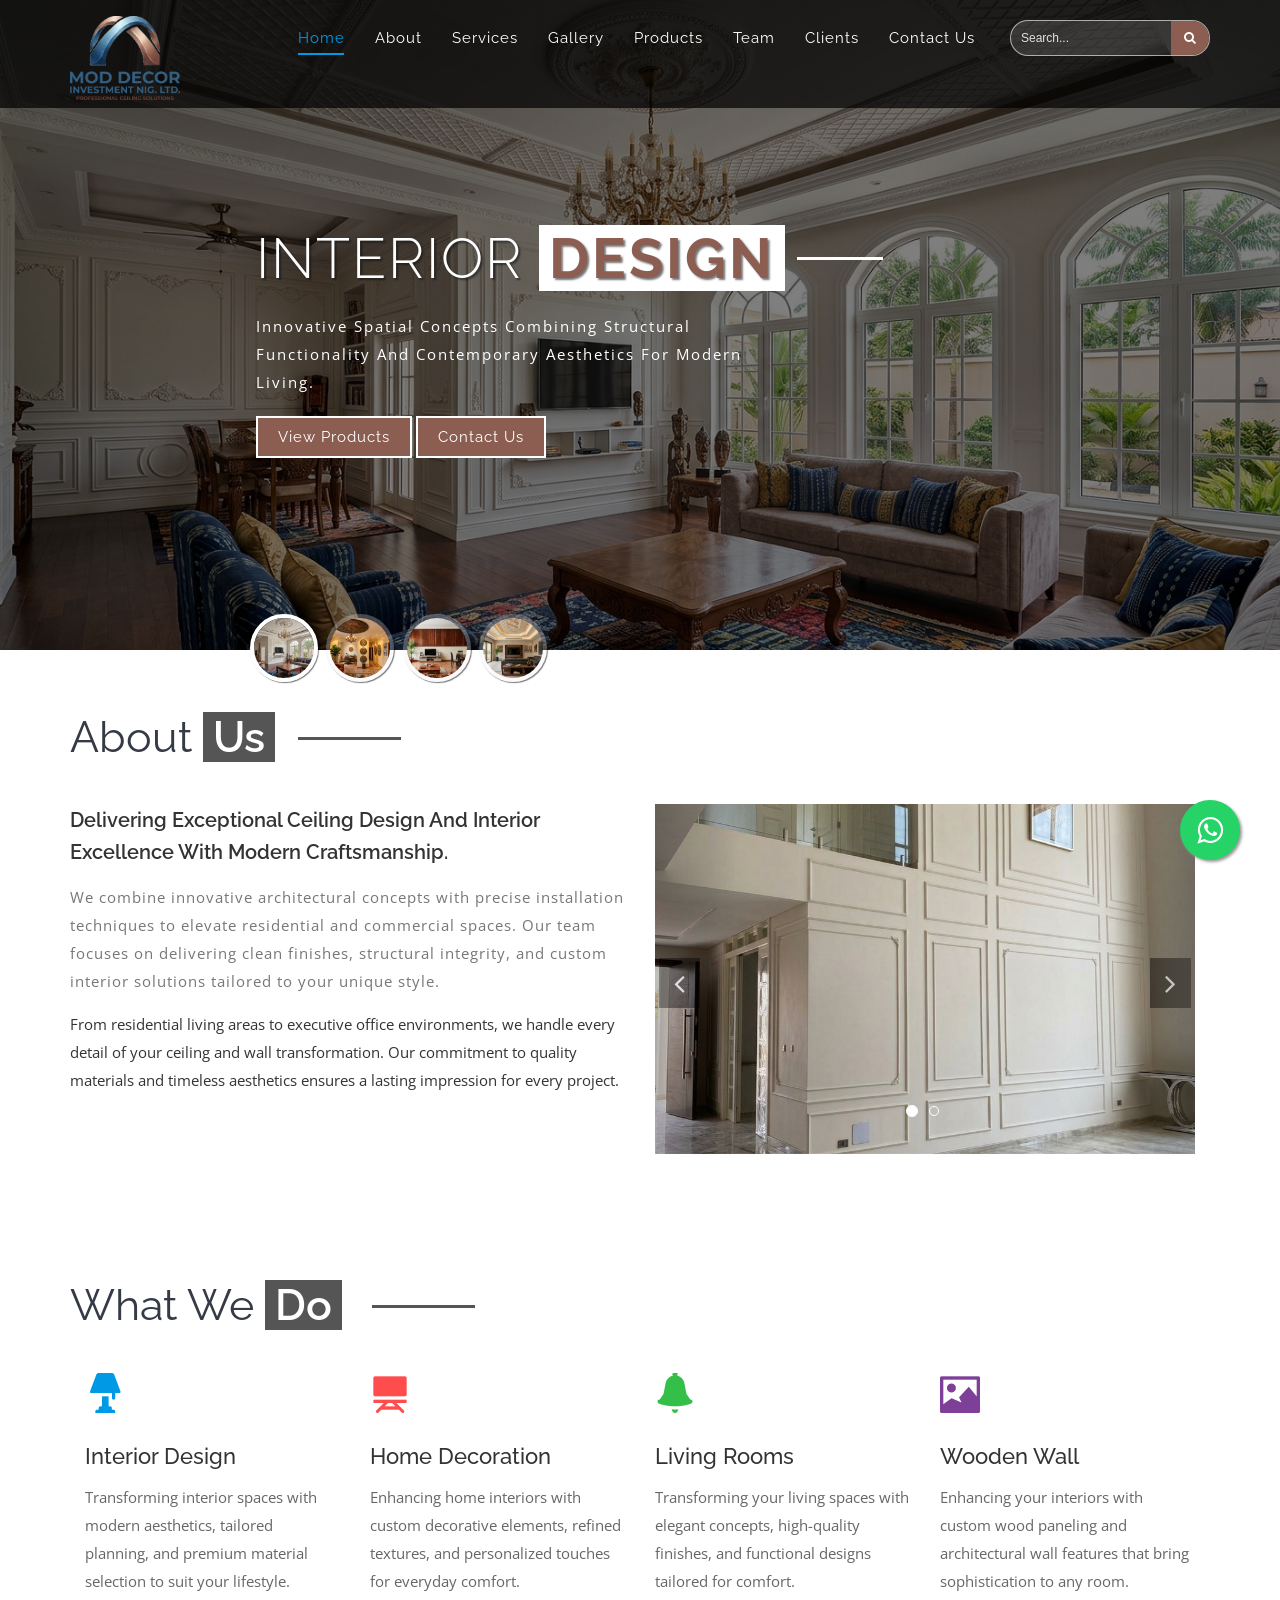
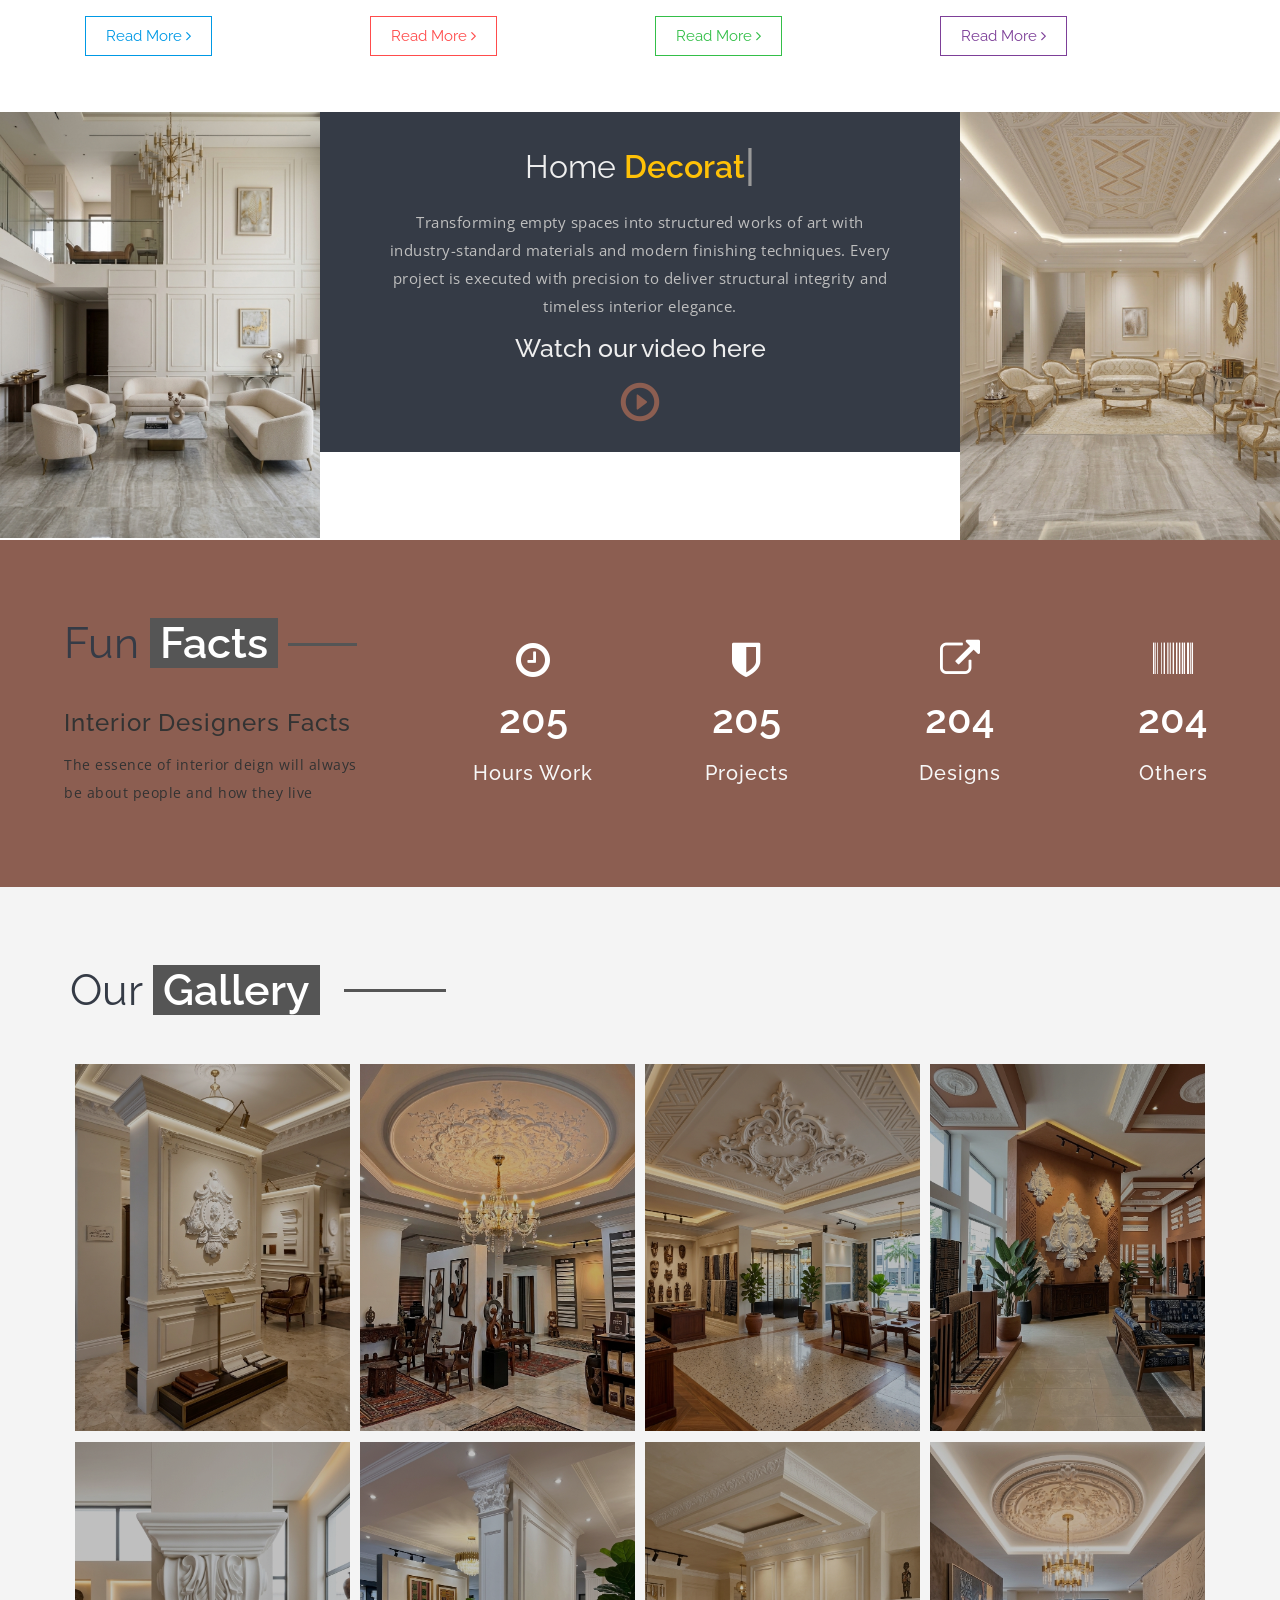
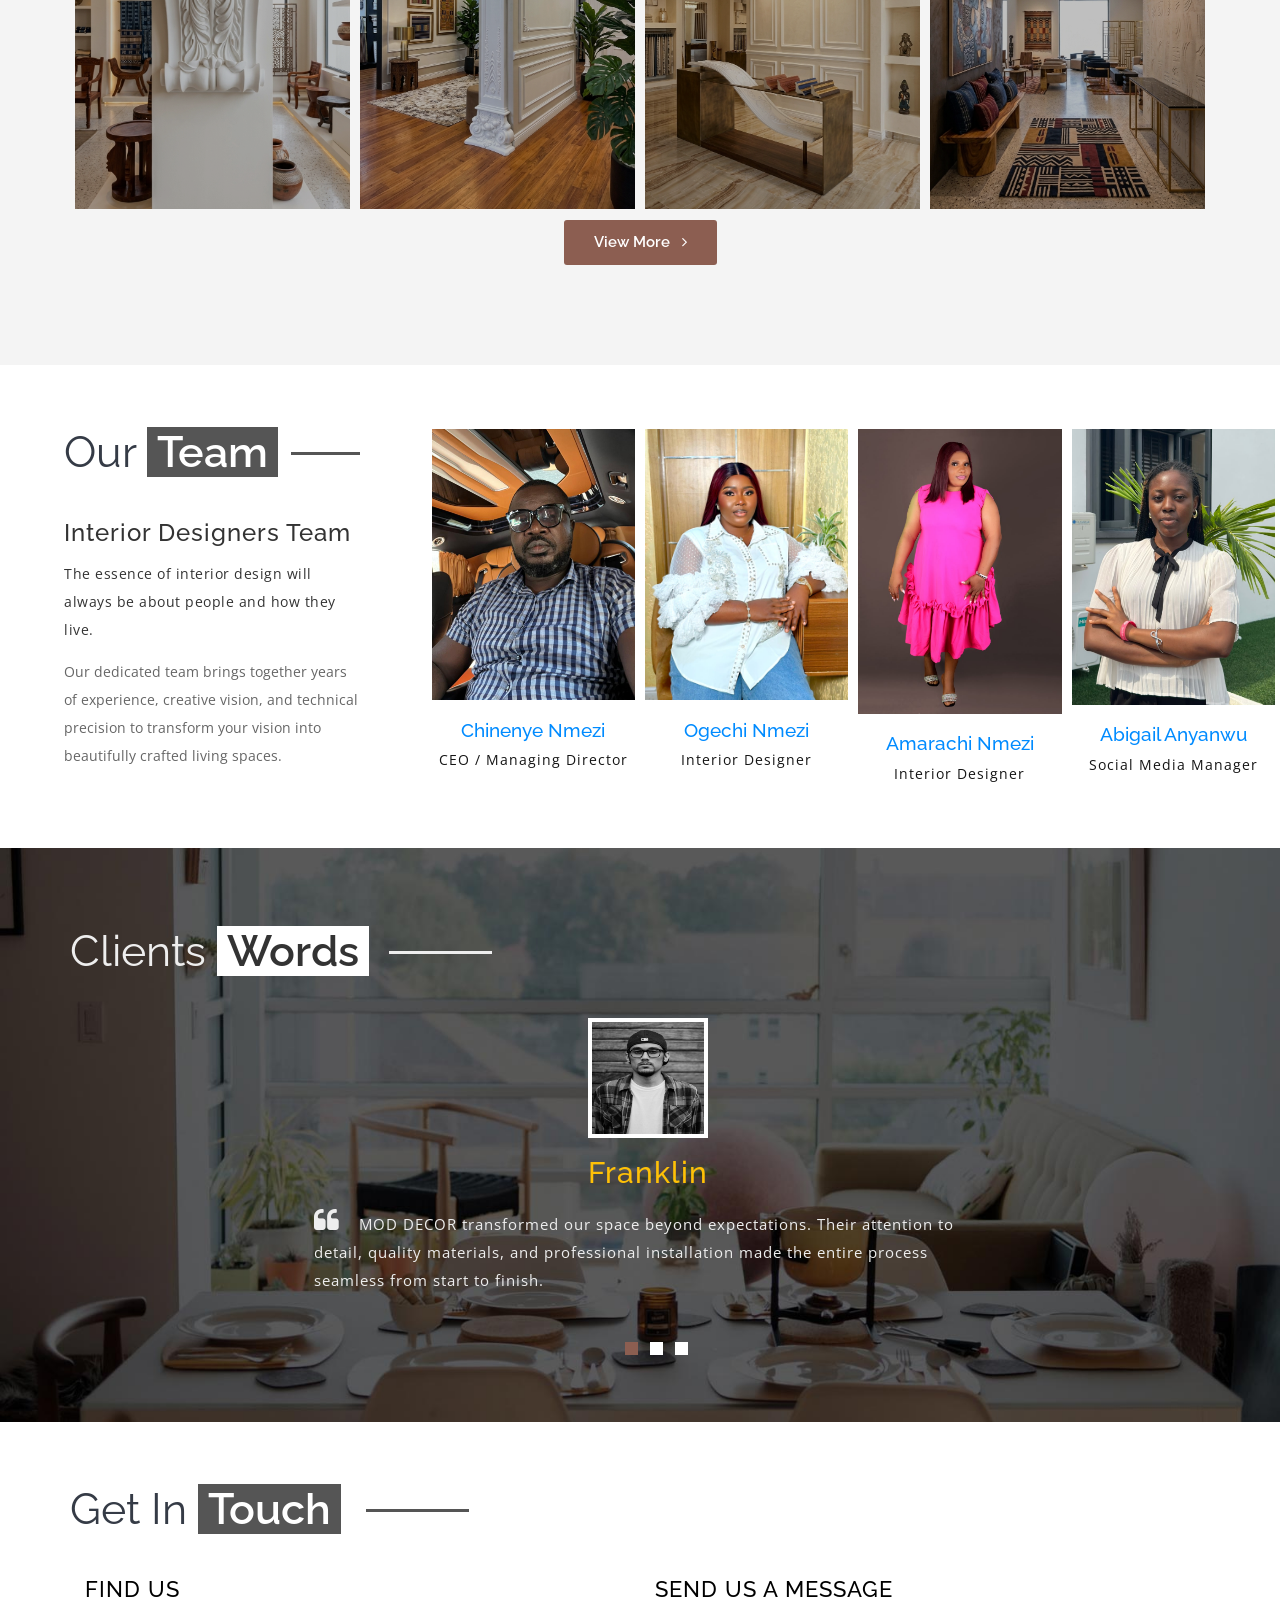
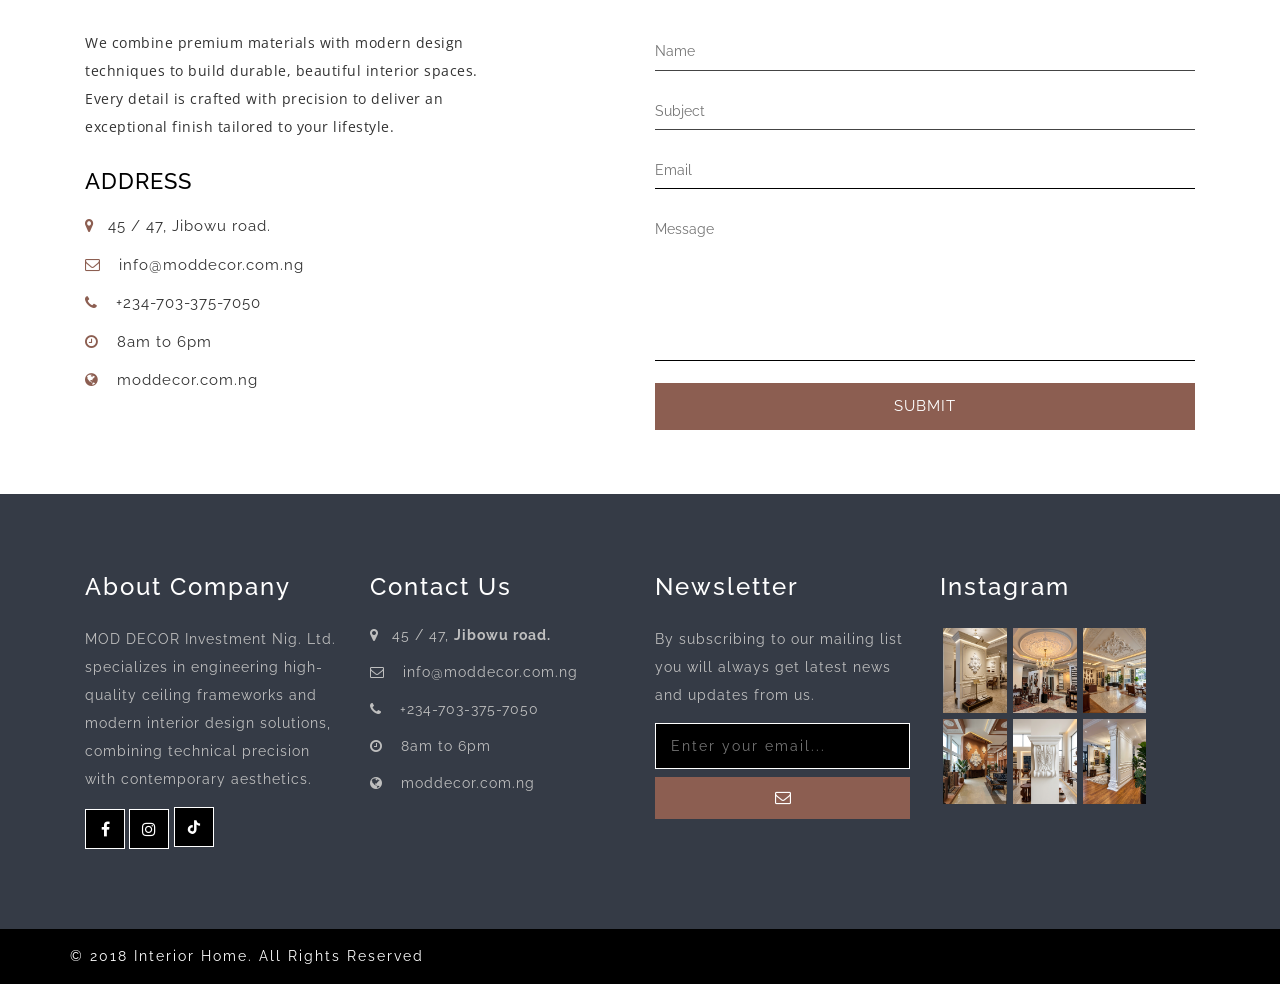
<file: index.html>
<!--
Author: W3layouts
Author URL: http://w3layouts.com
License: Creative Commons Attribution 3.0 Unported
License URL: http://creativecommons.org/licenses/by/3.0/
-->
<!DOCTYPE html>
<html lang="en">
<head>
<title>Mod Decor - Home</title>
<meta name="viewport" content="width=device-width, initial-scale=1">
<meta http-equiv="Content-Type" content="text/html; charset=utf-8" />
<meta name="keywords" content="Interior Home Responsive web template, Bootstrap Web Templates, Flat Web Templates, Android Compatible web template, 
Smartphone Compatible web template, free webdesigns for Nokia, Samsung, LG, Sony Ericsson, Motorola web design" />
<script type="application/x-javascript"> addEventListener("load", function() { setTimeout(hideURLbar, 0); }, false);
		function hideURLbar(){ window.scrollTo(0,1); } </script>
		
<link href="css/bootstrap.css" rel="stylesheet" type="text/css" media="all" />
<link href="css/font-awesome.css" rel="stylesheet"> 

<link rel="stylesheet" href="css/swipebox.css"> <!-- gallery css -->

<!-- testimonials css -->
<link rel="stylesheet" href="css/flexslider.css" type="text/css" media="screen" property="" /><!-- flexslider css -->
<!-- //testimonials css -->

<link href="css/style.css" rel="stylesheet" type="text/css" media="all" />

<!--fonts-->
<link href="//fonts.googleapis.com/css?family=Open+Sans:400,600,700" rel="stylesheet" type="text/css">
<link href="//fonts.googleapis.com/css?family=Raleway:100,100i,200,200i,300,300i,400,400i,500,500i,600,600i,700,700i,800,800i,900,900i&amp;subset=latin-ext" rel="stylesheet">
<!--//fonts-->

</head>
<body>

<!-- banner -->
<div class="main_section_agile" id="home">
	<div class="agileits_w3layouts_banner_nav">
		<div class="container">
		<nav class="navbar navbar-default">
			<div class="navbar-header navbar-left">
				<button type="button" class="navbar-toggle collapsed" data-toggle="collapse" data-target="#bs-example-navbar-collapse-1">
					<span class="sr-only">Toggle navigation</span>
					<span class="icon-bar"></span>
					<span class="icon-bar"></span>
					<span class="icon-bar"></span>
				</button>
				<div class="logo-container">
					<img src="Images/MOD DECOR LOGO.png" alt="Logo" class="responsive-logo">
				</div>

			</div>
			<!-- Collect the nav links, forms, and other content for toggling -->
			<div class="collapse navbar-collapse navbar-right" id="bs-example-navbar-collapse-1">

			<nav class="link-effect-2" id="link-effect-2">
			<ul class="nav navbar-nav">

				<li class="active">
					<a href="index.html" class="effect-3">Home</a>
				</li>

				<li>
					<a href="#about" class="effect-3 scroll">About</a>
				</li>

				<li>
					<a href="#services" class="effect-3 scroll">Services</a>
				</li>

				<li>
					<a href="gallery.html" class="effect-3">Gallery</a>
				</li>

				<li>
					<a href="products.html" class="effect-3">Products</a>
				</li>

				<li>
					<a href="#team" class="effect-3 scroll">Team</a>
				</li>

				<li>
					<a href="#client" class="effect-3 scroll">Clients</a>
				</li>

				<li>
					<a href="#contact" class="effect-3 scroll">Contact Us</a>
				</li>

			</ul>
			</nav>

			<!-- Search -->
			<div class="product-search">
			<form action="products.html" method="GET">

				<div class="search-box">
					<input
						type="search"
						name="search"
						placeholder="Search..."
						autocomplete="off"
					>

					<button type="submit" aria-label="Search">
						<i class="fa fa-search"></i>
					</button>
				</div>

			</form>
			</div>

			</div>

		</nav>
		<div class="clearfix"> </div>
		</div>
	</div>
</div>

<div class="banner_top">
	<div class="slider">
		<div class="wrapper">
			
			<!-- Slideshow 3 -->
			<ul class="rslides" id="slider">
				<li>
					<div class="agile_banner_text_info">
						<h2>Interior <span>design</span></h2>
						<p>Innovative spatial concepts combining structural functionality and contemporary aesthetics for modern living.</p>
						<a href="products.html">View Products</a>
						<a href="#contact" class="scroll">Contact Us</a>
					</div>
				</li>

				<li>
					<div class="agile_banner_text_info">
						<h3>Home <span>decoration</span></h3>
						<p>Custom interior decoration tailored to deliver elegance, warmth, and structural perfection for your living space.</p>
						<a href="products.html">View Products</a>
						<a href="#contact" class="scroll">Contact Us</a>
					</div>
				</li>

				<li>
					<div class="agile_banner_text_info">
						<h3>Luxurious <span>design</span></h3>
						<p>Premium finishes, bespoke ceiling structures, and architectural details engineered to create truly distinguished living environments.</p>
						<a href="products.html">View Products</a>
						<a href="#contact" class="scroll">Contact Us</a>
					</div>
				</li>

				<li>
					<div class="agile_banner_text_info">
						<h3>Simplicity <span>design</span></h3>
						<p>Clean lines, minimalist concepts, and timeless elegance designed to bring harmony and sophisticated balance to your interior spaces.</p>
						<a href="products.html">View Products</a>
						<a href="#contact" class="scroll">Contact Us</a>
					</div>
				</li>
			</ul>
			<!-- Slideshow 3 Pager -->
			<ul id="slider3-pager">
				<li><a href="#"><img src="Images/Banner1.jpg" alt="" /></a></li>
				<li><a href="#"><img src="Images/Banner2.jpg" alt="" /></a></li>
				<li><a href="#"><img src="Images/Banner3.jpg" alt="" /></a></li>
				<li><a href="#"><img src="Images/Banner4.jpg" alt="" /></a></li>

			</ul>
		</div>
	</div>
</div>
<!-- //banner -->
	
<!-- About -->
<div class="about" id="about">
	<div class="container">
		<h3 class="heading">About <span>Us</span></h3>
		<div class="about_grids">
			<div class="col-md-6 about_left">
			<h4>Delivering exceptional ceiling design and interior excellence with modern craftsmanship.</h4>
			<p>We combine innovative architectural concepts with precise installation techniques to elevate residential and commercial spaces. Our team focuses on delivering clean finishes, structural integrity, and custom interior solutions tailored to your unique style.</p>
			<p class="second_para">From residential living areas to executive office environments, we handle every detail of your ceiling and wall transformation. Our commitment to quality materials and timeless aesthetics ensures a lasting impression for every project.</p>
				
			</div>
			<div class="col-md-6 about_right">
				<div id="myCarousel" class="carousel slide" data-ride="carousel">
				<!-- Indicators -->
				<ol class="carousel-indicators">
					<li data-target="#myCarousel" data-slide-to="0" class="active"></li>
					<li data-target="#myCarousel" data-slide-to="1"></li>
				</ol>
					<!-- Wrapper for slides -->
					<div class="carousel-inner">

					<div class="item active"> 
						<img src="Images/1.jpg" alt="" class="hero-carousel-img"> 
						<div class="carousel-caption banner-dott"> 
						</div> 
					</div>
					<div class="item"> 
						<img src="Images/2.jpg" alt="" class="hero-carousel-img"> 
						<div class="carousel-caption banner-dott"> 
						</div> 
					</div>
					</div>

					<!-- Left and right controls -->
					<a class="left carousel-control" href="#myCarousel" data-slide="prev">
						<span class="fa fa-angle-left"></span>
						<span class="sr-only">Previous</span>
					</a>
					<a class="right carousel-control" href="#myCarousel" data-slide="next">
						<span class="fa fa-angle-right"></span>
						<span class="sr-only">Next</span>
					</a>
				</div>

			</div>
			<div class="clearfix"></div>
		</div>
	</div>
</div>
<!-- //About -->

<!-- Services -->
<div class="services" id="services">
	<div class="container">
		<h3 class="heading">What We <span>Do</span></h3>
		<div class="servicegrids">
			<div class="col-md-3 ser_grid1 icon1">
				<span class="glyphicon glyphicon-lamp"></span>
				<h3>Interior Design</h3>
				<p>Transforming interior spaces with modern aesthetics, tailored planning, and premium material selection to suit your lifestyle.</p>
				<a href="#">Read More <span class="fa fa-angle-right"></span></a>
			</div>
			<div class="col-md-3 ser_grid1 icon2">
				<span class="glyphicon glyphicon-blackboard"></span>
				<h3>Home Decoration</h3>
				<p>Enhancing home interiors with custom decorative elements, refined textures, and personalized touches for everyday comfort.</p>
				<a href="#">Read More <span class="fa fa-angle-right"></span></a>
			</div>
			<div class="col-md-3 ser_grid1 icon3">
				<span class="glyphicon glyphicon-bell"></span>
				<h3>Living Rooms</h3>
				<p>Transforming your living spaces with elegant concepts, high-quality finishes, and functional designs tailored for comfort.</p>
				<a href="#">Read More <span class="fa fa-angle-right"></span></a>
			</div>
			<div class="col-md-3 ser_grid1 icon4">
				<span class="glyphicon glyphicon-picture"></span>
				<h3>Wooden Wall</h3>
				<p>Enhancing your interiors with custom wood paneling and architectural wall features that bring sophistication to any room.</p>
				<a href="#">Read More <span class="fa fa-angle-right"></span></a>
			</div>
			<div class="clearfix"></div>
		</div>
	</div>
</div>
<!-- //Services -->

<!-- services bottom -->
<div class="bottom">
	<div class="bottom_grids">
		<div class="col-md-3 bottom_left">
			<img src="Images/1 (2).jpg" alt="" />
		</div>
		<div class="col-md-6 bottom_middle">
			<div id="typed-strings" class="agileits_w3layouts_strings">
				<p>Home <i>Decoration</i></p>
				<p><i>Office</i> Design</p>
				<p><i>Interior</i> Design</p>
				<p><i>Living room</i> Design</p>
				<p>Bespoke <i>Wood wall</i> Design</p>
			</div>
			<span id="typed" style="white-space:pre;"></span>
			<p class="typing_bottom">Transforming empty spaces into structured works of art with industry-standard materials and modern finishing techniques.<span> Every project is executed with precision to deliver structural integrity and timeless interior elegance.</span></p>
			<h4>Watch our video here</h4>
			<a class="#" data-toggle="modal" data-target="#myModal1">
				<span class="glyphicon glyphicon-play-circle" aria-hidden="true"></span>
			</a>
		</div>
		<!-- Modal5 -->
		<div class="modal fade" id="myModal1" tabindex="-1" role="dialog" >
			<div class="modal-dialog">
			<!-- Modal content-->
				<div class="modal-content">
					<div class="modal-header">
						<button type="button" class="close" data-dismiss="modal">&times;</button> 
						<video controls style="width: 100%; height: 400px; object-fit: cover;">
							<source src="Images/About Video.mp4" type="video/mp4">
						</video>
					</div>
				</div>
			</div>
		</div>
		<!-- //Modal5 -->
		<!-- //model-video -->
	</div>
	<div class="col-md-3 bottom_right">
		<img src="Images/2 (2).jpg" alt="" />
	</div>
	<div class="clearfix"></div>
</div>
<!-- //services bottom -->

<!-- Stats -->
<div class="section-w3ls stats">
	<div class="col-md-4 team_grid1">
		<h3 class="heading">Fun <span> Facts</span></h3>
		<h4>Interior designers Facts</h4>
	<p>The essence of interior deign will always be about people and how they live</p>
	</div>
	<div class="stats-agileinfo about-main">
		<div class="col-sm-2 col-xs-3 stats-grid text-center">
			<div class="stats-icon">
				<span class="fa fa-clock-o" aria-hidden="true"></span>
			</div>
			<div class="stats-right">
				<div class='numscroller numscroller-big-bottom' data-slno='1' data-min='0' data-max='1073' data-delay='.5' data-increment="1">1073</div>
				<h6>Hours work</h6>
			</div>
		</div>
		<div class="col-sm-2 col-xs-3 stats-grid text-center">
			<div class="stats-icon">
				<span class="fa fa-shield" aria-hidden="true"></span>
			</div>
			<div class="stats-right">
				<div class='numscroller numscroller-big-bottom'  data-slno='1' data-min='0' data-max='780' data-delay='.5' data-increment="1">780</div>
				<h6>Projects</h6>
			</div>

		</div>
		<div class="col-sm-2 col-xs-3 stats-grid text-center">
			<div class="stats-icon">
				<span class="fa fa-external-link" aria-hidden="true"></span>
			</div>
			<div class="stats-right">
				<div class='numscroller numscroller-big-bottom' data-slno='1' data-min='0' data-max='630' data-delay='.5' data-increment="1">630</div>
				<h6>Designs</h6>
			</div>
		</div>
		<div class="col-sm-2 col-xs-3 stats-grid text-center">
			<div class="stats-icon">
				<span class="fa fa-barcode" aria-hidden="true"></span>
			</div>
			<div class="stats-right">
				<div class='numscroller numscroller-big-bottom' data-slno='1' data-min='0' data-max='623' data-delay='.5' data-increment="1">623</div>
				<h6>Others</h6>
			</div>
		</div>
		<div class="clearfix"></div>
	</div>
</div>
<!-- //Stats -->

<!-- gallery --> 
<div class="gallery" id="portfolio">
	<div class="container">
	<h3 class="heading">Our <span>Gallery</span></h3>
		<div class="gallery_gds">
			<div class="col-md-3 gal-w3l">
				<div class="agileits-img">
					<a href="Images/g1.jpg" class="swipebox">
						<img class="img-responsive img-style row2" src="Images/g1.jpg" alt=""  /> 
					</a> 
				</div>
			</div>
			<div class="col-md-3 gal-w3l">
				<div class="agileits-img">
					<a href="Images/g2.jpg" class="swipebox">
						<img src="Images/g2.jpg" alt="" class="img-responsive img-style row2" />
					</a>	
				</div>
			</div>
			<div class="col-md-3 gal-w3l">
				<div class="agileits-img">
					<a href="Images/g3.jpg" class="swipebox">
						<img src="Images/g3.jpg" alt="" class="img-responsive img-style row2" />
					</a>	
				</div>
			</div>
			<div class="col-md-3 gal-w3l">
				<div class="agileits-img">
					<a href="Images/g4.jpg" class="swipebox">
						<img src="Images/g4.jpg" alt="" class="img-responsive img-style row2" />
					</a>	
				</div>
			</div>
			<div class="col-md-3 gal-w3l">
				<div class="agileits-img">
					<a href="Images/g5.jpg" class="swipebox">
						<img src="Images/g5.jpg" alt="" class="img-responsive img-style row2" />
					</a>	
				</div>
			</div>
			<div class="col-md-3 gal-w3l">
				<div class="agileits-img">
					<a href="Images/g6.jpg" class="swipebox">
						<img src="Images/g6.jpg" alt="" class="img-responsive img-style row2" />
					</a>	
				</div>
			</div>
				<div class="col-md-3 gal-w3l">
				<div class="agileits-img">
					<a href="Images/g7.jpg" class="swipebox">
						<img src="Images/g7.jpg" alt="" class="img-responsive img-style row2" />
					</a>	
				</div>
			</div>
			<div class="col-md-3 gal-w3l">
				<div class="agileits-img">
					<a href="Images/g8.jpg" class="swipebox">
						<img src="Images/g8.jpg" alt="" class="img-responsive img-style row2" />
					</a>	
				</div>
			</div>
			<div class="view-more-container">
				<a href="gallery.html" class="view-more-btn">
					View More <span class="fa fa-angle-right"></span>
				</a>
			</div>
		   <div class="clearfix"> </div>
		</div>
	</div>
</div>    
<!-- //gallery -->

<!-- Team -->
<div class="team" id="team">
	<div class="team_grids">
		<div class="col-md-4 team_grid1">
		<h3 class="heading">Our <span>Team</span></h3>
		<h4>Interior Designers Team</h4>
		<p>The essence of interior design will always be about people and how they live.</p>
		<p class="second_para">Our dedicated team brings together years of experience, creative vision, and technical precision to transform your vision into beautifully crafted living spaces.</p>
		</div>
			<div class="col-md-2 col-sm-6 col-xs-6 w3l_team_grid">
				<div class="view view-second">
					<img src="Images/C1.jpeg" alt=" " class="img-responsive" />
					<div class="mask"></div>
					<div class="content">
						<div class="w3l_social_icons w3l_social_icons1">
							<ul>
								<li><a href="#" class="facebook"><i class="fa fa-facebook" aria-hidden="true"></i></a></li>
								<li><a href="#" class="twitter"><i class="fa fa-twitter" aria-hidden="true"></i></a></li>
								<li><a href="#" class="google_plus"><i class="fa fa-google-plus" aria-hidden="true"></i></a></li>
								<li><a href="#" class="pinterest"><i class="fa fa-dribbble" aria-hidden="true"></i></a></li>
							</ul>
						</div>
					</div>
				</div>
				<h4>Chinenye Nmezi</h4>
				<p>CEO / Managing Director</p>
			</div>
			<div class="col-md-2 col-sm-6 col-xs-6 w3l_team_grid">
				<div class="view view-second">
					<img src="Images/C2.jpeg" alt=" " class="img-responsive" />
					<div class="mask"></div>
					<div class="content">
						<div class="w3l_social_icons w3l_social_icons1">
							<ul>
								<li><a href="#" class="facebook"><i class="fa fa-facebook" aria-hidden="true"></i></a></li>
								<li><a href="#" class="twitter"><i class="fa fa-twitter" aria-hidden="true"></i></a></li>
								<li><a href="#" class="google_plus"><i class="fa fa-google-plus" aria-hidden="true"></i></a></li>
								<li><a href="#" class="pinterest"><i class="fa fa-dribbble" aria-hidden="true"></i></a></li>
							</ul>
						</div>
					</div>
				</div>
				<h4>Ogechi Nmezi</h4>
				<p>Interior Designer</p>
			</div>
			<div class="col-md-2 col-sm-6 col-xs-6 w3l_team_grid">
				<div class="view view-second">
					<img src="Images/C4.jpeg" alt=" " class="img-responsive" style="height: auto;" />
					<div class="mask"></div>
					<div class="content">
						<div class="w3l_social_icons w3l_social_icons1">
							<ul>
								<li><a href="#" class="facebook"><i class="fa fa-facebook" aria-hidden="true"></i></a></li>
								<li><a href="#" class="twitter"><i class="fa fa-twitter" aria-hidden="true"></i></a></li>
								<li><a href="#" class="google_plus"><i class="fa fa-google-plus" aria-hidden="true"></i></a></li>
								<li><a href="#" class="pinterest"><i class="fa fa-dribbble" aria-hidden="true"></i></a></li>
							</ul>
						</div>
					</div>
				</div>
				<h4>Amarachi Nmezi</h4>
				<p>Interior Designer</p>
			</div>
			<div class="col-md-2 col-sm-6 col-xs-6 w3l_team_grid">
				<div class="view view-second">
					<img src="Images/C3.jpeg" alt=" " class="img-responsive" style="height: auto;" />
					<div class="mask"></div>
					<div class="content">
						<div class="w3l_social_icons w3l_social_icons1">
							<ul>
								<li><a href="#" class="facebook"><i class="fa fa-facebook" aria-hidden="true"></i></a></li>
								<li><a href="#" class="twitter"><i class="fa fa-twitter" aria-hidden="true"></i></a></li>
								<li><a href="#" class="google_plus"><i class="fa fa-google-plus" aria-hidden="true"></i></a></li>
								<li><a href="#" class="pinterest"><i class="fa fa-dribbble" aria-hidden="true"></i></a></li>
							</ul>
						</div>
					</div>
				</div>
				<h4>Abigail Anyanwu</h4>
				<p>Social Media Manager</p>
			</div>

		<div class="clearfix"></div>
	</div>
</div>
<!-- //Team -->

<!-- Clients -->
<div class="clients-main" id="client">
	<div class="container">
		<!-- Owl-Carousel -->
		<h3 class="heading">Clients <span>Words </span></h3>
		<div class="cli-ent">
			<section class="slider">
				<div class="flexslider">
					<ul class="slides">
						<li>
							<div class="item g1">
								<div class="agile-dish-caption">
								<img class="lazyOwl" src="Images/t3.jpg" alt="" />
									<h4>Franklin</h4>
								</div>
								
								<div class="clearfix"></div>
								<p class="para-w3-agile"><span class="fa fa-quote-left" aria-hidden="true"></span> MOD DECOR transformed our space beyond expectations. Their attention to detail, quality materials, and professional installation made the entire process seamless from start to finish.</p>
							</div>
						</li>
						<li>
							<div class="item g1">
								<div class="agile-dish-caption">
								<img class="lazyOwl" src="Images/t3.jpg" alt="" />
									<h4>Anderson</h4>
								</div>
								
								<div class="clearfix"></div>
								<p class="para-w3-agile"><span class="fa fa-quote-left" aria-hidden="true"></span> MOD DECOR transformed our space beyond expectations. Their attention to detail, quality materials, and professional installation made the entire process seamless from start to finish.</p>
							</div>
						</li>
						<li>
							<div class="item g1">
								<div class="agile-dish-caption">
								<img class="lazyOwl" src="Images/t3.jpg" alt="" />
									<h4>Williamson</h4>
								</div>
								
								<div class="clearfix"></div>
								<p class="para-w3-agile"><span class="fa fa-quote-left" aria-hidden="true"></span> MOD DECOR transformed our space beyond expectations. Their attention to detail, quality materials, and professional installation made the entire process seamless from start to finish.</p>
							</div>
						</li>
					</ul>
				</div>
			</section>
		</div>
		<!--// Owl-Carousel -->
	</div>
</div>
<!--// Clients -->

<!-- contact -->
<div class="contact" id="contact">
	<div class="container">
		<h3 class="heading">Get In <span>Touch</span></h3>
		<div class="agile-contact-form">
			<div class="col-md-6 contact-form-left">
				<div class="w3layouts-contact-form-top">
					<h3>Find Us</h3>
					<p>We combine premium materials with modern design techniques to build durable, beautiful interior spaces. Every detail is crafted with precision to deliver an exceptional finish tailored to your lifestyle.</p>
				</div>
				
				<div class="contact-form-top">
					<h3>Address</h3>
				</div>
				<ul class="con_inner_text">
					<li><span class="fa fa-map-marker" aria-hidden="true"></span>45 / 47, Jibowu road.</label></li>
					<li><span class="fa fa-envelope-o" aria-hidden="true"></span> <a href="mailto:info@example.com">info@moddecor.com.ng</a></li>
					<li><span class="fa fa-phone" aria-hidden="true"></span> +234-703-375-7050</li>
					<li><span class="fa fa-clock-o" aria-hidden="true"></span> 8am to 6pm</li>
					<li><span class="fa fa-globe" aria-hidden="true"></span> <a href="#">moddecor.com.ng</a></li>
				</ul>
			</div>
			<div class="col-md-6 contact-form-right mt-5">
				<div class="contact-form-top">
					<h3>Send us a message</h3>
				</div>
				<div class="agileinfo-contact-form-grid">
					<form action="#" method="post">
						<input type="text" name="Name" placeholder="Name" required="">
						<input type="text" name="Subject" placeholder="Subject" required="">
						<input type="email" name="Email" placeholder="Email" required="">
						<textarea name="Message" placeholder="Message" required=""></textarea>
						<button class="btn1">Submit</button>
					</form>
				</div>
			</div>
			<div class="clearfix"> </div>
		</div>
	</div>
</div>
<!-- //contact -->

<!-- footer -->
<div class="footer">
	<div class="container">
		<div class="f-bg-w3l">
			<div class="col-md-3 w3layouts_footer_grid" data-aos="fade-right">
			<h3>About Company</h3>
			<p>MOD DECOR Investment Nig. Ltd. specializes in engineering high-quality ceiling frameworks and modern interior design solutions, combining technical precision with contemporary aesthetics.</p>
				<ul class="social_agileinfo">
					<li><a href="https://www.facebook.com/share/1CHtLwJDBD/?mibextid=wwXIfr
					" class="w3_facebook"><i class="fa fa-facebook"></i></a></li>
					<li><a href="https://www.instagram.com/moddecorlagos" class="w3_instagram"><i class="fa fa-instagram"></i></a></li>
					<li>
						<a href="https://www.tiktok.com/@mod_decor" class="w3_tiktok" target="_blank">
							<svg class="tiktok-icon" viewBox="0 0 24 24" aria-hidden="true">
								<path d="M19.59 6.69a4.83 4.83 0 0 1-3.77-3.95V2h-3.72v13.67a2.9 2.9 0 1 1-2-2.75V9.14a6.62 6.62 0 1 0 5.72 6.53V8.35a8.55 8.55 0 0 0 5.3 1.84V6.48a4.84 4.84 0 0 1-1.53.21z"/>
							</svg>
						</a>
					</li>
				</ul>
			</div>
			<div class="col-md-3 w3layouts_footer_grid" data-aos="fade-right">
				<h3>Contact Us</h3>
					<ul class="con_inner_text">
						<li><span class="fa fa-map-marker" aria-hidden="true"></span>45 / 47, <label> Jibowu road.</label></li>
						<li><span class="fa fa-envelope-o" aria-hidden="true"></span> <a href="mailto:info@example.com">info@moddecor.com.ng</a></li>
						<li><span class="fa fa-phone" aria-hidden="true"></span> +234-703-375-7050</li>
						<li><span class="fa fa-clock-o" aria-hidden="true"></span> 8am to 6pm</li>
						<li><span class="fa fa-globe" aria-hidden="true"></span> <a href="#">moddecor.com.ng</a></li>
					</ul>

			</div>
			<div class="col-md-3 w3layouts_footer_grid" data-aos="fade-down">
				<h3>Newsletter</h3>
				<p>By subscribing to our mailing list you will always get latest news and updates from us.</p>
				<form action="#" method="post">
					<input type="email" name="Email" placeholder="Enter your email..." required="">
					<button class="btn1"><i class="fa fa-envelope-o" aria-hidden="true"></i></button>
					<div class="clearfix"> </div>
				</form>
			</div>
			<div class="col-md-3 w3layouts_footer_grid" data-aos="fade-left">
				<h3>Instagram</h3>
				  <ul class="con_inner_text midimg">
					<li><a href="#" data-toggle="modal" data-target="#myModal"><img src="Images/g1.jpg" alt="" class="img-responsive" /></a></li>
					<li><a href="#" data-toggle="modal" data-target="#myModal"><img src="Images/g2.jpg" alt="" class="img-responsive" /></a></li>
					<li><a href="#" data-toggle="modal" data-target="#myModal"><img src="Images/g3.jpg" alt="" class="img-responsive" /></a></li>
					<li><a href="#" data-toggle="modal" data-target="#myModal"><img src="Images/g4.jpg" alt="" class="img-responsive" /></a></li>
					<li><a href="#" data-toggle="modal" data-target="#myModal"><img src="Images/g5.jpg" alt="" class="img-responsive" /></a></li>
					<li><a href="#" data-toggle="modal" data-target="#myModal"><img src="Images/g6.jpg" alt="" class="img-responsive" /></a></li>
				 </ul>
				
			</div>
			<div class="clearfix"> </div>
		</div>
	</div>
</div>
<!-- //footer -->

<!-- copyright -->
<div class="copyright">
	<div class="container">
		<p class="copyright">© 2018 Interior Home. All Rights Reserved </p>
	</div>
</div>
<!-- //copyright -->

<!-- js -->
<script type="text/javascript" src="js/jquery-2.1.4.min.js"></script>
<!-- //js -->

<!-- banner-type-text -->
<script src="js/typed.js" type="text/javascript"></script>
<script>
	$(function(){

		$("#typed").typed({
			// strings: ["Typed.js is a <strong>jQuery</strong> plugin.", "It <em>types</em> out sentences.", "And then deletes them.", "Try it out!"],
			stringsElement: $('#typed-strings'),
			typeSpeed: 30,
			backDelay: 500,
			loop: false,
			contentType: 'html', // or text
			// defaults to false for infinite loop
			loopCount: false,
			callback: function(){ foo(); },
			resetCallback: function() { newTyped(); }
		});

		$(".reset").click(function(){
			$("#typed").typed('reset');
		});

	});

	function newTyped(){ /* A new typed object */ }

	function foo(){ console.log("Callback"); }
</script>
<!-- //banner-type-text -->

<!-- flexSlider -->
<script defer src="js/jquery.flexslider.js"></script>
<script type="text/javascript">
	$(window).load(function(){
	  $('.flexslider').flexslider({
		animation: "slide",
		start: function(slider){
		  $('body').removeClass('loading');
		}
	  });
	});
</script>
<!-- //flexSlider -->

<!-- swipe box js -->
<script src="js/jquery.adipoli.min.js" type="text/javascript"></script>
<script type="text/javascript"> 
	$(function(){ 
		$('.row2').adipoli({
			'startEffect' : 'overlay',
			'hoverEffect' : 'sliceDown'
		}); 
	});
	
</script>
<script src="js/jquery.swipebox.min.js"></script> 
<script type="text/javascript">
		jQuery(function($) {
			$(".swipebox").swipebox();
		});
</script>
<!-- //swipe box js -->

<!-- Numscroller -->
<script type="text/javascript" src="js/numscroller-1.0.js"></script>
<!-- //Numscroller -->
	
<!-- Responsive Slider script -->
<script src="js/responsiveslides.min.js"></script>
<script>
	// You can also use "$(window).load(function() {"
	$(function () {
		$("#slider").responsiveSlides({
			auto: true,
			nav: true,
			manualControls: '#slider3-pager',
		});
	});
</script>
<!-- //Responsive Slider script -->

<script src="js/SmoothScroll.min.js"></script>
<!-- start-smoth-scrolling -->
<script type="text/javascript">
	jQuery(document).ready(function($) {
		$(".scroll").click(function(event){		
			event.preventDefault();
			$('html,body').animate({scrollTop:$(this.hash).offset().top},1000);
		});
	});
</script>
<!-- start-smoth-scrolling -->
	<!-- here stars scrolling icon -->
	<script type="text/javascript">
		$(document).ready(function() {
			/*
				var defaults = {
				containerID: 'toTop', // fading element id
				containerHoverID: 'toTopHover', // fading element hover id
				scrollSpeed: 1200,
				easingType: 'linear' 
				};
			*/
								
			$().UItoTop({ easingType: 'easeOutQuart' });
								
			});
	</script>


<script type="text/javascript" src="js/bootstrap-3.1.1.min.js"></script><!-- bootstrap js file -->

<!-- Floating WhatsApp Button -->
<a href="https://wa.me/2348160908824?text=Hello%20MOD%20DECOR,%20I%20would%20like%20to%20make%20an%20enquiry." 
   class="whatsapp-float" 
   target="_blank" 
   rel="noopener noreferrer" 
   aria-label="Chat with MOD DECOR on WhatsApp">
    <i class="fa fa-whatsapp"></i>
</a>

</body>
</html>
</file>
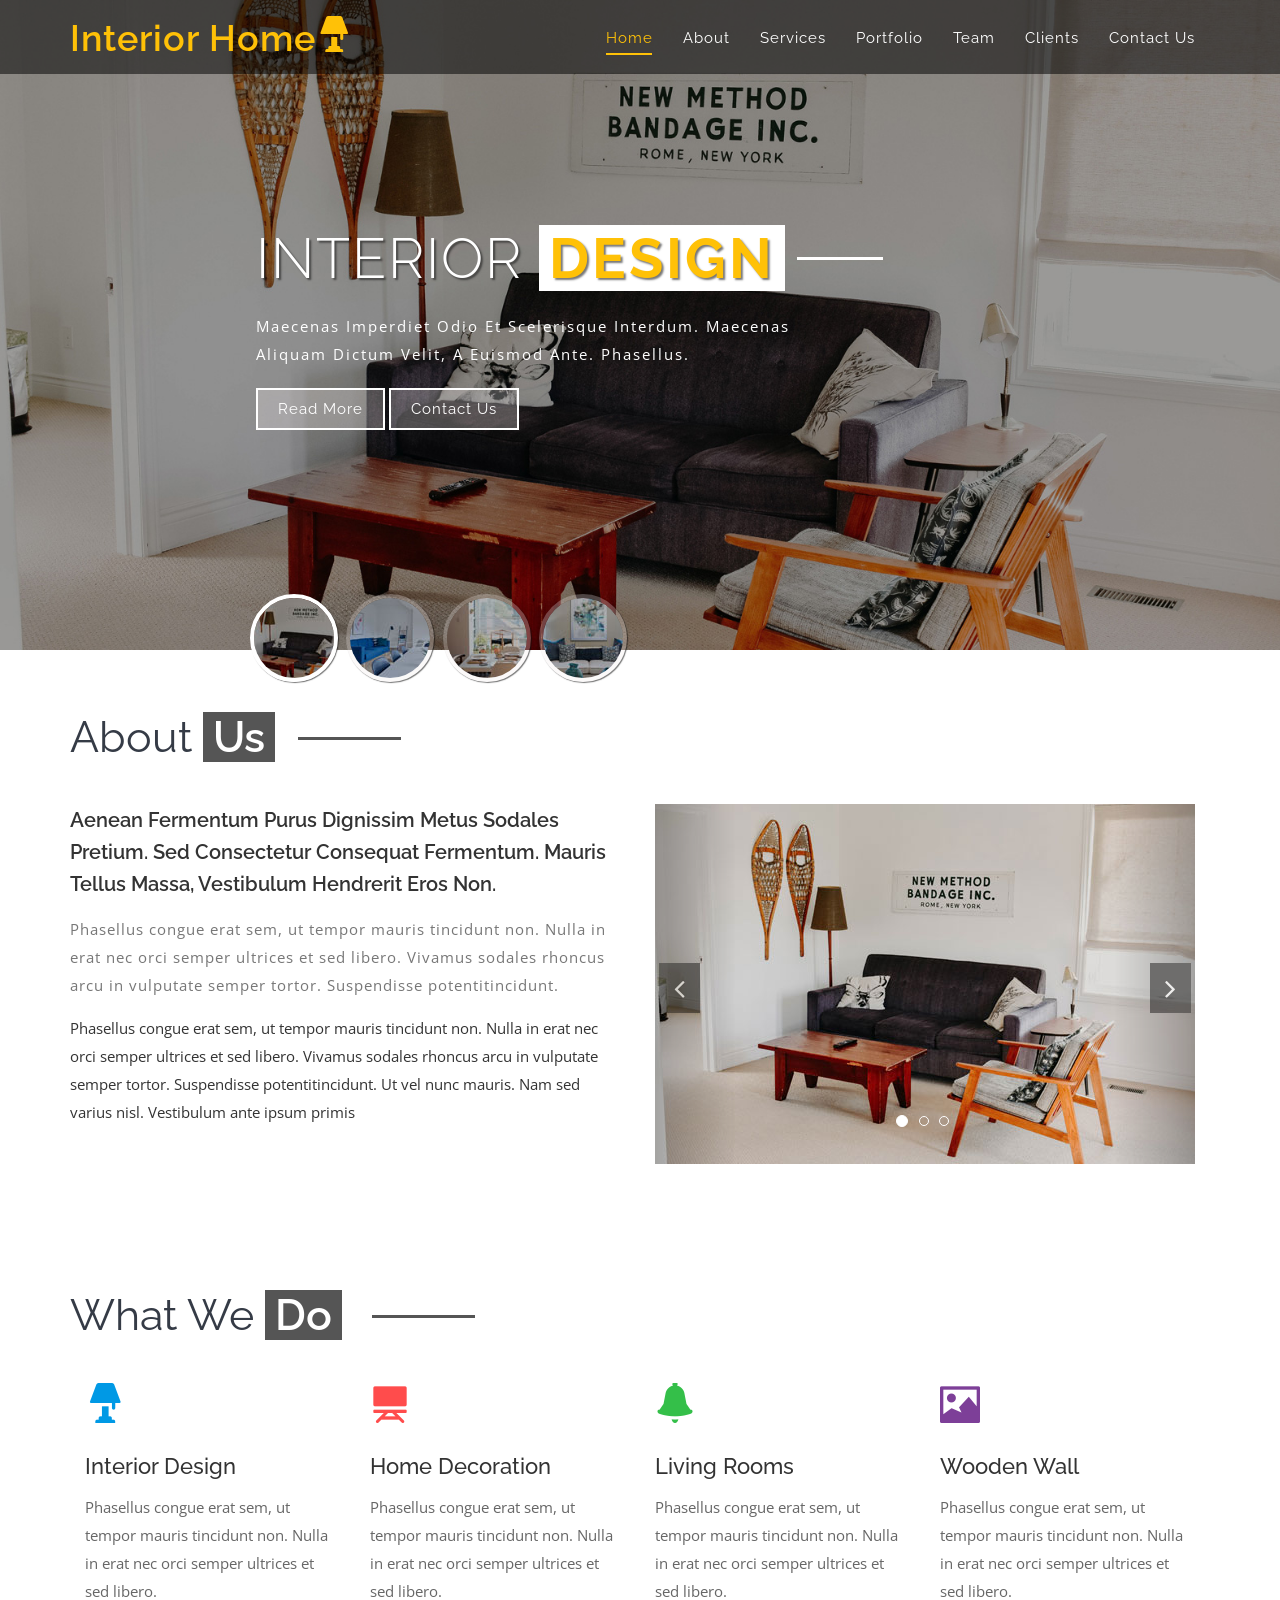
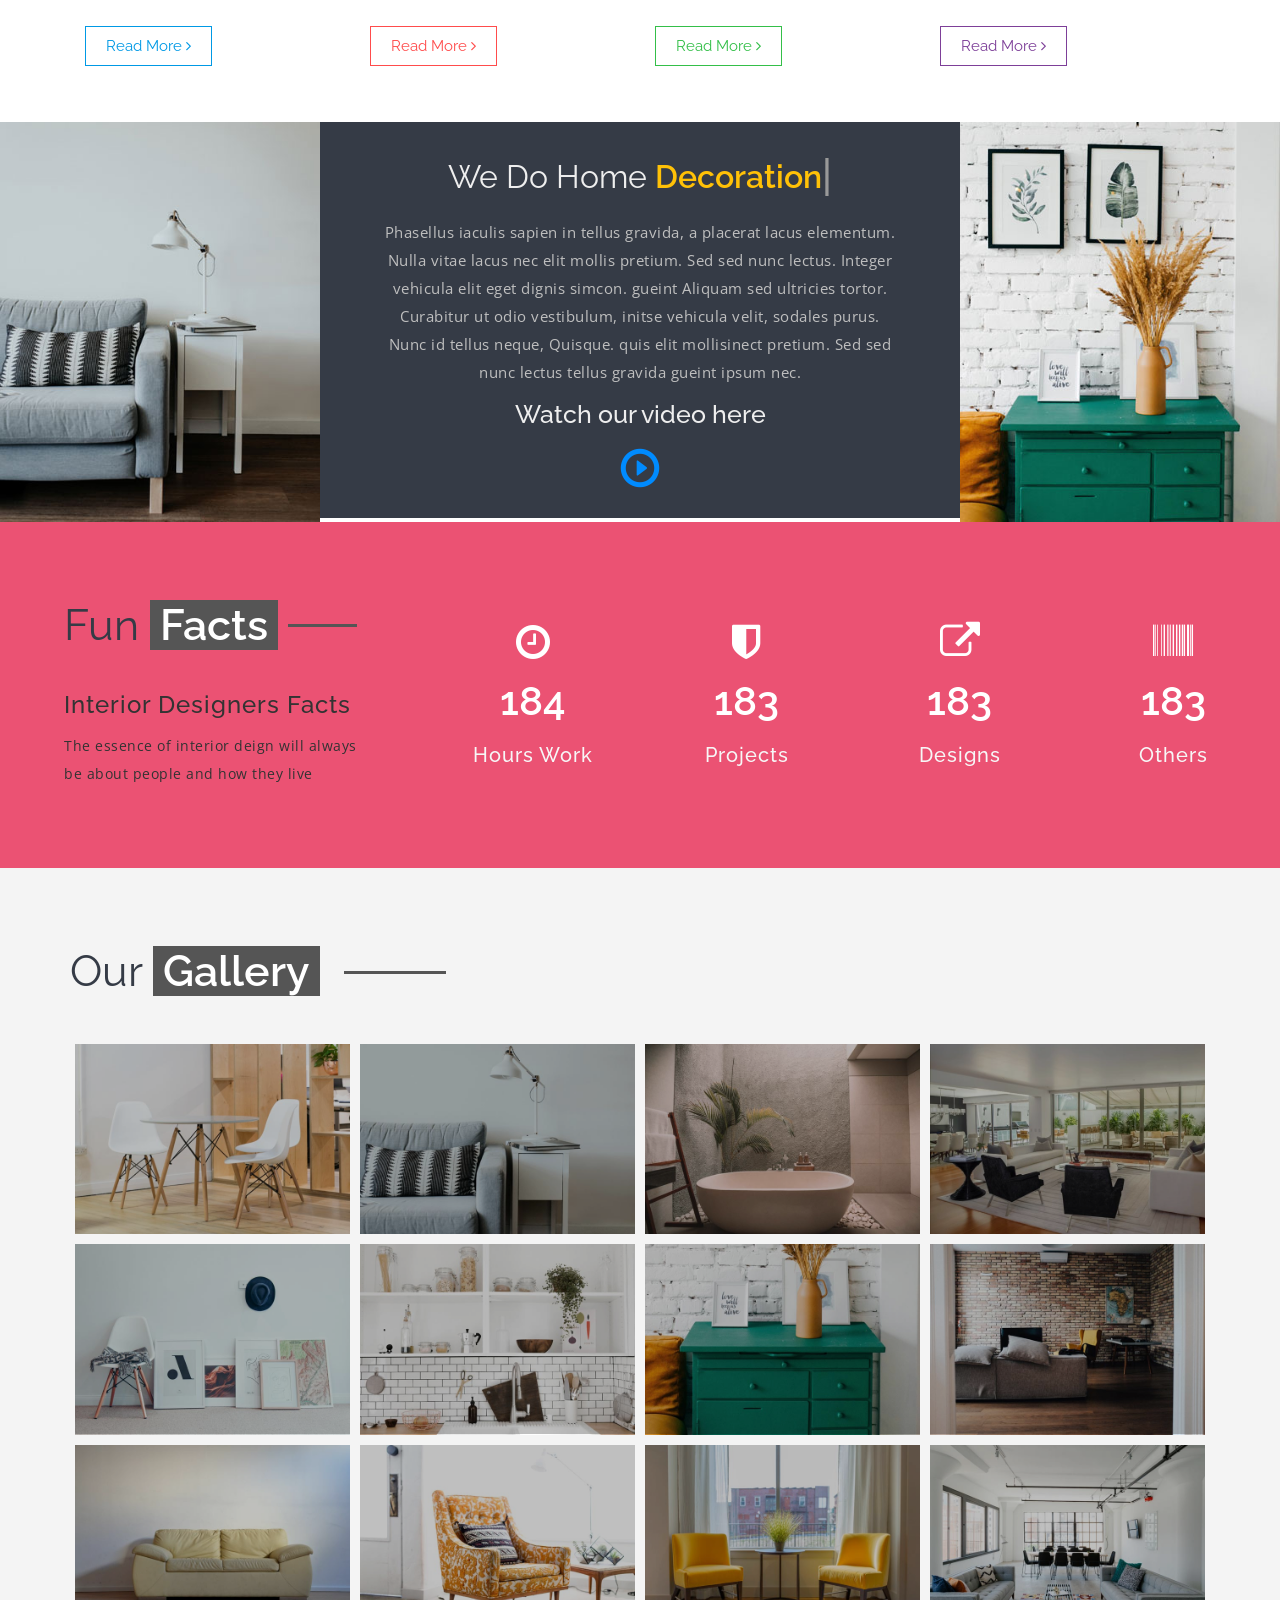
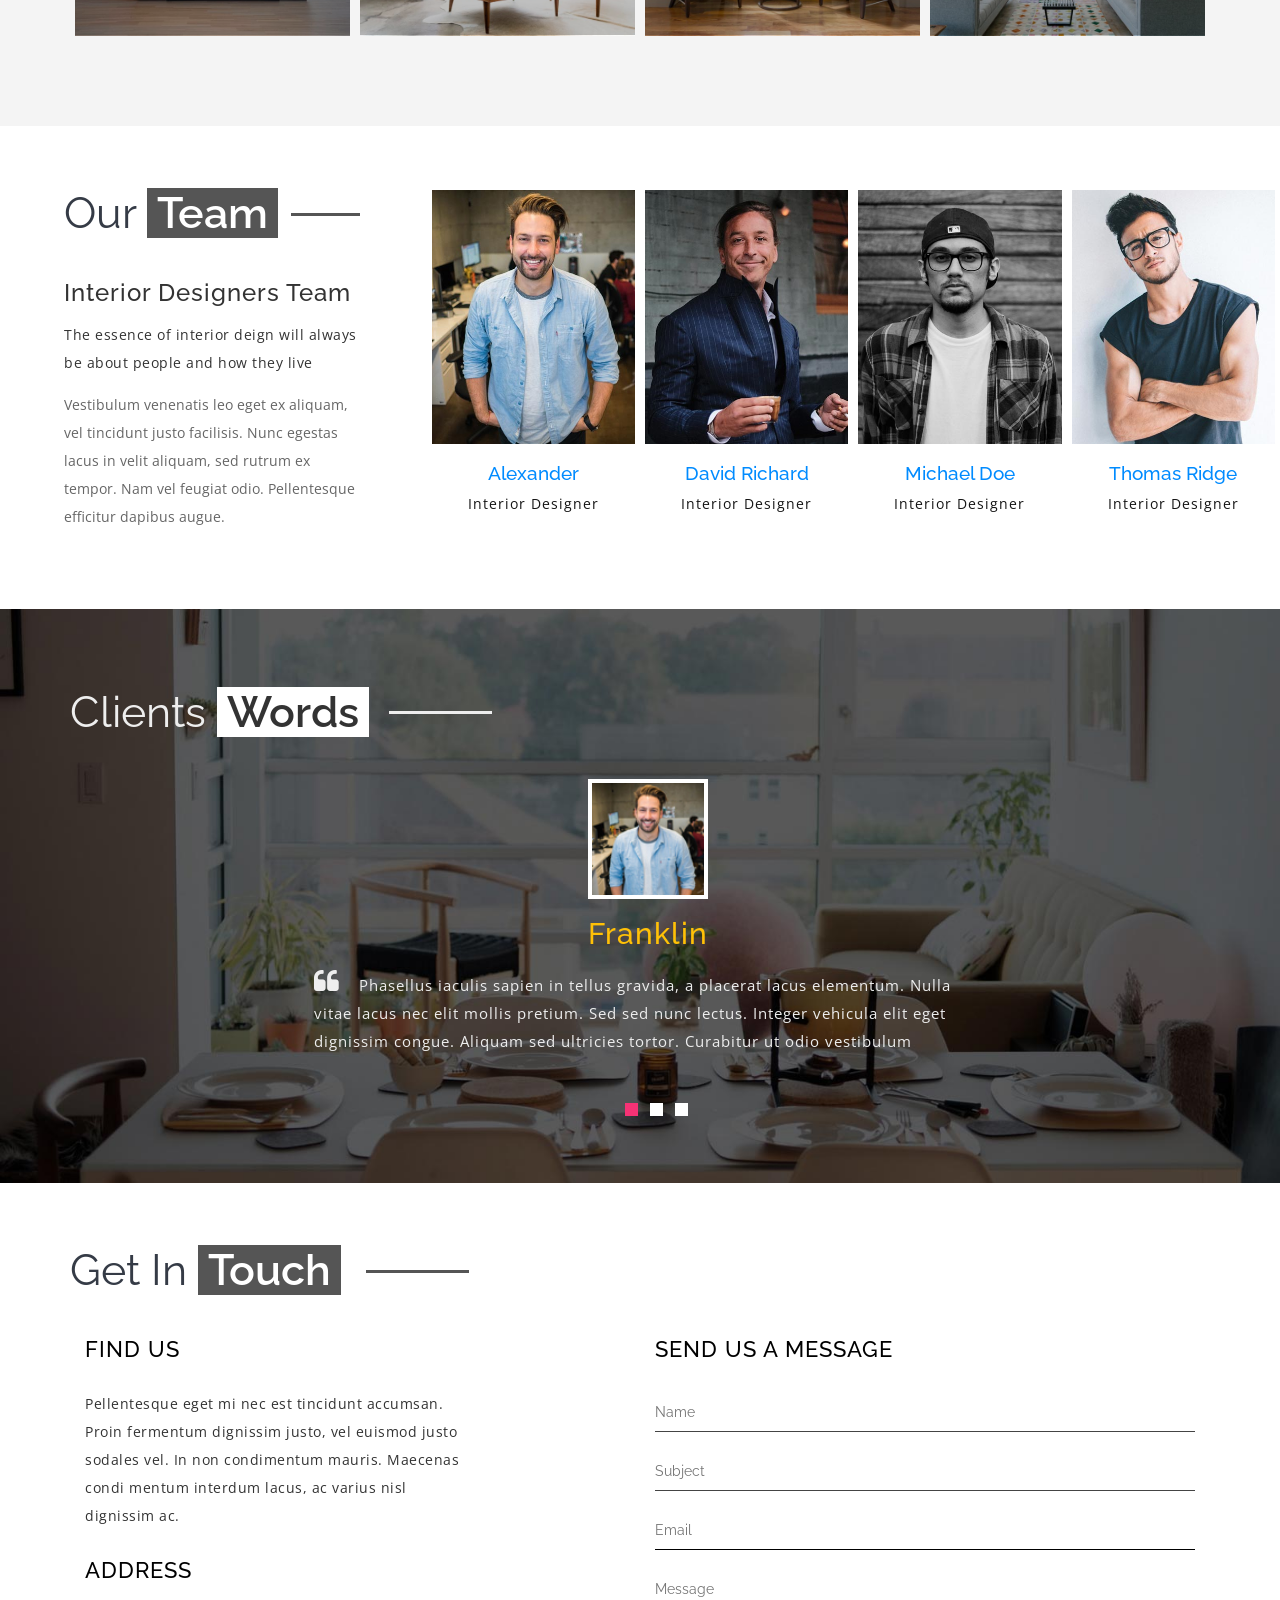
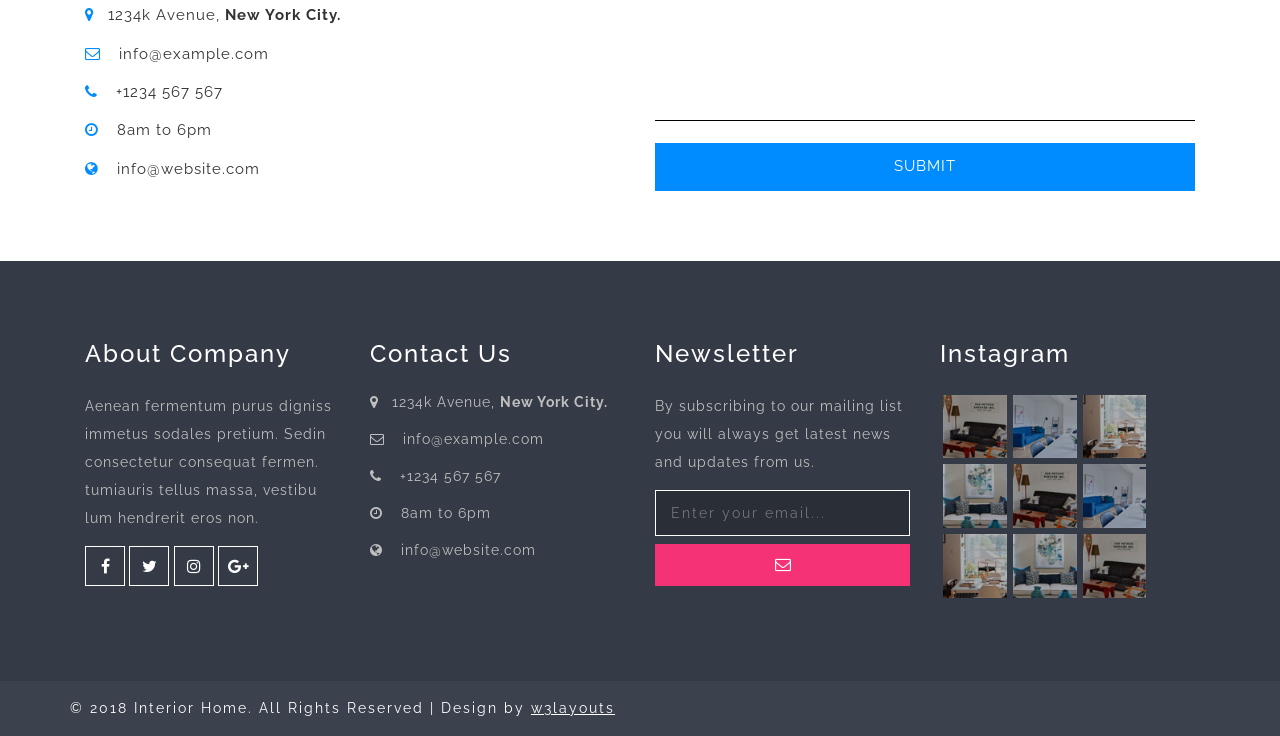
<file: interior_home-web_Free24-01-2018_1259895679/web/index.html>
<!--
Author: W3layouts
Author URL: http://w3layouts.com
License: Creative Commons Attribution 3.0 Unported
License URL: http://creativecommons.org/licenses/by/3.0/
-->
<!DOCTYPE html>
<html lang="en">
<head>
<title>Interior Home Interior Category Bootstrap Responsive Website Template | Home :: w3layouts </title>
<meta name="viewport" content="width=device-width, initial-scale=1">
<meta http-equiv="Content-Type" content="text/html; charset=utf-8" />
<meta name="keywords" content="Interior Home Responsive web template, Bootstrap Web Templates, Flat Web Templates, Android Compatible web template, 
Smartphone Compatible web template, free webdesigns for Nokia, Samsung, LG, Sony Ericsson, Motorola web design" />
<script type="application/x-javascript"> addEventListener("load", function() { setTimeout(hideURLbar, 0); }, false);
		function hideURLbar(){ window.scrollTo(0,1); } </script>
		
<link href="css/bootstrap.css" rel="stylesheet" type="text/css" media="all" />
<link href="css/font-awesome.css" rel="stylesheet"> 

<link rel="stylesheet" href="css/swipebox.css"> <!-- gallery css -->

<!-- testimonials css -->
<link rel="stylesheet" href="css/flexslider.css" type="text/css" media="screen" property="" /><!-- flexslider css -->
<!-- //testimonials css -->

<link href="css/style.css" rel="stylesheet" type="text/css" media="all" />

<!--fonts-->
<link href="//fonts.googleapis.com/css?family=Open+Sans:400,600,700" rel="stylesheet" type="text/css">
<link href="//fonts.googleapis.com/css?family=Raleway:100,100i,200,200i,300,300i,400,400i,500,500i,600,600i,700,700i,800,800i,900,900i&amp;subset=latin-ext" rel="stylesheet">
<!--//fonts-->

</head>
<body>

<!-- banner -->
<div class="main_section_agile" id="home">
	<div class="agileits_w3layouts_banner_nav">
		<div class="container">
		<nav class="navbar navbar-default">
			<div class="navbar-header navbar-left">
				<button type="button" class="navbar-toggle collapsed" data-toggle="collapse" data-target="#bs-example-navbar-collapse-1">
					<span class="sr-only">Toggle navigation</span>
					<span class="icon-bar"></span>
					<span class="icon-bar"></span>
					<span class="icon-bar"></span>
				</button>
				<h1><a class="navbar-brand" href="index.html"> Interior Home<i class="glyphicon glyphicon-lamp" aria-hidden="true"></i> </a></h1>

			</div>
			<!-- Collect the nav links, forms, and other content for toggling -->
			<div class="collapse navbar-collapse navbar-right" id="bs-example-navbar-collapse-1">
				<nav class="link-effect-2" id="link-effect-2">
					<ul class="nav navbar-nav">
						<li class="active"><a href="index.html" class="effect-3">Home</a></li>
						<li><a href="#about" class="effect-3 scroll">About</a></li>
						<li><a href="#services" class="effect-3 scroll">Services</a></li>
						<li><a href="#portfolio" class="effect-3 scroll">Portfolio</a></li>
						<li><a href="#team" class="effect-3 scroll">Team</a></li>
						<li><a href="#client" class="effect-3 scroll">Clients</a></li>
						<li><a href="#contact" class="effect-3 scroll">Contact Us</a></li>
					</ul>
				</nav>
			</div>
		</nav>
		<div class="clearfix"> </div>
		</div>
	</div>
</div>

<div class="banner_top">
	<div class="slider">
		<div class="wrapper">
			
			<!-- Slideshow 3 -->
			<ul class="rslides" id="slider">
				<li>
					<div class="agile_banner_text_info">
						<h2>Interior <span>design</span> </h2>
						<p>Maecenas imperdiet odio et scelerisque interdum. Maecenas aliquam dictum velit, a euismod ante. Phasellus.</p>
						<a href="#">Read More</a>
						<a href="#contact" class="scroll">Contact Us</a>
					</div>
				</li>
				<li>
					<div class="agile_banner_text_info">
						<h3>Home <span class="slide2">decoration</span> </h3>
						<p>Maecenas imperdiet odio et scelerisque interdum. Maecenas aliquam dictum velit, a euismod ante. Phasellus.</p>
						<a href="#">Read More</a>
						<a href="#contact" class="scroll">Contact Us</a>
					</div>
				</li>
				<li>
					<div class="agile_banner_text_info">
						<h3>Luxurious <span class="slide3">design</span> </h3>
						<p>Maecenas imperdiet odio et scelerisque interdum. Maecenas aliquam dictum velit, a euismod ante. Phasellus.</p>
						<a href="#">Read More</a>
						<a href="#contact" class="scroll">Contact Us</a>
					</div>
				</li>
				<li>
					<div class="agile_banner_text_info">
						<h3>Simplicity <span class="slide4">design</span> </h3>
						<p>Maecenas imperdiet odio et scelerisque interdum. Maecenas aliquam dictum velit, a euismod ante. Phasellus.</p>
						<a href="#">Read More</a>
						<a href="#contact" class="scroll">Contact Us</a>
					</div>
				</li>
			</ul>
			<!-- Slideshow 3 Pager -->
			<ul id="slider3-pager">
				<li><a href="#"><img src="images/banner11.jpg" alt="" /></a></li>
				<li><a href="#"><img src="images/banner22.jpg" alt="" /></a></li>
				<li><a href="#"><img src="images/banner33.jpg" alt="" /></a></li>
				<li><a href="#"><img src="images/banner44.jpg" alt="" /></a></li>

			</ul>
		</div>
	</div>
</div>
<!-- //banner -->
	
<!-- About -->
<div class="about" id="about">
	<div class="container">
		<h3 class="heading">About <span>Us</span></h3>
		<div class="about_grids">
			<div class="col-md-6 about_left">
				<h4>Aenean fermentum purus dignissim metus sodales pretium. Sed consectetur
				consequat fermentum. Mauris tellus massa, vestibulum hendrerit eros non.</h4>
				<p>Phasellus congue erat sem, ut tempor mauris tincidunt non. Nulla in erat
				nec orci semper ultrices et sed libero. Vivamus sodales rhoncus arcu in 
				vulputate semper tortor. Suspendisse potentitincidunt.</p>
				<p class="second_para">Phasellus congue erat sem, ut tempor mauris tincidunt non. Nulla in erat
				nec orci semper ultrices et sed libero. Vivamus sodales rhoncus arcu in 
				vulputate semper tortor. Suspendisse potentitincidunt. Ut vel nunc mauris.
				Nam sed varius nisl. Vestibulum ante ipsum primis</p>
				
			</div>
			<div class="col-md-6 about_right">
				<div id="myCarousel" class="carousel slide" data-ride="carousel">
				<!-- Indicators -->
				<ol class="carousel-indicators">
					<li data-target="#myCarousel" data-slide-to="0" class="active"></li>
					<li data-target="#myCarousel" data-slide-to="1"></li>
					<li data-target="#myCarousel" data-slide-to="2"></li>
				</ol>
					<!-- Wrapper for slides -->
					<div class="carousel-inner">

						<div class="item active">
								<img src="images/1.jpg" alt="Los Angeles" style="width:100%;">
							<div class="carousel-caption banner-dott">
							</div>
						</div>
						
						<div class="item">
								<img src="images/2.jpg" alt="Chicago" style="width:100%;">
							<div class="carousel-caption banner-dott">
							</div>
						</div>
					
						<div class="item">
								<img src="images/3.jpg" alt="New York" style="width:100%;">
							<div class="carousel-caption banner-dott">
							</div>
						</div>
					</div>

					<!-- Left and right controls -->
					<a class="left carousel-control" href="#myCarousel" data-slide="prev">
						<span class="fa fa-angle-left"></span>
						<span class="sr-only">Previous</span>
					</a>
					<a class="right carousel-control" href="#myCarousel" data-slide="next">
						<span class="fa fa-angle-right"></span>
						<span class="sr-only">Next</span>
					</a>
				</div>

			</div>
			<div class="clearfix"></div>
		</div>
	</div>
</div>
<!-- //About -->

<!-- Services -->
<div class="services" id="services">
	<div class="container">
		<h3 class="heading">What We <span>Do</span></h3>
		<div class="servicegrids">
			<div class="col-md-3 ser_grid1 icon1">
				<span class="glyphicon glyphicon-lamp"></span>
				<h3>Interior Design</h3>
				<p>Phasellus congue erat sem, ut tempor mauris tincidunt non. Nulla in erat
				nec orci semper ultrices et sed libero.</p>
				<a href="#">Read More <span class="fa fa-angle-right"></span></a>
			</div>
			<div class="col-md-3 ser_grid1 icon2">
				<span class="glyphicon glyphicon-blackboard"></span>
				<h3>Home Decoration</h3>
				<p>Phasellus congue erat sem, ut tempor mauris tincidunt non. Nulla in erat
				nec orci semper ultrices et sed libero.</p>
				<a href="#">Read More <span class="fa fa-angle-right"></span></a>
			</div>
			<div class="col-md-3 ser_grid1 icon3">
				<span class="glyphicon glyphicon-bell"></span>
				<h3>Living Rooms</h3>
				<p>Phasellus congue erat sem, ut tempor mauris tincidunt non. Nulla in erat
				nec orci semper ultrices et sed libero.</p>
				<a href="#">Read More <span class="fa fa-angle-right"></span></a>
			</div>
			<div class="col-md-3 ser_grid1 icon4">
				<span class="glyphicon glyphicon-picture"></span>
				<h3>Wooden Wall</h3>
				<p>Phasellus congue erat sem, ut tempor mauris tincidunt non. Nulla in erat
				nec orci semper ultrices et sed libero.</p>
				<a href="#">Read More <span class="fa fa-angle-right"></span></a>
			</div>
			<div class="clearfix"></div>
		</div>
	</div>
</div>
<!-- //Services -->

<!-- services bottom -->
<div class="bottom">
	<div class="bottom_grids">
		<div class="col-md-3 bottom_left">
			<img src="images/left1.jpg" alt="" />
		</div>
		<div class="col-md-6 bottom_middle">
			<div id="typed-strings" class="agileits_w3layouts_strings">
				<p>We do home <i>Decoration</i></p>
				<p>We do <i>Office</i> Design</p>
				<p>We do <i>Interior</i> Design</p>
				<p>We do Commercial <i>Design</i></p>
				<p>We do <i>Living room</i> Design</p>
				<p>We do <i>Wooden wall</i> Design</p>
			</div>
			<span id="typed" style="white-space:pre;"></span>
			<p class="typing_bottom">Phasellus iaculis sapien in tellus gravida, a placerat lacus elementum. 
			Nulla vitae lacus nec elit mollis pretium. Sed sed nunc lectus. Integer vehicula
			elit eget dignis simcon. gueint Aliquam sed ultricies tortor. Curabitur ut odio vestibulum, initse
			vehicula velit, sodales purus.<span> Nunc id tellus neque, Quisque. quis elit mollisinect 
			pretium.</span> Sed sed nunc lectus tellus gravida gueint ipsum nec.</p>
			<h4>Watch our video here</h4>
			<a class="#" data-toggle="modal" data-target="#myModal1">
				<span class="glyphicon glyphicon-play-circle" aria-hidden="true"></span>
			</a>
		</div>
		<!-- Modal5 -->
		<div class="modal fade" id="myModal1" tabindex="-1" role="dialog" >
			<div class="modal-dialog">
			<!-- Modal content-->
				<div class="modal-content">
					<div class="modal-header">
						<button type="button" class="close" data-dismiss="modal">&times;</button> 
						<iframe src="https://player.vimeo.com/video/122016314"></iframe>
					</div>
				</div>
			</div>
		</div>
		<!-- //Modal5 -->
		<!-- //model-video -->
	</div>
	<div class="col-md-3 bottom_right">
		<img src="images/right1.jpg" alt="" />
	</div>
	<div class="clearfix"></div>
</div>
<!-- //services bottom -->

<!-- Stats -->
<div class="section-w3ls stats">
	<div class="col-md-4 team_grid1">
		<h3 class="heading">Fun <span> Facts</span></h3>
		<h4>Interior designers Facts</h4>
	<p>The essence of interior deign will always be about people and how they live</p>
	</div>
	<div class="stats-agileinfo about-main">
		<div class="col-sm-2 col-xs-3 stats-grid text-center">
			<div class="stats-icon">
				<span class="fa fa-clock-o" aria-hidden="true"></span>
			</div>
			<div class="stats-right">
				<div class='numscroller numscroller-big-bottom' data-slno='1' data-min='0' data-max='1073' data-delay='.5' data-increment="1">1073</div>
				<h6>Hours work</h6>
			</div>
		</div>
		<div class="col-sm-2 col-xs-3 stats-grid text-center">
			<div class="stats-icon">
				<span class="fa fa-shield" aria-hidden="true"></span>
			</div>
			<div class="stats-right">
				<div class='numscroller numscroller-big-bottom'  data-slno='1' data-min='0' data-max='780' data-delay='.5' data-increment="1">780</div>
				<h6>Projects</h6>
			</div>

		</div>
		<div class="col-sm-2 col-xs-3 stats-grid text-center">
			<div class="stats-icon">
				<span class="fa fa-external-link" aria-hidden="true"></span>
			</div>
			<div class="stats-right">
				<div class='numscroller numscroller-big-bottom' data-slno='1' data-min='0' data-max='630' data-delay='.5' data-increment="1">630</div>
				<h6>Designs</h6>
			</div>
		</div>
		<div class="col-sm-2 col-xs-3 stats-grid text-center">
			<div class="stats-icon">
				<span class="fa fa-barcode" aria-hidden="true"></span>
			</div>
			<div class="stats-right">
				<div class='numscroller numscroller-big-bottom' data-slno='1' data-min='0' data-max='623' data-delay='.5' data-increment="1">623</div>
				<h6>Others</h6>
			</div>
		</div>
		<div class="clearfix"></div>
	</div>
</div>
<!-- //Stats -->

<!-- gallery --> 
<div class="gallery" id="portfolio">
	<div class="container">
	<h3 class="heading">Our <span>Gallery</span></h3>
		<div class="gallery_gds">
			<div class="col-md-3 gal-w3l">
				<div class="agileits-img">
					<a href="images/g1.jpg" class="swipebox" title="Lorem ipsum dolor sit amet, consectetur adipiscing elit. Duis maximus tortor diam, ac lobortis justo rutrum quis. Praesent non purus fermentum, eleifend velit non">
						<img class="img-responsive img-style row2" src="images/g1.jpg" alt=""  /> 
					</a> 
				</div>
			</div>
			<div class="col-md-3 gal-w3l">
				<div class="agileits-img">
					<a href="images/g2.jpg" class="swipebox" title="Duis maximus tortor diam, ac lobortis justo rutrum quis. Lorem ipsum dolor sit amet, consectetur adipiscing elit. Praesent non purus fermentum, eleifend velit non">
						<img src="images/g2.jpg" alt="" class="img-responsive img-style row2" />
					</a>	
				</div>
			</div>
			<div class="col-md-3 gal-w3l">
				<div class="agileits-img">
					<a href="images/g3.jpg" class="swipebox" title="Lorem ipsum dolor sit amet, consectetur adipiscing elit. Duis maximus tortor diam, ac lobortis justo rutrum quis. Praesent non purus fermentum, eleifend velit non">
						<img src="images/g3.jpg" alt="" class="img-responsive img-style row2" />
					</a>	
				</div>
			</div>
			<div class="col-md-3 gal-w3l">
				<div class="agileits-img">
					<a href="images/g4.jpg" class="swipebox" title="Praesent non purus fermentum, eleifend velit non Lorem ipsum dolor sit amet, consectetur adipiscing elit. Duis maximus tortor diam, ac lobortis justo rutrum quis.">
						<img src="images/g4.jpg" alt="" class="img-responsive img-style row2" />
					</a>	
				</div>
			</div>
			<div class="col-md-3 gal-w3l">
				<div class="agileits-img">
					<a href="images/g5.jpg" class="swipebox" title="Lorem ipsum dolor sit amet, consectetur adipiscing elit. Duis maximus tortor diam, ac lobortis justo rutrum quis. Praesent non purus fermentum, eleifend velit non">
						<img src="images/g5.jpg" alt="" class="img-responsive img-style row2" />
					</a>	
				</div>
			</div>
			<div class="col-md-3 gal-w3l">
				<div class="agileits-img">
					<a href="images/g6.jpg" class="swipebox" title="Duis maximus tortor diam, ac lobortis justo rutrum quis. Lorem ipsum dolor sit amet, consectetur adipiscing elit. Praesent non purus fermentum, eleifend velit non">
						<img src="images/g6.jpg" alt="" class="img-responsive img-style row2" />
					</a>	
				</div>
			</div>
				<div class="col-md-3 gal-w3l">
				<div class="agileits-img">
					<a href="images/g7.jpg" class="swipebox" title="Praesent non purus fermentum, eleifend velit non Lorem ipsum dolor sit amet, consectetur adipiscing elit. Duis maximus tortor diam, ac lobortis justo rutrum quis.">
						<img src="images/g7.jpg" alt="" class="img-responsive img-style row2" />
					</a>	
				</div>
			</div>
			<div class="col-md-3 gal-w3l">
				<div class="agileits-img">
					<a href="images/g8.jpg" class="swipebox" title="Lorem ipsum dolor sit amet, consectetur adipiscing elit. Duis maximus tortor diam, ac lobortis justo rutrum quis. Praesent non purus fermentum, eleifend velit non">
						<img src="images/g8.jpg" alt="" class="img-responsive img-style row2" />
					</a>	
				</div>
			</div>
			<div class="col-md-3 gal-w3l">
				<div class="agileits-img">
					<a href="images/g9.jpg" class="swipebox" title="Duis maximus tortor diam, ac lobortis justo rutrum quis. Lorem ipsum dolor sit amet, consectetur adipiscing elit. Praesent non purus fermentum, eleifend velit non">
						<img src="images/g9.jpg" alt="" class="img-responsive img-style row2" />
					</a>	
				</div>
			</div>
			<div class="col-md-3 gal-w3l">
				<div class="agileits-img">
					<a href="images/g10.jpg" class="swipebox" title="Duis maximus tortor diam, ac lobortis justo rutrum quis. Lorem ipsum dolor sit amet, consectetur adipiscing elit. Praesent non purus fermentum, eleifend velit non">
						<img src="images/g10.jpg" alt="" class="img-responsive img-style row2" />
					</a>	
				</div>
			</div>
			<div class="col-md-3 gal-w3l">
				<div class="agileits-img">
					<a href="images/g11.jpg" class="swipebox" title="Duis maximus tortor diam, ac lobortis justo rutrum quis. Lorem ipsum dolor sit amet, consectetur adipiscing elit. Praesent non purus fermentum, eleifend velit non">
						<img src="images/g11.jpg" alt="" class="img-responsive img-style row2" />
					</a>	
				</div>
			</div>
			<div class="col-md-3 gal-w3l">
				<div class="agileits-img">
					<a href="images/g12.jpg" class="swipebox" title="Duis maximus tortor diam, ac lobortis justo rutrum quis. Lorem ipsum dolor sit amet, consectetur adipiscing elit. Praesent non purus fermentum, eleifend velit non">
						<img src="images/g12.jpg" alt="" class="img-responsive img-style row2" />
					</a>	
				</div>
			</div>
		   <div class="clearfix"> </div>
		</div>
	</div>
</div>    
<!-- //gallery -->

<!-- Team -->
<div class="team" id="team">
	<div class="team_grids">
		<div class="col-md-4 team_grid1">
			<h3 class="heading">Our <span>Team</span></h3>
			<h4>Interior designers team</h4>
			<p>The essence of interior deign will always be about people and how they live</p>
			<p class="second_para"> Vestibulum venenatis leo eget ex aliquam, vel tincidunt justo facilisis. Nunc
			egestas lacus in velit aliquam, sed rutrum ex tempor. Nam vel feugiat odio. Pellentesque efficitur dapibus augue.</p>
		</div>
			<div class="col-md-2 col-sm-6 col-xs-6 w3l_team_grid">
				<div class="view view-second">
					<img src="images/t1.jpg" alt=" " class="img-responsive" />
					<div class="mask"></div>
					<div class="content">
						<div class="w3l_social_icons w3l_social_icons1">
							<ul>
								<li><a href="#" class="facebook"><i class="fa fa-facebook" aria-hidden="true"></i></a></li>
								<li><a href="#" class="twitter"><i class="fa fa-twitter" aria-hidden="true"></i></a></li>
								<li><a href="#" class="google_plus"><i class="fa fa-google-plus" aria-hidden="true"></i></a></li>
								<li><a href="#" class="pinterest"><i class="fa fa-dribbble" aria-hidden="true"></i></a></li>
							</ul>
						</div>
					</div>
				</div>
				<h4>Alexander</h4>
				<p>Interior Designer</p>
			</div>
			<div class="col-md-2 col-sm-6 col-xs-6 w3l_team_grid">
				<div class="view view-second">
					<img src="images/t2.jpg" alt=" " class="img-responsive" />
					<div class="mask"></div>
					<div class="content">
						<div class="w3l_social_icons w3l_social_icons1">
							<ul>
								<li><a href="#" class="facebook"><i class="fa fa-facebook" aria-hidden="true"></i></a></li>
								<li><a href="#" class="twitter"><i class="fa fa-twitter" aria-hidden="true"></i></a></li>
								<li><a href="#" class="google_plus"><i class="fa fa-google-plus" aria-hidden="true"></i></a></li>
								<li><a href="#" class="pinterest"><i class="fa fa-dribbble" aria-hidden="true"></i></a></li>
							</ul>
						</div>
					</div>
				</div>
				<h4>David Richard</h4>
				<p>Interior Designer</p>
			</div>
			<div class="col-md-2 col-sm-6 col-xs-6 w3l_team_grid">
				<div class="view view-second">
					<img src="images/t3.jpg" alt=" " class="img-responsive" />
					<div class="mask"></div>
					<div class="content">
						<div class="w3l_social_icons w3l_social_icons1">
							<ul>
								<li><a href="#" class="facebook"><i class="fa fa-facebook" aria-hidden="true"></i></a></li>
								<li><a href="#" class="twitter"><i class="fa fa-twitter" aria-hidden="true"></i></a></li>
								<li><a href="#" class="google_plus"><i class="fa fa-google-plus" aria-hidden="true"></i></a></li>
								<li><a href="#" class="pinterest"><i class="fa fa-dribbble" aria-hidden="true"></i></a></li>
							</ul>
						</div>
					</div>
				</div>
				<h4>Michael Doe</h4>
				<p>Interior Designer</p>
			</div>
			<div class="col-md-2 col-sm-6 col-xs-6 w3l_team_grid">
				<div class="view view-second">
					<img src="images/t4.jpg" alt=" " class="img-responsive" />
					<div class="mask"></div>
					<div class="content">
						<div class="w3l_social_icons w3l_social_icons1">
							<ul>
								<li><a href="#" class="facebook"><i class="fa fa-facebook" aria-hidden="true"></i></a></li>
								<li><a href="#" class="twitter"><i class="fa fa-twitter" aria-hidden="true"></i></a></li>
								<li><a href="#" class="google_plus"><i class="fa fa-google-plus" aria-hidden="true"></i></a></li>
								<li><a href="#" class="pinterest"><i class="fa fa-dribbble" aria-hidden="true"></i></a></li>
							</ul>
						</div>
					</div>
				</div>
				<h4>Thomas Ridge</h4>
				<p>Interior Designer</p>
			</div>
		<div class="clearfix"></div>
	</div>
</div>
<!-- //Team -->

<!-- Clients -->
<div class="clients-main" id="client">
	<div class="container">
		<!-- Owl-Carousel -->
		<h3 class="heading">Clients <span>Words </span></h3>
		<div class="cli-ent">
			<section class="slider">
				<div class="flexslider">
					<ul class="slides">
						<li>
							<div class="item g1">
								<div class="agile-dish-caption">
								<img class="lazyOwl" src="images/c1.jpg" alt="" />
									<h4>Franklin</h4>
								</div>
								
								<div class="clearfix"></div>
								<p class="para-w3-agile"><span class="fa fa-quote-left" aria-hidden="true"></span> Phasellus iaculis sapien in tellus gravida, a placerat lacus elementum. Nulla vitae lacus nec elit mollis pretium. Sed sed nunc lectus. Integer vehicula elit eget dignissim congue. Aliquam sed ultricies tortor. Curabitur ut odio vestibulum</p>
							</div>
						</li>
						<li>
							<div class="item g1">
								<div class="agile-dish-caption">
								<img class="lazyOwl" src="images/c2.jpg" alt="" />
									<h4>Anderson</h4>
								</div>
								
								<div class="clearfix"></div>
								<p class="para-w3-agile"><span class="fa fa-quote-left" aria-hidden="true"></span> Phasellus iaculis sapien in tellus gravida, a placerat lacus elementum. Nulla vitae lacus nec elit mollis pretium. Sed sed nunc lectus. Integer vehicula elit eget dignissim congue. Aliquam sed ultricies tortor. Curabitur ut odio vestibulum</p>
							</div>
						</li>
						<li>
							<div class="item g1">
								<div class="agile-dish-caption">
								<img class="lazyOwl" src="images/c3.jpg" alt="" />
									<h4>Williamson</h4>
								</div>
								
								<div class="clearfix"></div>
								<p class="para-w3-agile"><span class="fa fa-quote-left" aria-hidden="true"></span> Phasellus iaculis sapien in tellus gravida, a placerat lacus elementum. Nulla vitae lacus nec elit mollis pretium. Sed sed nunc lectus. Integer vehicula elit eget dignissim congue. Aliquam sed ultricies tortor. Curabitur ut odio vestibulum</p>
							</div>
						</li>
					</ul>
				</div>
			</section>
		</div>
		<!--// Owl-Carousel -->
	</div>
</div>
<!--// Clients -->

<!-- contact -->
<div class="contact" id="contact">
	<div class="container">
		<h3 class="heading">Get In <span>Touch</span></h3>
		<div class="agile-contact-form">
			<div class="col-md-6 contact-form-left">
				<div class="w3layouts-contact-form-top">
					<h3>Find Us</h3>
					<p>Pellentesque eget mi nec est tincidunt accumsan. Proin fermentum dignissim justo, vel euismod justo sodales vel. In non condimentum mauris. Maecenas condi mentum interdum lacus, ac varius nisl dignissim ac.</p>
				</div>
				
				<div class="contact-form-top">
					<h3>Address</h3>
				</div>
				<ul class="con_inner_text">
					<li><span class="fa fa-map-marker" aria-hidden="true"></span>1234k Avenue, <label> New York City.</label></li>
					<li><span class="fa fa-envelope-o" aria-hidden="true"></span> <a href="mailto:info@example.com">info@example.com</a></li>
					<li><span class="fa fa-phone" aria-hidden="true"></span> +1234 567 567</li>
					<li><span class="fa fa-clock-o" aria-hidden="true"></span> 8am to 6pm</li>
					<li><span class="fa fa-globe" aria-hidden="true"></span> <a href="#">info@website.com</a></li>
				</ul>
			</div>
			<div class="col-md-6 contact-form-right">
				<div class="contact-form-top">
					<h3>Send us a message</h3>
				</div>
				<div class="agileinfo-contact-form-grid">
					<form action="#" method="post">
						<input type="text" name="Name" placeholder="Name" required="">
						<input type="text" name="Subject" placeholder="Subject" required="">
						<input type="email" name="Email" placeholder="Email" required="">
						<textarea name="Message" placeholder="Message" required=""></textarea>
						<button class="btn1">Submit</button>
					</form>
				</div>
			</div>
			<div class="clearfix"> </div>
		</div>
	</div>
</div>
<!-- //contact -->

<!-- footer -->
<div class="footer">
	<div class="container">
		<div class="f-bg-w3l">
			<div class="col-md-3 w3layouts_footer_grid" data-aos="fade-right">
				<h3>About Company</h3>
				<p> Aenean fermentum purus digniss immetus sodales pretium. Sedin consectetur consequat
				fermen. tumiauris tellus massa, vestibu lum hendrerit eros non. </p>
				<ul class="social_agileinfo">
					<li><a href="#" class="w3_facebook"><i class="fa fa-facebook"></i></a></li>
					<li><a href="#" class="w3_twitter"><i class="fa fa-twitter"></i></a></li>
					<li><a href="#" class="w3_instagram"><i class="fa fa-instagram"></i></a></li>
					<li><a href="#" class="w3_google"><i class="fa fa-google-plus"></i></a></li>
				</ul>
			</div>
			<div class="col-md-3 w3layouts_footer_grid" data-aos="fade-right">
				<h3>Contact Us</h3>
					<ul class="con_inner_text">
						<li><span class="fa fa-map-marker" aria-hidden="true"></span>1234k Avenue, <label> New York City.</label></li>
						<li><span class="fa fa-envelope-o" aria-hidden="true"></span> <a href="mailto:info@example.com">info@example.com</a></li>
						<li><span class="fa fa-phone" aria-hidden="true"></span> +1234 567 567</li>
						<li><span class="fa fa-clock-o" aria-hidden="true"></span> 8am to 6pm</li>
						<li><span class="fa fa-globe" aria-hidden="true"></span> <a href="#">info@website.com</a></li>
					</ul>

			</div>
			<div class="col-md-3 w3layouts_footer_grid" data-aos="fade-down">
				<h3>Newsletter</h3>
				<p>By subscribing to our mailing list you will always get latest news and updates from us.</p>
				<form action="#" method="post">
					<input type="email" name="Email" placeholder="Enter your email..." required="">
					<button class="btn1"><i class="fa fa-envelope-o" aria-hidden="true"></i></button>
					<div class="clearfix"> </div>
				</form>
			</div>
			<div class="col-md-3 w3layouts_footer_grid" data-aos="fade-left">
				<h3>Instagram</h3>
				  <ul class="con_inner_text midimg">
					<li><a href="#" data-toggle="modal" data-target="#myModal"><img src="images/banner11.jpg" alt="" class="img-responsive" /></a></li>
					<li><a href="#" data-toggle="modal" data-target="#myModal"><img src="images/banner22.jpg" alt="" class="img-responsive" /></a></li>
					<li><a href="#" data-toggle="modal" data-target="#myModal"><img src="images/banner33.jpg" alt="" class="img-responsive" /></a></li>
					<li><a href="#" data-toggle="modal" data-target="#myModal"><img src="images/banner44.jpg" alt="" class="img-responsive" /></a></li>
					<li><a href="#" data-toggle="modal" data-target="#myModal"><img src="images/banner11.jpg" alt="" class="img-responsive" /></a></li>
					<li><a href="#" data-toggle="modal" data-target="#myModal"><img src="images/banner22.jpg" alt="" class="img-responsive" /></a></li>
					 <li><a href="#" data-toggle="modal" data-target="#myModal"><img src="images/banner33.jpg" alt="" class="img-responsive" /></a></li>
					<li><a href="#" data-toggle="modal" data-target="#myModal"><img src="images/banner44.jpg" alt="" class="img-responsive" /></a></li>
					<li><a href="#" data-toggle="modal" data-target="#myModal"><img src="images/banner11.jpg" alt="" class="img-responsive" /></a></li>
				 </ul>
				
			</div>
			<div class="clearfix"> </div>
		</div>
	</div>
</div>
<!-- //footer -->

<!-- copyright -->
<div class="copyright">
	<div class="container">
		<p class="copyright">© 2018 Interior Home. All Rights Reserved | Design by <a href="https://w3layouts.com/" target="_blank">w3layouts</a></p>
	</div>
</div>
<!-- //copyright -->

<!-- js -->
<script type="text/javascript" src="js/jquery-2.1.4.min.js"></script>
<!-- //js -->

<!-- banner-type-text -->
<script src="js/typed.js" type="text/javascript"></script>
<script>
	$(function(){

		$("#typed").typed({
			// strings: ["Typed.js is a <strong>jQuery</strong> plugin.", "It <em>types</em> out sentences.", "And then deletes them.", "Try it out!"],
			stringsElement: $('#typed-strings'),
			typeSpeed: 30,
			backDelay: 500,
			loop: false,
			contentType: 'html', // or text
			// defaults to false for infinite loop
			loopCount: false,
			callback: function(){ foo(); },
			resetCallback: function() { newTyped(); }
		});

		$(".reset").click(function(){
			$("#typed").typed('reset');
		});

	});

	function newTyped(){ /* A new typed object */ }

	function foo(){ console.log("Callback"); }
</script>
<!-- //banner-type-text -->

<!-- flexSlider -->
<script defer src="js/jquery.flexslider.js"></script>
<script type="text/javascript">
	$(window).load(function(){
	  $('.flexslider').flexslider({
		animation: "slide",
		start: function(slider){
		  $('body').removeClass('loading');
		}
	  });
	});
</script>
<!-- //flexSlider -->

<!-- swipe box js -->
<script src="js/jquery.adipoli.min.js" type="text/javascript"></script>
<script type="text/javascript"> 
	$(function(){ 
		$('.row2').adipoli({
			'startEffect' : 'overlay',
			'hoverEffect' : 'sliceDown'
		}); 
	});
	
</script>
<script src="js/jquery.swipebox.min.js"></script> 
<script type="text/javascript">
		jQuery(function($) {
			$(".swipebox").swipebox();
		});
</script>
<!-- //swipe box js -->

<!-- Numscroller -->
<script type="text/javascript" src="js/numscroller-1.0.js"></script>
<!-- //Numscroller -->
	
<!-- Responsive Slider script -->
<script src="js/responsiveslides.min.js"></script>
<script>
	// You can also use "$(window).load(function() {"
	$(function () {
		$("#slider").responsiveSlides({
			auto: true,
			nav: true,
			manualControls: '#slider3-pager',
		});
	});
</script>
<!-- //Responsive Slider script -->

<script src="js/SmoothScroll.min.js"></script>
<!-- start-smoth-scrolling -->
<script type="text/javascript">
	jQuery(document).ready(function($) {
		$(".scroll").click(function(event){		
			event.preventDefault();
			$('html,body').animate({scrollTop:$(this.hash).offset().top},1000);
		});
	});
</script>
<!-- start-smoth-scrolling -->
	<!-- here stars scrolling icon -->
	<script type="text/javascript">
		$(document).ready(function() {
			/*
				var defaults = {
				containerID: 'toTop', // fading element id
				containerHoverID: 'toTopHover', // fading element hover id
				scrollSpeed: 1200,
				easingType: 'linear' 
				};
			*/
								
			$().UItoTop({ easingType: 'easeOutQuart' });
								
			});
	</script>
<!-- move to top-js-files -->
<script type="text/javascript" src="js/move-top.js"></script>
<script type="text/javascript" src="js/easing.js"></script>
<!-- //move to top-js-files -->

<script type="text/javascript" src="js/bootstrap-3.1.1.min.js"></script><!-- bootstrap js file -->

</body>
</html>
</file>
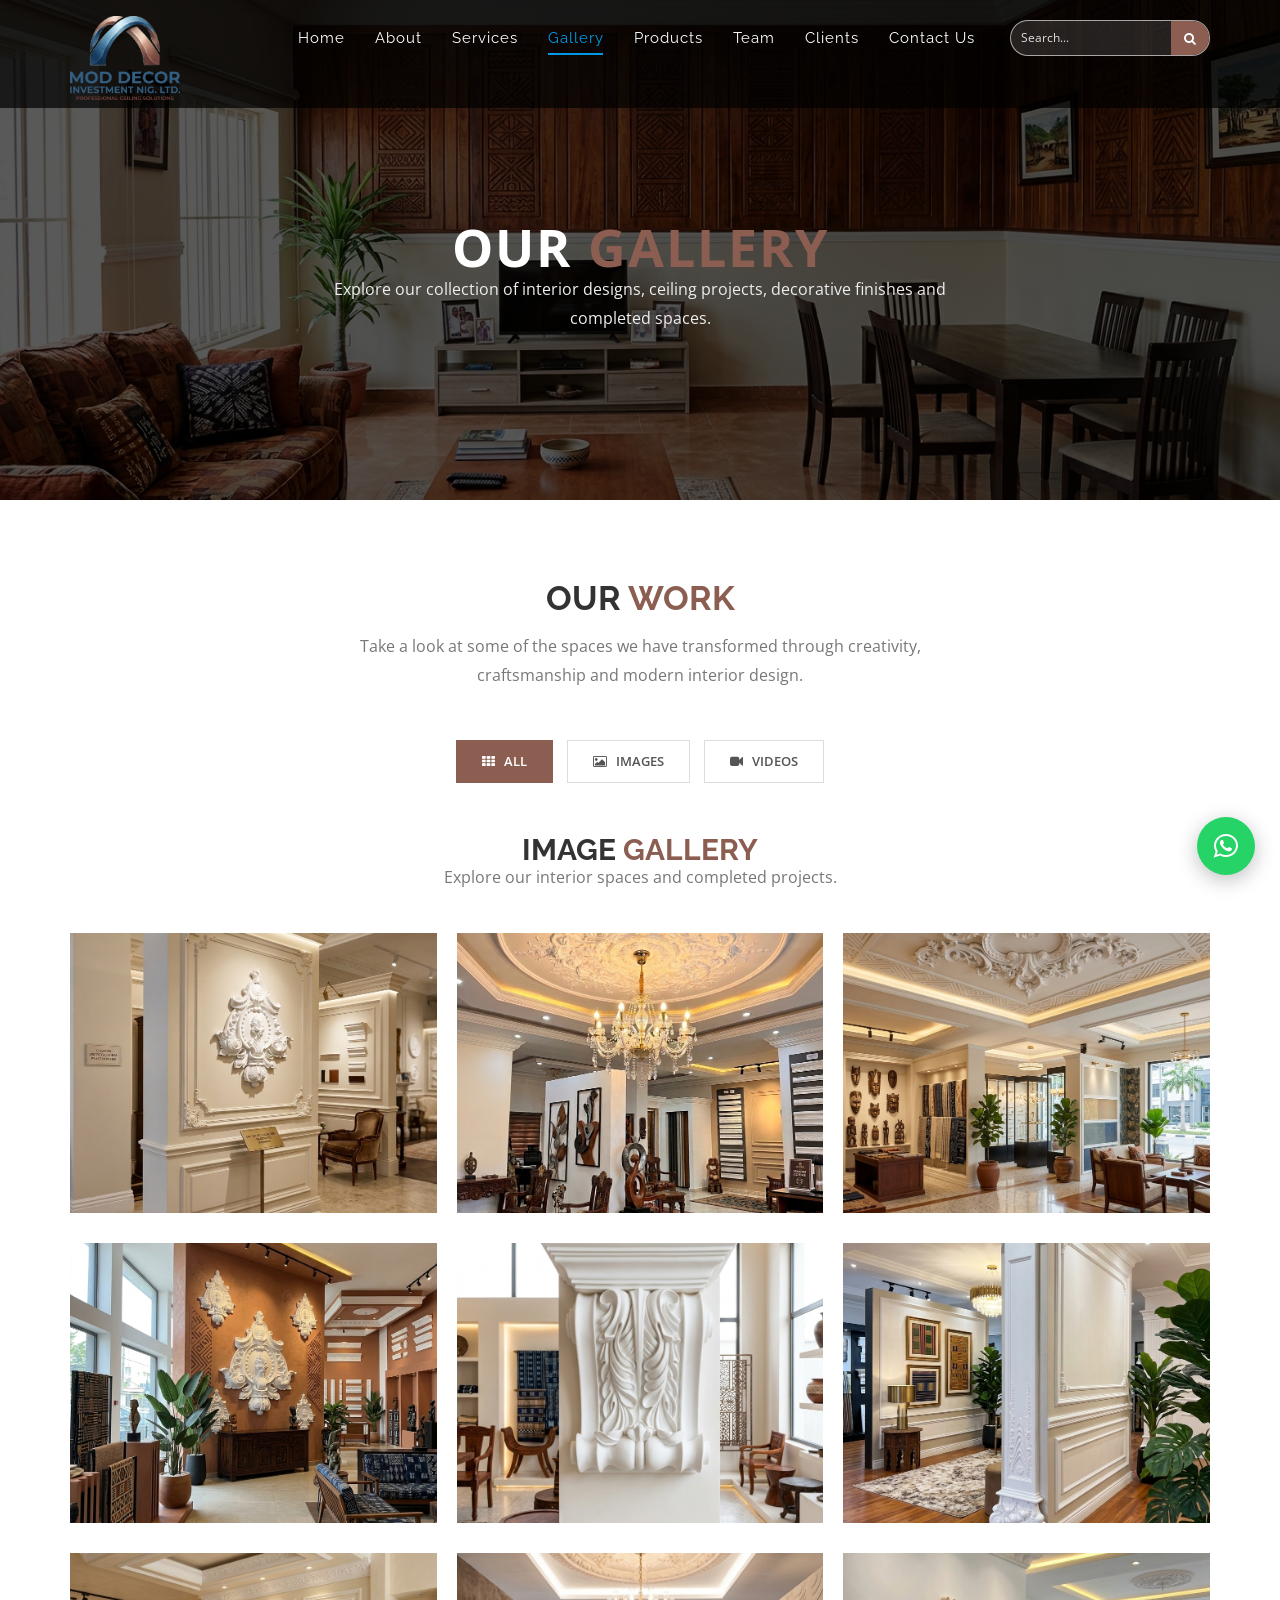
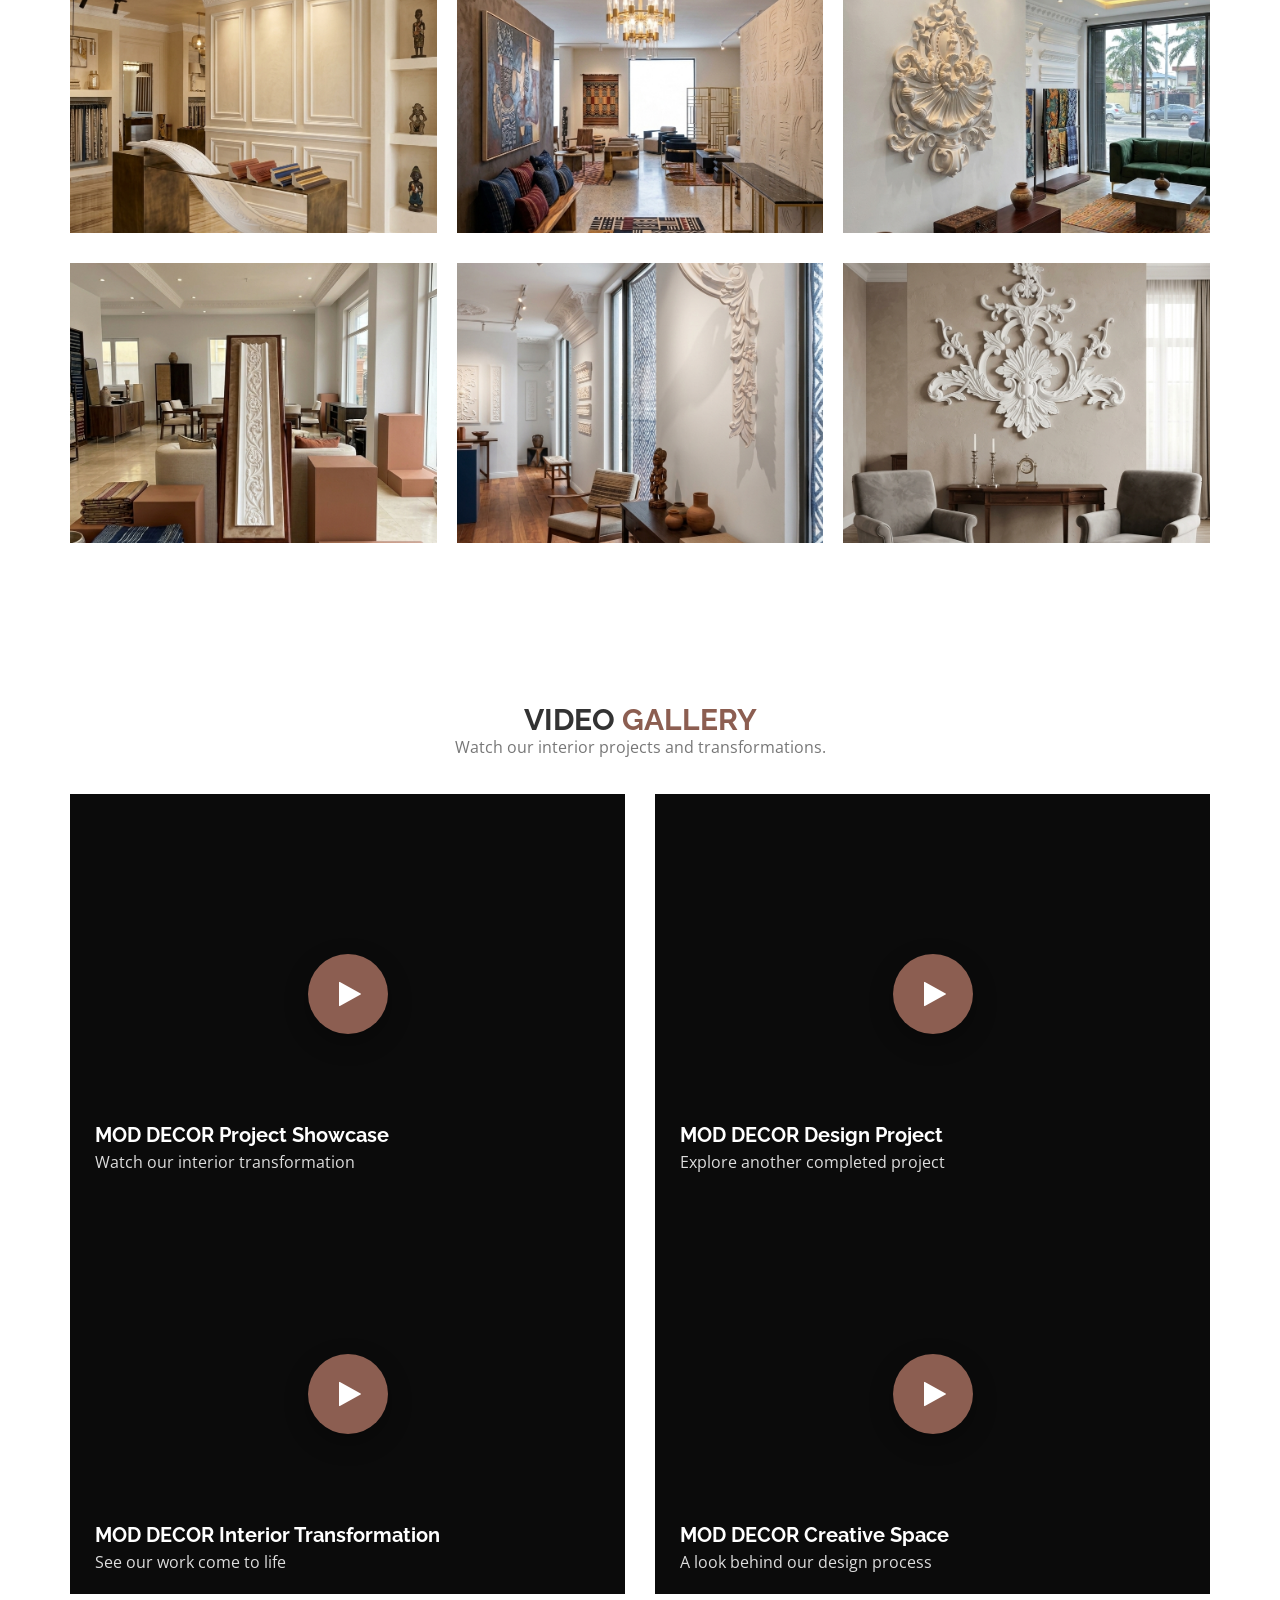
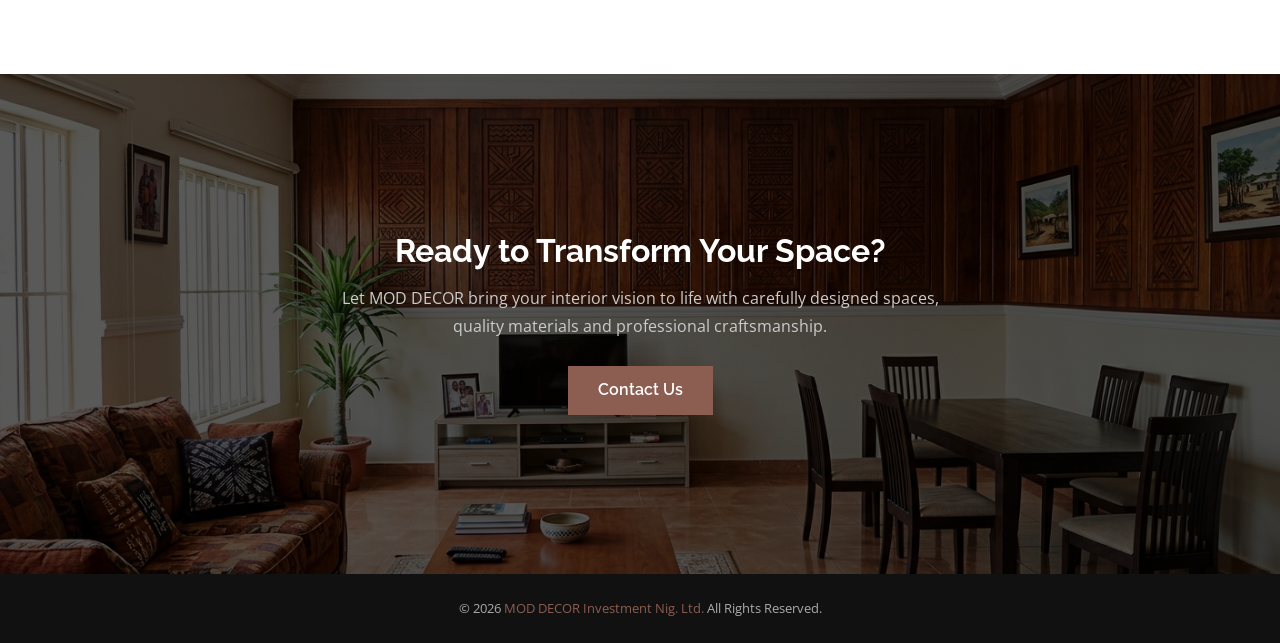
<file: gallery.html>
<!--
Author: W3layouts
Author URL: http://w3layouts.com
License: Creative Commons Attribution 3.0 Unported
License URL: http://creativecommons.org/licenses/by/3.0/
-->
<!DOCTYPE html>
<html lang="en">
<head>
<title>Mod Decor - Home</title>
<meta name="viewport" content="width=device-width, initial-scale=1">
<meta http-equiv="Content-Type" content="text/html; charset=utf-8" />
<meta name="keywords" content="Interior Home Responsive web template, Bootstrap Web Templates, Flat Web Templates, Android Compatible web template, 
Smartphone Compatible web template, free webdesigns for Nokia, Samsung, LG, Sony Ericsson, Motorola web design" />
<script type="application/x-javascript"> addEventListener("load", function() { setTimeout(hideURLbar, 0); }, false);
		function hideURLbar(){ window.scrollTo(0,1); } </script>
		
<link href="css/bootstrap.css" rel="stylesheet" type="text/css" media="all" />
<link href="css/font-awesome.css" rel="stylesheet"> 

<link rel="stylesheet" href="css/swipebox.css"> <!-- gallery css -->

<!-- testimonials css -->
<link rel="stylesheet" href="css/flexslider.css" type="text/css" media="screen" property="" /><!-- flexslider css -->
<!-- //testimonials css -->

<link href="css/style.css" rel="stylesheet" type="text/css" media="all" />

<!--fonts-->
<link href="//fonts.googleapis.com/css?family=Open+Sans:400,600,700" rel="stylesheet" type="text/css">
<link href="//fonts.googleapis.com/css?family=Raleway:100,100i,200,200i,300,300i,400,400i,500,500i,600,600i,700,700i,800,800i,900,900i&amp;subset=latin-ext" rel="stylesheet">
<!--//fonts-->
    <style>

        /* =========================================
           GENERAL
        ========================================= */

        body {
            font-family: 'Open Sans', sans-serif;
            background: #fff;
        }


        /* =========================================
           HEADER / NAVBAR
        ========================================= */

        .gallery-header {
            background: transparent;
            padding: 18px 0;
            position: absolute;
            top: 0;
            left: 0;
            width: 100%;
            z-index: 1000;
        }

        .gallery-header .navbar {
            margin-bottom: 0;
            border: none;
            background: transparent;
        }

        .gallery-header .navbar-default {
            background: transparent;
            border: none;
        }

        .gallery-header .navbar-default .navbar-nav > li > a {
            color: #fff;
            font-size: 14px;
            font-weight: 600;
            text-transform: uppercase;
            transition: all 0.3s ease;
        }

        .gallery-header .navbar-default .navbar-nav > li > a:hover,
        .gallery-header .navbar-default .navbar-nav > li.active > a {
            color: #8C5E51;
            background: transparent;
        }

        .responsive-logo {
            max-width: 170px;
            height: auto;
        }

        /* =========================================
           HERO
        ========================================= */

        .gallery-hero {
            position: relative;
            height: 500px;

            background:
                linear-gradient(
                    rgba(0, 0, 0, 0.65),
                    rgba(0, 0, 0, 0.65)
                ),
                url("Images/Banner3.jpg") center center / cover no-repeat;

            display: flex;
            align-items: center;
            justify-content: center;
            text-align: center;
        }

        .gallery-hero-content {
            color: #fff;
            padding: 20px;
        }

        .gallery-hero-content h1 {

            font-size: 52px;
            font-weight: 700;
           margin-top: 50px;
            text-transform: uppercase;
            letter-spacing: 2px;
        }

        .gallery-hero-content h1 span {
            color: #8C5E51;
        }

        .gallery-hero-content p {
            max-width: 650px;
            margin: auto;
            font-size: 16px;
            line-height: 1.8;
            color: #eee;
        }


        /* =========================================
           GALLERY SECTION
        ========================================= */

        .gallery-section {
            padding: 80px 0;
        }

        #images,
        #videos {
            scroll-margin-top: 30px;
        }

        #videos {
            padding-top: 80px;
            margin-top: 60px;
        }

        .media-section-title {
            text-align: center;
            margin-bottom: 35px;
        }

        .media-section-title h3 {
            font-family: 'Raleway', sans-serif;
            font-size: 30px;
            font-weight: 700;
            color: #333;
            text-transform: uppercase;
        }

        .media-section-title h3 span {
            color: #8C5E51;
        }

        .media-section-title p {
            color: #777;
        }

        .gallery-title {
            text-align: center;
            margin-bottom: 45px;
        }

        .gallery-title h2 {
            font-family: 'Raleway', sans-serif;
            font-size: 34px;
            font-weight: 700;
            color: #333;
            text-transform: uppercase;
        }

        .gallery-title h2 span {
            color: #8C5E51;
        }

        .gallery-title p {
            color: #777;
            max-width: 650px;
            margin: 15px auto 0;
            line-height: 1.8;
        }


        /* =========================================
           FILTER BUTTONS
        ========================================= */

        .gallery-filter {
            text-align: center;
            margin-bottom: 45px;
        }

        .gallery-filter button {
            border: 1px solid #ddd;
            background: #fff;
            color: #555;
            padding: 11px 25px;
            margin: 5px;
            font-size: 13px;
            font-weight: 600;
            text-transform: uppercase;
            transition: all 0.3s ease;
            outline: none;
        }

        .gallery-filter button:hover,
        .gallery-filter button.active {
            background: #8C5E51;
            border-color: #8C5E51;
            color: #fff;
        }


        /* =========================================
           IMAGE GRID
        ========================================= */

        .gallery-grid {
            margin: 0 -10px;
        }

        .gallery-item {
            padding: 10px;
            margin-bottom: 10px;
        }

        .gallery-card {
            position: relative;
            overflow: hidden;
            height: 280px;
            background: #eee;
            cursor: pointer;
        }

        .gallery-card img {
            width: 100%;
            height: 100%;
            object-fit: cover;
            transition: transform 0.6s ease;
        }

        .gallery-card:hover img {
            transform: scale(1.08);
        }


        /* =========================================
           IMAGE OVERLAY
        ========================================= */

        .gallery-overlay {
            position: absolute;
            top: 0;
            left: 0;
            right: 0;
            bottom: 0;

            background: rgba(0, 0, 0, 0.68);

            opacity: 0;

            display: flex;
            align-items: center;
            justify-content: center;
            flex-direction: column;

            transition: all 0.4s ease;
        }

        .gallery-card:hover .gallery-overlay {
            opacity: 1;
        }

        .gallery-overlay i {
            width: 55px;
            height: 55px;

            border-radius: 50%;

            border: 1px solid rgba(255, 255, 255, 0.7);

            display: flex;
            align-items: center;
            justify-content: center;

            color: #fff;
            font-size: 20px;

            margin-bottom: 15px;

            transition: all 0.3s ease;
        }

        .gallery-card:hover .gallery-overlay i {
            background: #8C5E51;
            border-color: #8C5E51;
            transform: translateY(-5px);
        }

        .gallery-overlay h4 {
            color: #fff;
            font-family: 'Raleway', sans-serif;
            font-size: 18px;
            font-weight: 600;
            margin: 0;
        }


        /* =========================================
           VIDEO CARD
        ========================================= */

        .video-card {
            position: relative;
            overflow: hidden;
            height: 400px;
            background: #111;
            cursor: pointer;
        }

        .video-card video {
            width: 100%;
            height: 100%;
            object-fit: cover;
        }

        .video-overlay {
            position: absolute;
            top: 0;
            left: 0;
            right: 0;
            bottom: 0;

            background: rgba(0, 0, 0, 0.35);

            display: flex;
            align-items: center;
            justify-content: center;

            transition: all 0.3s ease;
        }

        .video-card:hover .video-overlay {
            background: rgba(0, 0, 0, 0.55);
        }

        .video-play {
            width: 80px;
            height: 80px;

            border-radius: 50%;

            background: #8C5E51;
            color: #fff;

            display: flex;
            align-items: center;
            justify-content: center;

            font-size: 28px;

            padding-left: 5px;

            box-shadow: 0 8px 25px rgba(0, 0, 0, 0.3);

            transition: all 0.35s ease;
        }

        .video-card:hover .video-play {
            transform: scale(1.12);
            background: #fff;
            color: #8C5E51;
        }

        .video-label {
            position: absolute;
            bottom: 20px;
            left: 25px;
            color: #fff;
            z-index: 2;
        }

        .video-label h4 {
            margin: 0;
            font-family: 'Raleway', sans-serif;
            font-size: 20px;
            font-weight: 700;
        }

        .video-label p {
            margin: 5px 0 0;
            color: #ddd;
        }


        /* =========================================
           VIDEO MODAL
        ========================================= */

        .gallery-video-modal .modal-dialog {
            width: 90%;
            max-width: 1000px;
            margin: 5% auto;
        }

        .gallery-video-modal .modal-content {
            background: #111;
            border: none;
            border-radius: 0;
        }

        .gallery-video-modal .modal-header {
            border: none;
            padding: 10px 15px;
        }

        .gallery-video-modal .close {
            color: #fff;
            opacity: 1;
            font-size: 30px;
        }

        .gallery-video-modal .modal-body {
            padding: 0;
        }

        .gallery-video-modal video {
            width: 100%;
            height: auto;
            max-height: 75vh;
            background: #000;
            display: block;
        }


        /* =========================================
           CTA
        ========================================= */

        .gallery-cta {
            background-image: url("Images/Banner4.jpg") center center / cover no-repeat;
            padding: 70px 20px;
            text-align: center;
            color: #fff;
        }

        .gallery-cta h2 {
            font-family: 'Raleway', sans-serif;
            font-size: 32px;
            font-weight: 700;
            margin-bottom: 15px;
        }

        .gallery-cta p {
            color: #ccc;
            max-width: 650px;
            margin: 0 auto 25px;
            line-height: 1.8;
        }

        .gallery-cta a {
            display: inline-block;
            padding: 13px 30px;
            background: #8C5E51;
            color: #fff;
            text-decoration: none;
            font-weight: 600;
            transition: all 0.3s ease;
        }

        .gallery-cta a:hover {
            background: #fff;
            color: #8C5E51;
        }


        /* =========================================
           FOOTER
        ========================================= */

        .gallery-footer {
            background: #111;
            padding: 25px 0;
            text-align: center;
        }

        .gallery-footer p {
            margin: 0;
            color: #aaa;
            font-size: 13px;
        }

        .gallery-footer span {
            color: #8C5E51;
        }


        /* =========================================
           WHATSAPP
        ========================================= */

        .whatsapp-float {
            position: fixed;

            width: 58px;
            height: 58px;

            bottom: 25px;
            right: 25px;

            background: #25D366;
            color: #fff;

            border-radius: 50%;

            text-align: center;

            font-size: 28px;

            z-index: 9999;

            box-shadow: 0 5px 20px rgba(0, 0, 0, 0.25);

            transition: all 0.3s ease;
        }

        .whatsapp-float i {
            line-height: 58px;
        }

        .whatsapp-float:hover {
            color: #fff;
            transform: translateY(-5px) scale(1.05);
        }


        /* =========================================
           MOBILE
        ========================================= */

        @media (max-width: 767px) {

            .gallery-header {
                padding: 10px 0;
            }

            .gallery-hero {
                height: 300px;
            }

            .gallery-cta {
                padding: 0px;
            }

            .gallery-hero-content h1 {
                font-size: 34px;
            }

            .gallery-hero-content p {
                font-size: 14px;
            }

            .gallery-section {
                padding: 55px 15px;
            }

            .gallery-title h2 {
                font-size: 27px;
            }

            .gallery-card {
                height: 240px;
            }

            .video-card {
                height: 300px;
            }

            .gallery-video-modal .modal-dialog {
                width: 95%;
            }

            .gallery-filter button {
                padding: 9px 16px;
                font-size: 11px;
            }

            .responsive-logo {
                max-width: 145px;
            }

        }

    </style>

</head>


<body>


<div class="main_section_agile" id="home">
	<div class="agileits_w3layouts_banner_nav">
		<div class="container">
		<nav class="navbar navbar-default">
			<div class="navbar-header navbar-left">
				<button type="button" class="navbar-toggle collapsed" data-toggle="collapse" data-target="#bs-example-navbar-collapse-1">
					<span class="sr-only">Toggle navigation</span>
					<span class="icon-bar"></span>
					<span class="icon-bar"></span>
					<span class="icon-bar"></span>
				</button>
				<div class="logo-container">
					<img src="Images/MOD DECOR LOGO.png" alt="Logo" class="responsive-logo">
				</div>

			</div>
			<!-- Collect the nav links, forms, and other content for toggling -->
			<div class="collapse navbar-collapse navbar-right" id="bs-example-navbar-collapse-1">

			<nav class="link-effect-2" id="link-effect-2">
			<ul class="nav navbar-nav">

				<li>
					<a href="index.html" class="effect-3">Home</a>
				</li>

				<li>
					<a href="#about" class="effect-3 scroll">About</a>
				</li>

				<li>
					<a href="#services" class="effect-3 scroll">Services</a>
				</li>

				<li class="active">
					<a href="gallery.html" class="effect-3">Gallery</a>
				</li>

				<li>
					<a href="products.html" class="effect-3">Products</a>
				</li>

				<li>
					<a href="#team" class="effect-3 scroll">Team</a>
				</li>

				<li>
					<a href="#client" class="effect-3 scroll">Clients</a>
				</li>

				<li>
					<a href="#contact" class="effect-3 scroll">Contact Us</a>
				</li>

			</ul>
			</nav>

			<!-- Search -->
			<div class="product-search">
			<form action="products.html" method="GET">

				<div class="search-box">
					<input
						type="search"
						name="search"
						placeholder="Search..."
						autocomplete="off"
					>

					<button type="submit" aria-label="Search">
						<i class="fa fa-search"></i>
					</button>
				</div>

			</form>
			</div>

			</div>

		</nav>
		<div class="clearfix"> </div>
		</div>
	</div>
</div>


<!-- =========================================
     HERO
========================================= -->

<section class="gallery-hero">

    <div class="gallery-hero-content">

        <h1>
            Our <span>Gallery</span>
        </h1>

        <p>
            Explore our collection of interior designs, ceiling projects,
            decorative finishes and completed spaces.
        </p>

    </div>

</section>


<!-- =========================================
     GALLERY
========================================= -->

<section class="gallery-section">

    <div class="container">

        <div class="gallery-title">

            <h2>
                Our <span>Work</span>
            </h2>

            <p>
                Take a look at some of the spaces we have transformed
                through creativity, craftsmanship and modern interior design.
            </p>

        </div>


        <!-- GALLERY NAVIGATION -->

        <div class="gallery-filter">

            <button
                type="button"
                class="filter-btn active"
                id="allBtn">

                <i class="fa fa-th"></i>
                &nbsp; All

            </button>

            <button
                type="button"
                class="filter-btn"
                id="imagesBtn">

                <i class="fa fa-picture-o"></i>
                &nbsp; Images

            </button>

            <button
                type="button"
                class="filter-btn"
                id="videosBtn">

                <i class="fa fa-video-camera"></i>
                &nbsp; Videos

            </button>

        </div>


        <!-- =========================================
             IMAGE GALLERY
        ========================================== -->

        <div id="images">

            <div class="media-section-title">

                <h3>
                    Image <span>Gallery</span>
                </h3>

                <p>
                    Explore our interior spaces and completed projects.
                </p>

            </div>

            <div class="row gallery-grid">


            <!-- IMAGE 1 -->

            <div class="col-md-4 col-sm-6 gallery-item gallery-images">

                <div class="gallery-card">

                    <a href="Images/g1.jpg"
                       class="swipebox"
                       title="Interior Design">

                        <img
                            src="Images/g1.jpg"
                            alt="Interior Design">

                        <div class="gallery-overlay">

                            <h4>
                                Interior Design
                            </h4>

                        </div>

                    </a>

                </div>

            </div>


            <!-- IMAGE 2 -->

            <div class="col-md-4 col-sm-6 gallery-item gallery-images">

                <div class="gallery-card">

                    <a href="Images/g2.jpg"
                       class="swipebox"
                       title="Modern Interior">

                        <img
                            src="Images/g2.jpg"
                            alt="Modern Interior">

                        <div class="gallery-overlay">

                            <h4>
                                Modern Interior
                            </h4>

                        </div>

                    </a>

                </div>

            </div>


            <!-- IMAGE 3 -->

            <div class="col-md-4 col-sm-6 gallery-item gallery-images">

                <div class="gallery-card">

                    <a href="Images/g3.jpg"
                       class="swipebox"
                       title="Ceiling Design">

                        <img
                            src="Images/g3.jpg"
                            alt="Ceiling Design">

                        <div class="gallery-overlay">

                            <h4>
                                Ceiling Design
                            </h4>

                        </div>

                    </a>

                </div>

            </div>


            <!-- IMAGE 4 -->

            <div class="col-md-4 col-sm-6 gallery-item gallery-images">

                <div class="gallery-card">

                    <a href="Images/g4.jpg"
                       class="swipebox"
                       title="Living Room">

                        <img
                            src="Images/g4.jpg"
                            alt="Living Room">

                        <div class="gallery-overlay">

                            <h4>
                                Living Room
                            </h4>

                        </div>

                    </a>

                </div>

            </div>


            <!-- IMAGE 5 -->

            <div class="col-md-4 col-sm-6 gallery-item gallery-images">

                <div class="gallery-card">

                    <a href="Images/g5.jpg"
                       class="swipebox"
                       title="Interior Decoration">

                        <img
                            src="Images/g5.jpg"
                            alt="Interior Decoration">

                        <div class="gallery-overlay">

                            <h4>
                                Interior Decoration
                            </h4>

                        </div>

                    </a>

                </div>

            </div>


            <!-- IMAGE 6 -->

            <div class="col-md-4 col-sm-6 gallery-item gallery-images">

                <div class="gallery-card">

                    <a href="Images/g6.jpg"
                       class="swipebox"
                       title="Luxury Interior">

                        <img
                            src="Images/g6.jpg"
                            alt="Luxury Interior">

                        <div class="gallery-overlay">

                            <h4>
                                Luxury Interior
                            </h4>

                        </div>

                    </a>

                </div>

            </div>


            <!-- IMAGE 7 -->

            <div class="col-md-4 col-sm-6 gallery-item gallery-images">

                <div class="gallery-card">

                    <a href="Images/g7.jpg"
                       class="swipebox"
                       title="Wood Wall Design">

                        <img
                            src="Images/g7.jpg"
                            alt="Wood Wall Design">

                        <div class="gallery-overlay">

                            <h4>
                                Wood Wall Design
                            </h4>

                        </div>

                    </a>

                </div>

            </div>


            <!-- IMAGE 8 -->

            <div class="col-md-4 col-sm-6 gallery-item gallery-images">

                <div class="gallery-card">

                    <a href="Images/g8.jpg"
                       class="swipebox"
                       title="Modern Living Space">

                        <img
                            src="Images/g8.jpg"
                            alt="Modern Living Space">

                        <div class="gallery-overlay">

                            <h4>
                                Living Space
                            </h4>

                        </div>

                    </a>

                </div>

            </div>


            <!-- IMAGE 9 -->

            <div class="col-md-4 col-sm-6 gallery-item gallery-images">

                <div class="gallery-card">

                    <a href="Images/g9.jpg"
                       class="swipebox"
                       title="Decorative Interior">

                        <img
                            src="Images/g9.jpg"
                            alt="Decorative Interior">

                        <div class="gallery-overlay">

                            <h4>
                                Decorative Interior
                            </h4>

                        </div>

                    </a>

                </div>

            </div>


            <!-- IMAGE 10 -->

            <div class="col-md-4 col-sm-6 gallery-item gallery-images">

                <div class="gallery-card">

                    <a href="Images/g10.jpg"
                       class="swipebox"
                       title="Premium Interior">

                        <img
                            src="Images/g10.jpg"
                            alt="Premium Interior">

                        <div class="gallery-overlay">

                            <h4>
                                Premium Interior
                            </h4>

                        </div>

                    </a>

                </div>

            </div>


            <!-- IMAGE 11 -->

            <div class="col-md-4 col-sm-6 gallery-item gallery-images">

                <div class="gallery-card">

                    <a href="Images/g11.jpg"
                       class="swipebox"
                       title="Ceiling Project">

                        <img
                            src="Images/g11.jpg"
                            alt="Ceiling Project">

                        <div class="gallery-overlay">

                            <h4>
                                Ceiling Project
                            </h4>

                        </div>

                    </a>

                </div>

            </div>


            <!-- IMAGE 12 -->

            <div class="col-md-4 col-sm-6 gallery-item gallery-images">

                <div class="gallery-card">

                    <a href="Images/g12.jpg"
                       class="swipebox"
                       title="Completed Project">

                        <img
                            src="Images/g12.jpg"
                            alt="Completed Project">

                        <div class="gallery-overlay">

                            <h4>
                                Completed Project
                            </h4>

                        </div>

                    </a>

                </div>

            </div>


            </div>
        </div>


        <!-- =========================================
             VIDEO GALLERY
        ========================================== -->

        <div id="videos">

            <div class="media-section-title">

                <h3>
                    Video <span>Gallery</span>
                </h3>

                <p>
                    Watch our interior projects and transformations.
                </p>

            </div>

            <div class="row">

                <!-- VIDEO 1 -->

                <div class="col-md-6 video-item">

                    <div class="video-card"
                         data-toggle="modal"
                         data-target="#videoModal1">

                        <video muted preload="metadata">

                            <source
                                src="Images/About Video.mp4"
                                type="video/mp4">

                        </video>

                        <div class="video-overlay">

                            <div class="video-play">
                                <i class="fa fa-play"></i>
                            </div>

                        </div>

                        <div class="video-label">

                            <h4>
                                MOD DECOR Project Showcase
                            </h4>

                            <p>
                                Watch our interior transformation
                            </p>

                        </div>

                    </div>

                </div>


                <!-- VIDEO 2
                     CHANGE THE FILE NAME WHEN YOU ADD YOUR VIDEO -->

                <div class="col-md-6 video-item">

                    <div class="video-card"
                         data-toggle="modal"
                         data-target="#videoModal2">

                        <video muted preload="metadata">

                            <source
                                src="Images/About Video2.mp4"
                                type="video/mp4">

                        </video>

                        <div class="video-overlay">

                            <div class="video-play">
                                <i class="fa fa-play"></i>
                            </div>

                        </div>

                        <div class="video-label">

                            <h4>
                                MOD DECOR Design Project
                            </h4>

                            <p>
                                Explore another completed project
                            </p>

                        </div>

                    </div>

                </div>


                <!-- VIDEO 3 -->

                <div class="col-md-6 video-item">

                    <div class="video-card"
                         data-toggle="modal"
                         data-target="#videoModal3">

                        <video muted preload="metadata">

                            <source
                                src="Images/About Video3.mp4"
                                type="video/mp4">

                        </video>

                        <div class="video-overlay">

                            <div class="video-play">
                                <i class="fa fa-play"></i>
                            </div>

                        </div>

                        <div class="video-label">

                            <h4>
                                MOD DECOR Interior Transformation
                            </h4>

                            <p>
                                See our work come to life
                            </p>

                        </div>

                    </div>

                </div>


                <!-- VIDEO 4 -->

                <div class="col-md-6 video-item">

                    <div class="video-card"
                         data-toggle="modal"
                         data-target="#videoModal4">

                        <video muted preload="metadata">

                            <source
                                src="Images/About Video4.mp4"
                                type="video/mp4">

                        </video>

                        <div class="video-overlay">

                            <div class="video-play">
                                <i class="fa fa-play"></i>
                            </div>

                        </div>

                        <div class="video-label">

                            <h4>
                                MOD DECOR Creative Space
                            </h4>

                            <p>
                                A look behind our design process
                            </p>

                        </div>

                    </div>

                </div>

            </div>

        </div>

    </div>

</section>


<!-- =========================================
     VIDEO MODALS
========================================= -->

<div class="modal fade gallery-video-modal"
     id="videoModal1"
     tabindex="-1"
     role="dialog">

    <div class="modal-dialog">

        <div class="modal-content">

            <div class="modal-header">

                <button type="button"
                        class="close"
                        data-dismiss="modal">

                    &times;

                </button>

            </div>

            <div class="modal-body">

                <video controls>

                    <source
                        src="Images/About Video.mp4"
                        type="video/mp4">

                    Your browser does not support video playback.

                </video>

            </div>

        </div>

    </div>

</div>


<div class="modal fade gallery-video-modal"
     id="videoModal2"
     tabindex="-1"
     role="dialog">

    <div class="modal-dialog">

        <div class="modal-content">

            <div class="modal-header">

                <button type="button"
                        class="close"
                        data-dismiss="modal">

                    &times;

                </button>

            </div>

            <div class="modal-body">

                <video controls>

                    <source
                        src="Images/About Video2.mp4"
                        type="video/mp4">

                </video>

            </div>

        </div>

    </div>

</div>


<div class="modal fade gallery-video-modal"
     id="videoModal3"
     tabindex="-1"
     role="dialog">

    <div class="modal-dialog">

        <div class="modal-content">

            <div class="modal-header">

                <button type="button"
                        class="close"
                        data-dismiss="modal">

                    &times;

                </button>

            </div>

            <div class="modal-body">

                <video controls>

                    <source
                        src="Images/About Video3.mp4"
                        type="video/mp4">

                </video>

            </div>

        </div>

    </div>

</div>


<div class="modal fade gallery-video-modal"
     id="videoModal4"
     tabindex="-1"
     role="dialog">

    <div class="modal-dialog">

        <div class="modal-content">

            <div class="modal-header">

                <button type="button"
                        class="close"
                        data-dismiss="modal">

                    &times;

                </button>

            </div>

            <div class="modal-body">

                <video controls>

                    <source
                        src="Images/About Video4.mp4"
                        type="video/mp4">

                </video>

            </div>

        </div>

    </div>

</div>


<!-- =========================================
     CALL TO ACTION
========================================= -->

<section class="gallery-cta gallery-hero">

    <div class="container">

        <h2>
            Ready to Transform Your Space?
        </h2>

        <p>
            Let MOD DECOR bring your interior vision to life with
            carefully designed spaces, quality materials and professional
            craftsmanship.
        </p>

        <a href="index.html#contact" >
            Contact Us
        </a>

    </div>

</section>


<!-- =========================================
     FOOTER
========================================= -->

<footer class="gallery-footer">

    <div class="container">

        <p>
            © 2026
            <span>MOD DECOR Investment Nig. Ltd.</span>
            All Rights Reserved.
        </p>

    </div>

</footer>


<!-- =========================================
     WHATSAPP
========================================= -->

<a
    href="https://wa.me/2347033757050?text=Hello%20MOD%20DECOR,%20I%20would%20like%20to%20make%20an%20enquiry."
    class="whatsapp-float"
    target="_blank"
    rel="noopener noreferrer"
    aria-label="Chat with MOD DECOR on WhatsApp">

    <i class="fa fa-whatsapp"></i>

</a>


<!-- =========================================
     JAVASCRIPT
========================================= -->

<script src="js/jquery-2.1.4.min.js"></script>

<script src="js/bootstrap-3.1.1.min.js"></script>

<script src="js/jquery.swipebox.min.js"></script>


<script>

    $(document).ready(function () {


        /* =====================================
           SWIPEBOX
        ===================================== */

        $(".swipebox").swipebox();


        /* =====================================
           SCROLL TO IMAGES
        ===================================== */

        $("#imagesBtn").click(function () {

            $(".filter-btn").removeClass("active");
            $(this).addClass("active");

            $("html, body").animate({

                scrollTop: $("#images").offset().top - 20

            }, 700);

        });


        /* =====================================
           SCROLL TO VIDEOS
        ===================================== */

        $("#videosBtn").click(function () {

            $(".filter-btn").removeClass("active");
            $(this).addClass("active");

            $("html, body").animate({

                scrollTop: $("#videos").offset().top - 20

            }, 700);

        });


        /* =====================================
           ALL BUTTON
        ===================================== */

        $("#allBtn").click(function () {

            $(".filter-btn").removeClass("active");
            $(this).addClass("active");

            $("html, body").animate({

                scrollTop: $(".gallery-section").offset().top

            }, 700);

        });


        /* =====================================
           STOP ALL VIDEOS WHEN MODAL CLOSES
        ===================================== */

        $(".gallery-video-modal").on("hidden.bs.modal", function () {

            var video = $(this).find("video")[0];

            if (video) {

                video.pause();
                video.currentTime = 0;

            }

        });


    });

</script>


</body>

</html>
</file>
<file: css/swipebox.css>
/*! Swipebox v1.2.8 | Constantin Saguin csag.co | MIT License | github.com/brutaldesign/swipebox */
html.swipebox-html.swipebox-touch {
  overflow: hidden !important;
}

#swipebox-overlay img {
  border: none !important;
}

#swipebox-overlay {
  width: 100%;
  height: 100%;
  position: fixed;
  top: 0;
  left: 0;
  z-index: 99999 !important;
  overflow: hidden;
  -webkit-user-select: none;
  -moz-user-select: none;
  -ms-user-select: none;
  user-select: none;
}

#swipebox-container {
  position: relative;
  width: 100%;
  height: 100%;
}

#swipebox-slider {
  -webkit-transition: -webkit-transform 0.4s ease;
  transition: transform 0.4s ease;
  height: 100%;
  left: 0;
  top: 0;
  width: 100%;
  white-space: nowrap;
  position: absolute;
  display: none;
  cursor: pointer;
}
#swipebox-slider .slide {
  height: 100%;
  width: 100%;
  line-height: 1px;
  text-align: center;
  display: inline-block;
}
#swipebox-slider .slide:before {
  content: "";
  display: inline-block;
  height: 43%;
  width: 1px;
  margin-right: -1px;
}
#swipebox-slider .slide img, #swipebox-slider .slide .swipebox-video-container {
  display: inline-block;
  max-height: 100%;
  max-width: 100%;
  margin: 0;
  padding: 0;
  width: auto;
  height: auto;
  vertical-align: middle;
}
#swipebox-slider .slide .swipebox-video-container {
  background: none;
  max-width: 1140px;
  max-height: 100%;
  width: 100%;
  padding: 5%;
  -webkit-box-sizing: border-box;
  box-sizing: border-box;
  -moz-box-sizing: border-box;
}
#swipebox-slider .slide .swipebox-video-container .swipebox-video {
  width: 100%;
  height: 0;
  padding-bottom: 56.25%;
  overflow: hidden;
  position: relative;
}
#swipebox-slider .slide .swipebox-video-container .swipebox-video iframe {
  width: 100% !important;
  height: 100% !important;
  position: absolute;
  top: 0;
  left: 0;
}
#swipebox-slider .slide-loading {
  background: url(../images/loader.gif) no-repeat center center;
}

#swipebox-bottom-bar,
#swipebox-top-bar {
  -webkit-transition: 0.5s all;
  transition: 0.5s all;
  -moz-transition: 0.5s all;
  position: absolute;
  left: 0;
  z-index: 999;
  height: 50px;
  width: 100%;
}

#swipebox-bottom-bar {
  bottom: -50px;
}
#swipebox-bottom-bar.visible-bars {
  -webkit-transform: translate3d(0, -50px, 0);
  transform: translate3d(0, -50px, 0);
  -moz-transform: translate3d(0, -50px, 0);
  -o-transform: translate3d(0, -50px, 0);
  -ms-transform: translate3d(0, -50px, 0);
}

#swipebox-top-bar {
    bottom: 14%;
}
#swipebox-title {
    display: block;
    width: 45%;
	font-size: 15px;
	letter-spacing: 1px;
    text-align: center;
    margin: 0 auto !important;
    font-family: 'Raleway', sans-serif;
} 
#swipebox-prev,
#swipebox-next,
#swipebox-close {
  background-image: url(../images/icons.png);
  background-repeat: no-repeat;
  border: none !important;
  text-decoration: none !important;
  cursor: pointer;
  width: 50px;
  height: 50px;
  top: 0;
}

#swipebox-arrows {
  display: block;
  margin: 0 auto;
  width: 100%;
  height: 50px;
}

#swipebox-prev {
  background-position: -32px 13px;
  float: left;
}

#swipebox-next {
  background-position: -78px 13px;
  float: right;
} 
#swipebox-close {
	right: 50px;
	top: 12px;
	position: absolute;
	z-index: 9999;
	background-position: 15px 12px;
}
.swipebox-no-close-button #swipebox-close {
  display: none;
}

#swipebox-prev.disabled,
#swipebox-next.disabled {
  opacity: 0.3;
}

.swipebox-no-touch #swipebox-overlay.rightSpring #swipebox-slider {
  -webkit-animation: rightSpring 0.3s;
  animation: rightSpring 0.3s;
  -moz-animation: rightSpring 0.3s;
}
.swipebox-no-touch #swipebox-overlay.leftSpring #swipebox-slider {
  -webkit-animation: leftSpring 0.3s;
  animation: leftSpring 0.3s;
  -moz-animation: leftSpring 0.3s;
}

.swipebox-touch #swipebox-container:before, .swipebox-touch #swipebox-container:after {
  -webkit-backface-visibility: hidden;
  backface-visibility: hidden;
  -webkit-transition: all .3s ease;
  transition: all .3s ease;
  -moz-transition: all .3s ease;
  content: ' ';
  position: absolute;
  z-index: 999;
  top: 0;
  height: 100%;
  width: 20px;
  opacity: 0;
}
.swipebox-touch #swipebox-container:before {
  left: 0;
  -webkit-box-shadow: inset 10px 0px 10px -8px #656565;
  box-shadow: inset 10px 0px 10px -8px #656565;
  -moz-box-shadow: inset 10px 0px 10px -8px #656565;
}
.swipebox-touch #swipebox-container:after {
  right: 0;
  -webkit-box-shadow: inset -10px 0px 10px -8px #656565;
  box-shadow: inset -10px 0px 10px -8px #656565;
  -moz-box-shadow: inset -10px 0px 10px -8px #656565;
}
.swipebox-touch #swipebox-overlay.leftSpringTouch #swipebox-container:before {
  opacity: 1;
}
.swipebox-touch #swipebox-overlay.rightSpringTouch #swipebox-container:after {
  opacity: 1;
}

@-webkit-keyframes rightSpring {
  0% {
    left: 0;
  }

  50% {
    left: -30px;
  }

  100% {
    left: 0;
  }
}

@keyframes rightSpring {
  0% {
    left: 0;
  }

  50% {
    left: -30px;
  }

  100% {
    left: 0;
  }
}
@-webkit-keyframes leftSpring {
  0% {
    left: 0;
  }

  50% {
    left: 30px;
  }

  100% {
    left: 0;
  }
}
@keyframes leftSpring {
  0% {
    left: 0;
  }

  50% {
    left: 30px;
  }

  100% {
    left: 0;
  }
}
@media screen and (min-width: 800px) {
  #swipebox-close {
    right: 50px;
	top: 12px;
  }

  #swipebox-arrows {
    width: 80%;
    max-width: 800px;
  }
}
/* Skin 
--------------------------*/
#swipebox-overlay {
  background: #0d0d0d;
}

#swipebox-bottom-bar,
#swipebox-top-bar {
  opacity: 1;
}

#swipebox-top-bar {
  color: white !important;
  font-size: 15px;
  line-height: 30px; 
}
@media(max-width:1366px){
#swipebox-top-bar {
    bottom: 20%;
}
}
@media(max-width:1080px){
#swipebox-title {
    width: 61%;
    line-height: 1.8em;
    margin: 1em auto 0 !important;
} 
}
@media(max-width:768px){
#swipebox-title {
    width: 75%;
}
#swipebox-arrows {
    width: 83%;
}
}
@media(max-width:667px){
#swipebox-slider .slide img, #swipebox-slider .slide .swipebox-video-container { 
    max-width: 80%; 
}
#swipebox-title {
    width: 82%;
    font-size: 14px;
    font-weight: 300;
}
}
@media(max-width:640px){
#swipebox-title {
    width: 82%;
    font-size: .9em;
}
#swipebox-arrows {
    width: 80%;
}
}
@media(max-width:480px){
#swipebox-title {
    width: 85%; 
} 
#swipebox-close {
    right: 30px;
}
#swipebox-slider .slide img, #swipebox-slider .slide .swipebox-video-container {
    max-width: 100%;
}
#swipebox-container { 
    width: 97%; 
}
}
@media(max-width:414px){
#swipebox-container { 
    width: 96%; 
}
}
@media(max-width:384px){
#swipebox-top-bar {
    bottom: 23%;
}
}
</file>
<file: css/style.css>
/*--
Author: W3layouts
Author URL: http://w3layouts.com
License: Creative Commons Attribution 3.0 Unported
License URL: http://creativecommons.org/licenses/by/3.0/
--*/
html, body{
	margin:0;
	font-size: 100%;
	background: #fff;
}
body a {
	text-decoration:none;
	font-family: 'Raleway', sans-serif;
	transition:0.5s all;
	-webkit-transition:0.5s all;
	-moz-transition:0.5s all;
	-o-transition:0.5s all;
	-ms-transition:0.5s all;
}
a:hover{
 text-decoration:none;
}
input[type="button"],input[type="submit"]{
	transition:0.5s all;
	-webkit-transition:0.5s all;
	-moz-transition:0.5s all;
	-o-transition:0.5s all;
	-ms-transition:0.5s all;
}
:root {
  /* Brand Colors */
  --color-primary-blue: #326C98;
  --color-secondary-copper: #8C5E51;
  --color-dark-blue: #1F3E5E;
  --color-light-blue: #A3C6DC;
  --color-background: #000000;
}
h2,h3,h4,h5,h6{
	margin:0;
	font-family: 'Raleway', sans-serif;
}	
p{
	margin:0;
	font-family: 'Open Sans', sans-serif;
}
ul{
	margin:0;
	padding:0;
}
label{
	margin:0;
}
img {
    border: 0;
    width: 100%;
}

/*-- banner --*/

.center-container {
    padding: 2em 0 48em;
    background: rgba(0, 0, 0, 0.44);
}

h1 {
    margin: 0;
}

.w3_agile_header_left {
    float: left;
}

.agile_header_right {
    float: right;
    margin-top: .7em;
}

.agile_header_right ul li {
    display: block;
    font-weight: 600;
    color: #fff;
    display: inline-block;
}

.agile_header_right ul li i {
    padding-right: 1.5em;
    color: #0accff;
}

.agile_header_right ul li a {
    color: #fff;
    text-decoration: none;
}

.agile_header_right ul li a:hover {
    color: #0accff;
}

.agile_header_right ul li a:before,
.agile_header_right ul li a:after {
    display: none;
}

.agile_header_right ul li:last-child {
    margin-left: 3em;
}

.w3_agileits_logo {
    float: left;
}

.w3_agileits_logo h1 a {
    font-size: 1.2em;
    color: #fff;
    display: block;
    text-decoration: none;
    font-weight: 700;
	font-family: 'Raleway', sans-serif;
    letter-spacing: 2px;
}

.w3_agileits_logo h1 a span {
    display: block;
    font-size: .3em;
    font-weight: 600;
    color: #0accff;
    position: relative;
    letter-spacing: 3px;
}

.agileits_w3layouts_banner_info {
    width: 80%;
    margin: 0 auto;
    text-align: center;
}

.agileits_w3layouts_banner_info h2 {
    font-size: 2em;
    color: #fff;
    text-transform: capitalize;
    line-height: 2em;
}

.agileits_w3layouts_banner_info p {
    color: #fff;
    line-height: 2em;
    margin: 0 0 5em;
}

ul.top_agile_info_ad {
    width: 42%;
    margin: 1.4% auto 0;
    float: right;
}

ul.top_agile_info_ad li {
    list-style: none;
    display: inline-block;
    width: 50%;
    float: left;
    letter-spacing: 1px;
}

.w3l_header_contact_details_agile {
    float: right;
    width: 78%;
    text-align: left;
}

.w3_agileits_logo h1 a span {
    font-size: 12px;
    text-align: center;
    color: #FFC107;
}

.header_contact_details_agile i {
    color: #fff;
    width: 20%;
    float: left;
    text-align: center;
    margin-top: 13px;
    font-size: 1.5em;
}

.header-contact-detail-title {
    color: #7aba1e;
    font-size: 1.2em;
    font-weight: 600;
    margin-bottom: 7px;
}

a.w3l_header_contact_details_agile-info_inner,
.w3l_header_contact_details_agile a {
    font-size: 1em;
    color: #fff;
    text-align: left;
    letter-spacing: 1px;
}


/*-- nav --*/

.agileits_w3layouts_banner_nav {
    margin: 0em auto 0;
    width: 100%;
    position: absolute;
    z-index: 99;
    text-align: center;
    padding: .5em;
	 background: rgba(0, 0, 0, 0.70);
}
/*-- nav --*/
.navbar-default {
    background: none;
    border: none;
}

.navbar {
    margin-bottom: 0;
}

.navbar-collapse {
    padding: 0;
}

.navbar-right {
    margin-right: 0;
    padding-top: .3em;
}

.navbar-default .navbar-nav>.active>a,
.navbar-default .navbar-nav>.active>a:hover,
.navbar-default .navbar-nav>.active>a:focus {
    color: #0099e5;
    background: none;
}

.navbar-default .navbar-nav>.active>a:before {
    background: #0099e5;
    transform: translateX(0);
    -webkit-transform: translateX(0);
    -moz-transform: translateX(0);
    -o-transform: translateX(0);
    -ms-transform: translateX(0);
}

.navbar-default .navbar-nav>li>a {
    font-weight: 400;
    letter-spacing: 1px;
	font-size: 15px;
}

.navbar-nav>li>a {
    margin: 0 1em;
    padding: 1em 0em .5em;
    text-transform: capitalize;
	font-family: 'Raleway', sans-serif;
}

.navbar-default .navbar-nav>li>a:hover {
    color: #0099e5;
}

.navbar-default .navbar-nav>li>a:focus {
    color: #0099e5;
    outline: none;
}

nav.navbar.navbar-default {
    background: none;
    padding: 0em 0 0em 0;
}

.navbar-default .navbar-nav>.open>a,
.navbar-default .navbar-nav>.open>a:hover,
.navbar-default .navbar-nav>.open>a:focus {
    color: #262c38;
    background: none;
}

.navbar-default .navbar-nav>li>a {
    color: #fff;
}

.navbar-default .navbar-nav>.active.open>a:focus {
    background: transparent;
    color: #fff;
}

a.navbar-brand i {
    color: #FFC107;
}

.navbar-header.navbar-left {
    margin-top: 8px;
}

a.navbar-brand {
    padding: 0;
    font-size: 1.2em;
    font-weight:600;
    line-height: 37px;
    letter-spacing: 1px;
	font-family: 'Raleway', sans-serif;
}

.navbar-brand span {
    color: #fff;
    font-weight: 800;
    padding: 0px 10px;
    border: 3px solid #FFC107;
    background: #FFC107;
}

.navbar-default .navbar-brand {
    color: #FFC107;
    font-size: 36px;
	font-family: 'Raleway', sans-serif;
}

.navbar-default .navbar-brand:hover,
.navbar-default .navbar-brand:focus {
    color: #0099e5;
}

.navbar-default .navbar-nav>.open>a,
.navbar-default .navbar-nav>.open>a:hover,
.navbar-default .navbar-nav>.open>a:focus {
    color:#FFC107;
    background: none;
}
/* =========================================
   PRODUCT SEARCH - DESKTOP
========================================= */

@media (min-width: 992px) {

    /* Keep navigation and search on the same row */
    #bs-example-navbar-collapse-1 > nav.link-effect-2 {
        float: left;
    }

    #bs-example-navbar-collapse-1 > .product-search {
        float: left;
        margin-left: 20px;
        margin-top: 7px;
    }

    .product-search {
        display: block;
    }

    .search-box {
        display: flex;
        align-items: center;

        width: 200px;
        height: 36px;

        border: 1px solid rgba(255, 255, 255, 0.6);
        border-radius: 25px;

        overflow: hidden;

        background: rgba(255, 255, 255, 0.12);

        transition: all 0.3s ease;
    }

    .search-box:focus-within {
        width: 190px;
        background: #fff;
        border-color: #8C5E51;
        box-shadow: 0 0 10px rgba(140, 94, 81, 0.35);
    }

    .search-box input {
        width: 100%;
        height: 100%;

        border: none;
        outline: none;

        background: transparent;
        color: #fff;

        padding: 0 10px;
        font-size: 12px;
    }

    .search-box input::placeholder {
        color: rgba(255, 255, 255, 0.85);
    }

    .search-box:focus-within input {
        color: #333;
    }

    .search-box:focus-within input::placeholder {
        color: #999;
    }

    .search-box button {
        width: 38px;
        height: 100%;

        flex-shrink: 0;

        border: none;
        outline: none;

        background: #8C5E51;
        color: #fff;

        cursor: pointer;

        transition: all 0.3s ease;
    }

    .search-box button:hover {
        background: #6f493e;
    }

    .search-box button i {
        font-size: 13px;
    }
}


/* =========================================
   MOBILE
========================================= */

@media (max-width: 991px) {



    #bs-example-navbar-collapse-1 > nav.link-effect-2,
    #bs-example-navbar-collapse-1 > .product-search {
        float: none;
    }

    .product-search {
        display: block;
        width: 100%;
        margin: 10px 0 15px;
    }

    .search-box {
        display: flex;
        align-items: center;

        width: 100%;
        height: 40px;

        border: 1px solid rgba(255, 255, 255, 0.6);
        border-radius: 25px;

        overflow: hidden;
        background: rgba(255, 255, 255, 0.12);
    }

    .search-box:focus-within {
        width: 100%;
    }

    .search-box input {
        width: 100%;
        height: 100%;

        border: none;
        outline: none;

        background: transparent;
        color: #fff;

        padding: 0 12px;
    }

    .search-box button {
        width: 42px;
        height: 100%;

        border: none;
        background: #8C5E51;
        color: #fff;
    }
}
.logo-container {
        display: flex;
        align-items: center;
    }

    .responsive-logo {
        /* Prevents image distortion */
        object-fit: contain; 
        
        /* Mobile sizing */
        width: 80px;
        height: auto;
    }

    /* Desktop sizing (screens 768px and wider) */
    @media (min-width: 768px) {
        .responsive-logo {
            width: 110px;
        }
    }
.agile_short_dropdown {
    border-radius: 0;
    background: rgba(0, 0, 0, 0.71);
    text-align: center;
    padding: 0;
    border: none;
}
.rslides li {
    position: relative;
}

.rslides li::before {
    content: "";
    position: absolute;
    inset: 0;
    background: rgba(0, 0, 0, 0.50);
    z-index: 1;
    pointer-events: none;
}

.rslides li .agile_banner_text_info {
    z-index: 2;
}

.agile_short_dropdown li a {
    text-transform: uppercase;
    color: #fff;
    font-size: 12px;
    font-weight: 600;
    padding: .8em 0;
    border-bottom: none;
}

.agile_short_dropdown>li>a:hover {
    color: #fff;
    text-decoration: none;
    background-color: #0099e5;
}

.effect-3 {
    overflow: hidden;
}

.effect-3:before {
    left: -1px;
    bottom: 0;
    width: 100%;
    height: 2px;
    background: #0099e5;
    content: '';
    position: absolute;
    transition: transform .5s ease;
    transform: translateX(-100%);
    -webkit-transform: translateX(-100%);
    -moz-transform: translateX(-100%);
    -o-transform: translateX(-100%);
    -ms-transform: translateX(-100%);
}

.effect-3:hover:before {
    transform: translateX(0);
    -webkit-transform: translateX(0);
    -moz-transform: translateX(0);
    -o-transform: translateX(0);
    -ms-transform: translateX(0);
}


/*-- /slider --*/


/*-- //menu --*/

.main_section_agile.inner {
    background: url(../Images/banner2.jpg)no-repeat 0px 0px;
    background-size: cover;
    -webkit-background-size: cover;
    -moz-background-size: cover;
    -o-background-size: cover;
    -ms-background-size: cover;
    min-height: 350px;
}
/*--- slider-css --*/

.agile_banner_text_info h2,.agile_banner_text_info h3 {
    font-size: 4em;
    letter-spacing: 2px;
    font-weight: 300;
    text-transform: uppercase;
    text-shadow: 2px 2px 2px rgba(16, 16, 16, 0.57);
    color: #fff;
}

.agile_banner_text_info  p {
    margin: 0;
    color: #fff;
    letter-spacing: 2px;
    font-size: 15px;
    margin: 1.5em 0 2em;
    width: 60%;
	line-height: 28px;
    text-transform: capitalize;
}
.agile_banner_text_info a {
    font-size: 16px;
    border: 2px solid #fff;
	background: var(--color-secondary-copper);
    color: #fff;
    padding: 10px 20px;
    letter-spacing: 1px;
	font-family: 'Raleway', sans-serif;
}
.agile_banner_text_info a:hover {
	background: none;
}
.agile_banner_text_info h2 span,.agile_banner_text_info h3 span {
    font-weight: 700;
    letter-spacing: 3px;
    text-shadow: 2px 2px 2px rgba(16, 16, 16, 0.57);
    color: var(--color-secondary-copper);
    background: #fff;
    padding: 0 10px;
	position: relative;
}
.agile_banner_text_info h3 span.slide2 {
    color: #ff4f81;
}
.agile_banner_text_info h3 span.slide3 {
    color: #0099e5;
}
.agile_banner_text_info h3 span.slide4 {
    color: #34bf49;
}

.agile_banner_text_info h3 span:after,.agile_banner_text_info h2 span:after{
    position: absolute;
    content: '';
    bottom: 46%;
    right: -40%;
    width: 35%;
    height: 3px;
    background: #fff;
}
.agile_banner_text_info label {
    font-weight: 700;
    display: block;
    letter-spacing: 5px;
    font-size: 17px;
    text-transform: uppercase;
    font-family: 'Open Sans', sans-serif;
    text-shadow: 2px 2px 2px rgba(16, 16, 16, 0.57);
    text-align: right;
    color: #FFC107;
}

.view-more-container {
    width: 100%;
    text-align: center;
    margin-top: 50px;
    padding-bottom: 20px;
}

.view-more-btn {
    display: inline-block;
    padding: 12px 30px;
    background: #8C5E51;
    color: #ffffff !important;
    font-size: 15px;
    font-weight: 600;
    text-decoration: none !important;
    border-radius: 3px;
    transition: all 0.3s ease;
}

.view-more-btn:hover {
    background: #333333;
    color: #ffffff !important;
    transform: translateY(-3px);
    box-shadow: 0 8px 20px rgba(0, 0, 0, 0.18);
}

.view-more-btn .fa {
    margin-left: 8px;
    transition: transform 0.3s ease;
}

.view-more-btn:hover .fa {
    transform: translateX(5px);
}

.agile_banner_text_info {
    position: absolute;
    z-index: 9;
    top: 40%;
    left: 20%;
    width: 60%;
}

.slider {
    position: relative;
}

.rslides {
    position: relative;
    list-style: none;
    overflow: hidden;
    width: 100%;
    padding: 0;
    margin: 0;
}

.rslides li {
    -webkit-backface-visibility: hidden;
    position: absolute;
    display: none;
    width: 100%;
    left: 0;
    top: 0;
}

.rslides li:first-child {
    position: relative;
    display: block;
    float: left;
}

.rslides img {
    display: block;
    height: auto;
    float: left;
    width: 100%;
    border: 0;
}

.rslides_tabs {
    z-index: 9;
    position: absolute;
    bottom: -6%;
    left: 19.5%;
}

.rslides_tabs li {
    display: inline-block;
    margin: 0 2px;
    list-style: none;
}

.rslides_tabs li:first-child {
    margin-left: 0;
}

.rslides_tabs .rslides_here a {
    color: #fff;
    font-weight: bold;
}

#slider3-pager a {
    display: inline-block;
}

#slider3-pager img {
    float: left;
    display: block;
    border-radius: 50%;
    width: 60px;  /* Adjust size as needed for your design (e.g., 50px, 70px) */
    height: 60px; /* Must match width to stay a perfect circle */
    object-fit: cover; /* Keeps the image from stretching/distorting */
}

.rslides_tabs a {
    border: 4px solid rgba(239, 232, 232, 0.28);
    border-radius: 50%;
	box-shadow: 1px 1px 1px rgba(16, 16, 16, 0.57);

}

#slider3-pager .rslides_here a {
    background: transparent;
    border: 4px solid #fff;

}

a.rslides_nav.rslides1_nav.prev {
    position: absolute;
    left: 0%;
    color: #fff;
    top: 36%;
    z-index: 9999;
    text-transform: uppercase;
    font-weight: 400;
    letter-spacing: 1px;
	font-family: 'Raleway', sans-serif;
    display: none;
}

a.rslides_nav.rslides1_nav.next {
    right: 0%;
    position: absolute;
    color: #fff;
    top: 36%;
    z-index: 9999;
    text-transform: uppercase;
    font-weight: 400;
    letter-spacing: 1px;
	font-family: 'Raleway', sans-serif;
    display: none;
}

#home {
    position: relative;
}

ul#slider li:nth-child(1) {
    background: url(../Images/Banner1.jpg)no-repeat 0px 0px;
    background-size: cover;
    -webkit-background-size: cover;
    -moz-background-size: cover;
    -o-background-size: cover;
    -ms-background-size: cover;
    min-height: 770px;
}

ul#slider li:nth-child(2) {
    background: url(../Images/Banner2.jpg)no-repeat 0px 0px;
    background-size: cover;
    -webkit-background-size: cover;
    -moz-background-size: cover;
    -o-background-size: cover;
    -ms-background-size: cover;
    min-height: 770px;
}

ul#slider li:nth-child(3) {
    background: url(../Images/Banner3.jpg)no-repeat 0px 0px;
    background-size: cover;
    -webkit-background-size: cover;
    -moz-background-size: cover;
    -o-background-size: cover;
    -ms-background-size: cover;
    min-height: 770px;
}

ul#slider li:nth-child(4) {
    background: url(../Images/Banner4.jpg)no-repeat 0px 0px;
    background-size: cover;
    -webkit-background-size: cover;
    -moz-background-size: cover;
    -o-background-size: cover;
    -ms-background-size: cover;
    min-height: 770px;
}
.hero-carousel-img {
    width: 100%;
    height: 350px !important;
    object-fit: cover;
    display: block;
}

/* Mobile */
@media (max-width: 767px) {
    .hero-carousel-img {
        width: 100%;
        height: 350px !important;
        object-fit: cover;
    }
}


/*-- responsive-mediaqueries --*/

@media (max-width:1440px) {
    .agile_banner_text_info h2,.agile_banner_text_info h3 {
        font-size: 4em;
        letter-spacing: 2px;
    }
	ul#slider li:nth-child(1),ul#slider li:nth-child(2),ul#slider li:nth-child(3),ul#slider li:nth-child(4) {
		min-height: 650px;
	}
	.agile_banner_text_info {
		top: 35%;
	}
	.agile_banner_text_info p {
		width: 70%;
	}
}

@media (max-width:667px) {
    .rslides_tabs {
        padding: 0.3em 1em;
        margin-top: 6px;
    }
    a.rslides_nav.rslides1_nav.prev,
    a.rslides_nav.rslides1_nav.next {
        font-size: 0.9em;
    }
    .agile_banner_text_info {
        top: 32%;
    }
}

@media (max-width:667px) {
    .rslides_tabs {
        padding: 0;
        margin-top: 6px;
    }
    .rslides_tabs a {
        width: 55px;
        height: 55px;
    }
    #slider3-pager .rslides_here a {
        width: 55px;
        height: 55px;
    }
    #slider3-pager img {
        width: 40px;
        height: 40px;
    }
    .rslides_tabs a {
        border: 2px solid rgba(239, 232, 232, 0.28);
    }
    #slider3-pager .rslides_here a {
        border: 2px solid #8C5E51;
    }
}

/*-- //responsive-mediaqueries --*/

/*-- about section --*/
.about,.services,.team,.portfolio{
	padding: 5em 0;
}
.about {
    padding-top: 7em;
}
h3.heading {
    font-size: 45px;
	font-weight: 400;
    color: #353b46;
    margin-bottom: 1em;
	position: relative;
}
h3.heading span{
	font-weight: 600;
	background: #555;
    color: #fff;
	padding: 0 10px;
}
h3.heading span:after{
    position: absolute;
    content: '';
    bottom: 46%;
    left: 20%;
    width: 9%;
    height: 3px;
    background: #555;
}
.about_left h4 {
    font-size: 20px;
    line-height: 32px;
    text-transform: capitalize;
    color: #333;
    font-weight: 600;
}
.about_left  {
	padding-left: 0;
}
.about_left  p {
    font-size: 15px;
    letter-spacing: 1px;
    line-height: 28px;
    color: #777;
    margin: 1em 0;
}
.about_left  p.second_para {
    font-size: 15px;
    letter-spacing: 0px;
    line-height: 28px;
    color: #333;
    margin: 1em 0;
}
.left span.fa.fa-angle-left,.right span.fa.fa-angle-right {
    font-weight: 400;
    position: absolute;
    font-size: 30px;
    top: 44%;
    background: #000;
    padding: 10px 15px;
}
.left span.fa.fa-angle-left {
    left: 5%;
}
.right span.fa.fa-angle-right {
    right: 5%;
}
.about_left ul li {
    display: inline-block;
    font-size: 16px;
    font-family: 'Raleway', sans-serif;
}
.about_left ul li p{
    font-family: 'Raleway', sans-serif;
}
/*-- //about section --*/

/*-- services section --*/
.services h3.heading span:after{
    left: 26.5%;
}
.ser_grid1 span.glyphicon {
    font-size: 40px;
    margin-bottom: 0.5em;
}

.ser_grid1 a {
    font-size: 15px;
    color: #999;
    letter-spacing: 0px;
}
.icon1 span.glyphicon,.icon1 a{
	color: #0099e5;
}
.icon2 span.glyphicon,.icon2 a{
	color: #ff4c4c;
}
.icon3 span.glyphicon,.icon3 a{
	color: #34bf49;
}
.icon4 span.glyphicon{
	color: #7d3f98;
}
.icon1 a{
	color: #0099e5;
	border: 1px solid;
	padding: 10px 20px;
}
.icon1 a:hover{
	background: #0099e5;
	border: 1px solid;
	color: #fff;
}
.icon2 a{
	color: #ff4c4c;
	border: 1px solid;
	padding: 10px 20px;
}
.icon2 a:hover{
	background: #ff4c4c;
	border: 1px solid;
	color: #fff;
}
.icon3 a{
	color: #34bf49;
	border: 1px solid;
	padding: 10px 20px;
}
.icon3 a:hover{
	background: #34bf49;
	border: 1px solid;
	color: #fff;
}
.icon4 a{
	color: #7d3f98;
	border: 1px solid;
	padding: 10px 20px;
}
.icon4 a:hover{
	background: #7d3f98;
	border: 1px solid;
	color: #fff;
}
.ser_grid1 h3 {
    font-size: 24px;
	color: #333;
    text-transform: capitalize;
    margin: .5em 0;
}
.ser_grid1 p {
    font-size: 15px;
    letter-spacing: 0px;
    line-height: 28px;
    color: #666;
    margin: 1em 0 2em;
}
/*-- // services section --*/

/*-- Team section --*/
.team h3.heading span:after {
    left: 60%;
    width: 20%;
}
.w3l_team_grid h4{
	font-size:1.3em;
	color:#008BFF;
	margin:1em 0 .5em;
}
.w3l_team_grid p{
	font-size:1em;
    letter-spacing: 1px;
    color: #151515;
	margin-top: .5em;
}
.team_grid1 {
    padding: 0 4em;
}
.team_grid1 h4 {
    font-size: 28px;
    color: #333;
    text-transform: capitalize;
    letter-spacing: 2px;
}
.team_grid1 p {
    font-size: 15px;
    letter-spacing: 1px;
    line-height: 28px;
    margin: 1em 0 0;
	color: #333;
}
.team_grid1 p.second_para {
    font-size: 15px;
    letter-spacing: 0px;
    line-height: 28px;
    margin: 1em 0;
	color: #666;
}
.w3l_team_grid {
	text-align: center;
}
.view {
	overflow: hidden;
    position: relative;
}
.view .mask,.view .content {
   position: absolute;
   overflow: hidden;
	top: 70%;
    left: 0%;
    padding: 1em 1.7em;
}
.view img {
   display: block;
   position: relative;
}
.view-second img {
   -webkit-transition: all 0.2s ease-in;
   -moz-transition: all 0.2s ease-in;
   -o-transition: all 0.2s ease-in;
   -ms-transition: all 0.2s ease-in;
   transition: all 0.2s ease-in;
}
.view-second .mask {
	background-color: rgba(19, 19, 19, 0.35);
    width: 520px;
    padding: 60px;
    height: 520px;
    -ms-filter: "progid: DXImageTransform.Microsoft.Alpha(Opacity=0)";
    filter: alpha(opacity=0);
    opacity: 0;
    -webkit-transform: translate(265px, 145px) rotate(45deg);
    -moz-transform: translate(265px, 145px) rotate(45deg);
    -o-transform: translate(265px, 145px) rotate(45deg);
    -ms-transform: translate(265px, 145px) rotate(45deg);
    transform: translate(265px, 145px) rotate(45deg);
    -webkit-transition: all 0.2s ease-in-out;
    -moz-transition: all 0.2s ease-in-out;
    -o-transition: all 0.2s ease-in-out;
    -ms-transition: all 0.2s ease-in-out;
    transition: all 0.2s ease-in-out;
}
.view-second .w3l_social_icons1 {
   background: transparent;
   margin: 20px 40px 0px 40px;
   -webkit-transform: translate(200px, -200px);
   -moz-transform: translate(200px, -200px);
   -o-transform: translate(200px, -200px);
   -ms-transform: translate(200px, -200px);
   transform: translate(200px, -200px);
   -webkit-transition: all 0.2s ease-in-out;
   -moz-transition: all 0.2s ease-in-out;
   -o-transition: all 0.2s ease-in-out;
   -ms-transition: all 0.2s ease-in-out;
   transition: all 0.2s ease-in-out;
}
.view-second:hover .mask,.w3l_team_grid:hover .view-second .mask{
   -ms-filter: "progid: DXImageTransform.Microsoft.Alpha(Opacity=100)";
   filter: alpha(opacity=100);
   opacity: 1;
   -webkit-transform:translate(-125px, -45px) rotate(0deg);
   -moz-transform:translate(-125px, -45px) rotate(0deg);
   -o-transform:translate(-125px, -45px) rotate(0deg);
   -ms-transform:translate(-125px, -45px) rotate(0deg);
   transform: translate(-125px, -45px) rotate(0deg);
}
.view-second:hover .w3l_social_icons1,.w3l_team_grid:hover .view-second .w3l_social_icons1{
   -webkit-transform: translate(0px,0px);
   -moz-transform: translate(0px,0px);
   -o-transform: translate(0px,0px);
   -ms-transform: translate(0px,0px);
   transform: translate(0px,0px);
   -webkit-transition-delay: 0.3s;
   -moz-transition-delay: 0.3s;
   -o-transition-delay: 0.3s;
   -ms-transition-delay: 0.3s;
   transition-delay: 0.3s;
}
.w3l_social_icons {
    float: left;
	margin: 1.5em 0 0;
}
.w3l_social_icons1{
	float:none !important;
	margin:0 !important;
}
.w3l_social_icons ul li{
	display:inline-block;
}
.w3l_social_icons ul li a i{
	width: 40px;
    height: 40px;
    border-radius: 25px;
    line-height: 40px;
    color: #555;
	-webkit-border-radius:25px;
	-moz-border-radius:25px;
	-o-border-radius:25px;
	-ms-border-radius:25px;
}
.w3l_social_icons ul li a{
	background:#fff;
	display:block;
}
.w3l_social_icons ul li a i:hover{
	color:#fff;
}
.w3l_social_icons ul li a.facebook:hover{
	background: 3px -23px #3b5998;
	display:block;
}
.w3l_social_icons ul li a.twitter:hover{
	background:-27px -23px #1dcaff;
	display:block;
}
.w3l_social_icons ul li a.google_plus:hover{
	background:-61px -23px #F44336;
	display:block;
}
.w3l_social_icons ul li a.pinterest:hover{
	background:-96px -22px #66eece;
	display:block;
}
/*-- // Team section --*/

/*-- gallery img-hover-effect --*/
.gallery h3.heading span:after{
    left: 24%;
}
.adipoli-wrapper
{
    margin:auto;
    position:relative;
    display: inline-block;
}
.adipoli-wrapper>img
{
    position: absolute;
    z-index: 1;
}
.adipoli-before
{
    position: absolute;
    z-index: 5;
    background: rgba(0, 0, 0, 0.5) !important;
}
.adipoli-after
{
    position: absolute;
    z-index: 10;
}
.adipoli-slice {
    display:block;
    position:absolute;
    z-index:15;
    height:100%;
	background-size: cover !important;
}
.gal-w3l img {
    width:100%!important;
}
.gal-w3l {
    padding-left:5px!important;
    padding-right:5px!important;
    margin-bottom:4px;
}
.gallery {
    padding: 5em 0;
    background: #f4f4f4;
}
.gallery_gds {
    margin-top: 3em;
}
/*-- // gallery img-hover-effect --*/

/*-- stats --*/ 
.stats {
  background: #8C5E51;
  padding: 5em 0;
}
.stats h3.heading span:after {
    left: 59%;
    width: 20%;
}
h4.title-agile {
  font-weight: 300;
  letter-spacing: 4px;
  font-size: 30px;
  margin-bottom: 50px;
  color: #fff;
  text-transform: capitalize;
}
.stats-agileinfo{ 
text-align: left;
} 
.stats-agileinfo h6 {
    letter-spacing: 1px;
    margin: 0;
    font-size: 20px;
    margin-top: 15px;
    color: #f7f7f7;
    text-transform: capitalize;
}
.stats-grid {
  padding: 10px 0;
}
.stats-icon span {
  font-size: 40px;
  padding: 10px 20px;
  color: #fff;
}
.numscroller {
  font-size: 45px;
  font-weight: 600;
  color: #fff;
    font-family: 'Raleway', sans-serif;
}
h4.title-agile.about.text-center span {
  background: #fc7e46;
  padding: 0px 2px 0 7px;
  color: #ffffff;
}
/*-- //stats --*/

/*-- bottom --*/
.bottom_left, .bottom_right {
    padding: 0;
}
.bottom_left .col-md-6,.bottom_right .col-md-6 {
    padding: 0;
}

#typed{
	font-size:3em;
	color:#eee;
	text-transform:capitalize;
	line-height:1.5em;
    font-family: 'Raleway', sans-serif;
}
#typed i{
	font-style:normal;
    color: #FFC107;
	font-weight:600;
}
/*-- code for animated blinking cursor --*/
.typed-cursor{
	opacity: 1;
    font-weight: 300;
    -webkit-animation: blink 0.7s infinite;
    -moz-animation: blink 0.7s infinite;
    -ms-animation: blink 0.7s infinite;
    -o-animation: blink 0.7s infinite;
    animation: blink 0.7s infinite;
    color: #999;
    font-size: 2.5em;
}
@-keyframes blink{
	0% { opacity:1; }
	50% { opacity:0; }
	100% { opacity:1; }
}
@-webkit-keyframes blink{
	0% { opacity:1; }
	50% { opacity:0; }
	100% { opacity:1; }
}
@-moz-keyframes blink{
	0% { opacity:1; }
	50% { opacity:0; }
	100% { opacity:1; }
}
@-ms-keyframes blink{
	0% { opacity:1; }
	50% { opacity:0; }
	100% { opacity:1; }
}
@-o-keyframes blink{
	0% { opacity:1; }
	50% { opacity:0; }
	100% { opacity:1; }
}
@-webkit-keyframes dotAnimation {
  99% {
    background:#0accff;
    box-shadow: 0 17px 0 rgba(224, 70, 129, 0), 0 34px 0 rgba(224, 70, 129, 0);
  }
  33% {
    background: rgba(224, 70, 129, 0);
    box-shadow: 0 17px 0 #0accff, 0 34px 0 rgba(224, 70, 129, 0);
  }
  66% {
    background: rgba(224, 70, 129, 0);
    box-shadow: 0 17px 0 rgba(224, 70, 129, 0), 0 34px 0 #0accff;
  }
}

@keyframes dotAnimation {
  99% {
    background:#0accff;
    box-shadow: 0 17px 0 rgba(224, 70, 129, 0), 0 34px 0 rgba(224, 70, 129, 0);
  }
  33% {
    background: rgba(224, 70, 129, 0);
    box-shadow: 0 17px 0 #0accff, 0 34px 0 rgba(224, 70, 129, 0);
  }
  66% {
    background: rgba(224, 70, 129, 0);
    box-shadow: 0 17px 0 rgba(224, 70, 129, 0), 0 34px 0 #0accff;
  }
}
.bottom_middle {
    text-align: center;
    background: #353b46;
    padding: 2.38em 0;
}
p.typing_bottom {
	font-size: 15px;
	line-height: 28px;
	letter-spacing: .5px;
	color: #bfbfbf;
    width: 80%;
    margin: 2em auto;
}
.bottom_middle h4{
    text-align: center;
	font-size: 25px;
	color: #eee;
}
span.glyphicon.glyphicon-play-circle {
    font-size: 60px;
    color: #8C5E51;
    margin: .5em 0;
    cursor: pointer;
    transition: all 0.35s ease;
}

span.glyphicon.glyphicon-play-circle:hover {
    color: #8C5E51;
    transform: scale(1.18);
    text-shadow: 
        0 0 8px rgba(140, 94, 81, 0.6),
        0 0 20px rgba(140, 94, 81, 0.4);
}
iframe {
    width: 100%;
    height: 400px;
    border: none;
}
/*-- //bottom --/

/*-- clients --*/
.clients-main{
	padding:5em 0;
	   background: url(../Images/clients.jpg) no-repeat 0px 0px;
    background-size: cover;
    -webkit-background-size: cover;
    -moz-background-size: cover;
    -o-background-size: cover;
    -ms-background-size: cover;
}
.clients-main h3.heading span {
    font-weight: 600;
    background: #fff;
    color: #333;
    padding: 0 10px;
}


.clients-main h3.heading span:after {
    left: 28%;
    background: #eee;
}
.clients-main h3.heading {
    font-weight: 400;
    color: #eee;
}
.cli-ent {
    width: 60%;
    margin: 0 auto;
}
.contact-w3layouts h3,
.clients h3 {
	color: #000!important;
}
/* MOD DECOR testimonial carousel indicators */
.flex-control-nav li a {
    background: #ffffff !important;
    box-shadow: none !important;
}

/* Active indicator */
.flex-control-nav li a.flex-active {
    background: #8C5E51 !important;
}

.spldishes-w3left {
	padding: 2.3em;
	background-color: #8C5E51;
	-webkit-transition: .5s all;
	-moz-transition: .5s all;
	-o-transition: .5s all;
	-ms-transition: .5s all;
	transition: .5s all;
}
.w3agile-spldishes p.para-agileits-w3layouts {
	color: #8a8888!important;
}
.spldishes-agileinfo:hover .spldishes-w3left {
	background-color: #09c4dc;
}
.spldishes-agileinfo {
	margin-top: 4em;
}
.spldishes-agileinfo h5 {
	font-size: 2em;
	color: #fff;
}
.spldishes-w3left p {
	color: #fff;
	margin-top: 1.4em;
}
.spldishes-grids {
	padding: 0;
}
.g1 {
	position: relative;
	display: block;
	padding: 0em 0em 3em;
	margin: 0em 0em 0em 1em;
}
.agile-dish-caption h4 {
	font-size: 30px;
	color: #FFC107;
	margin: 0.6em 0;
	font-weight: 500;
	letter-spacing: 1px;
}
.agile-dish-caption h3 {
	font-weight: bold;
	color: #3d3d3d;
}
.agile-dish-caption span {
    margin: 0;
    padding: 0;
    font-size: 16px;
    line-height: 30px;
    color: #999;
    font-weight: 300;
    display: block;
}
#owl-demo .item img {
	width: 100px;
}
p.para-w3-agile {
    color: #eee;
    font-size: 15px;
    line-height: 28px;
    letter-spacing: 1px;
}
.agile-dish-caption {
    text-align: center;
}
.flexslider .slides img {
    display: inline-block;
    width: 120px;
    height: 120px;
    border: 4px solid #fff;
}
.g1 p span.fa {
	font-size: 1.8em;
	color:#eee;
	margin-right: 0.5em;
}
@media(max-width:480px) {
	.agile-dish-caption {
		padding: 0.5em;
	}
	.agile-dish-caption span {
		font-size: 0.8em;
	}
}
.client-eql {
	display: flex;
	-webkit-justify-content: space-between;
	justify-content: space-between;
}

/*-- //clients --*/

/*-- contact --*/
.contact{
    padding:5em 0;	
}
.contact h3.heading span:after {
    left: 26%;
}
.contact-form-left ul.con_inner_text li {
    color: #333;
    font-size: 15px;
}
.contact-form-left ul.con_inner_text li a {
    color: #333;
}
.contact-form-left ul.con_inner_text li label {
    color: #333;
}
.contact-form-left ul.con_inner_text span {
    margin-right: 13px;
    color: #8C5E51;
}
.w3layouts-contact-form-top h3, .contact-form-top h3, .w3agile-map h3, .agileits-contact-address h3 {
    color: #000000;
    font-size: 1.4em;
    margin: 0 0 1em 0;
    text-transform: uppercase;
    letter-spacing: 1px;
}
.w3layouts-contact-form-top p {
    font-size: 14px;
    color: #333;
    margin: 1em 0 0;
    line-height: 28px;
    letter-spacing: .5px;
}
.agileits-contact-address{
	margin: 3em 0 0 0;
}
.w3layouts-contact-form-top p{
	margin:2em 0;
}
.agileinfo-contact-form-grid{
    margin: 2em 0 0 0;
}
.agileinfo-contact-form-grid input[type="text"]{
    display: inline-block;
    background: none;
    border: none;
    border-bottom: 1px solid #444;
    width: 100%;
	float:left;
    outline: none;
    padding: 8px 15px 8px 0px;
    font-size: .9em;
    color: #777;
    margin-bottom: 1.5em;
    font-family: 'Raleway', sans-serif;
}
.agileinfo-contact-form-grid input[type="email"] {
    display: inline-block;
    background: none;
    border: none;
    border-bottom: 1px solid #000;
    width: 100%;
    outline: none;
    padding: 8px 15px 8px 0px;
    font-size: .9em;
    color: #777;
    margin-bottom: 1.5em;
    font-family: 'Raleway', sans-serif;
}
.agileinfo-contact-form-grid textarea {
    background: none;
    border: none;
    border-bottom: 1px solid #000;
    width: 100%;
    display: block;
    height: 150px;
    outline: none;
    font-size: .9em;
    color: #777;
    resize: none;
    padding: 8px 15px 8px 0px;
    margin-bottom: 1em;
    font-family: 'Raleway', sans-serif;
}
.agileinfo-contact-form-grid button.btn1{
    color: #FFFFFF;
    font-size: 15px;
    text-decoration: none;
    padding: 13px;
    background: #8C5E51;
    text-transform: uppercase;
    letter-spacing: 1px;
    text-align: center;
    transition: 0.5s all;
    -webkit-transition: 0.5s all;
    -moz-transition: 0.5s all;
    -o-transition: 0.5s all;
    -ms-transition: 0.5s all;
    font-family: 'Raleway', sans-serif;
}
.contact-form-left {
    padding-right: 10em;
}
.agileinfo-contact-form-grid button.btn1:hover {
    background: #232323;
    color: #fff;
}
.social_agileinfo li {
	background: #000000;
}
.w3_tiktok {
    display: inline-flex !important;
    align-items: center;
    justify-content: center;
}
.tiktok-icon {
    width: 16px;
    height: 16px;
    display: block;
    fill: currentColor;
}
.w3agile-map iframe{
    border: none;
    min-height: 300px;
    width: 100%;
}
.social ul li {
    list-style-type: none;
    display: inline-block;
}
.contact a.fa {
    color: #fff;
    font-size: 17px;
    width: 38px;
    height: 38px;
    line-height: 38px;
    background: #f7f7f7;
    text-align: center;
}
.contact a.fa.fa-facebook {
    background: #3b5998;
}
.contact a.fa.fa-twitter {
    background: #1da1f2;
}
.contact a.fa.fa-google-plus {
    background: #dd4b39;
}
.contact a.fa.fa-linkedin {
    background: #00a0dc;
}
.contact a.fa:hover {
    background: #00d2be;
    color: #ffffff;
}
/*-- //contact --*/

/*-- footer --*/

.footer {
    background: #353b46;
}
.f-bg-w3l {
    padding: 5em 0;
}
.w3layouts_footer_grid h2,
.w3layouts_footer_grid h3 {
    font-size: 1.5em;
    color: #fff;
    position: relative;
    margin-bottom: 1em;
    letter-spacing: 2px;
}
h3.heading-agileinfo.white-w3ls {
    color: #f8b239;
    font-size: 35px;
    line-height: 48px;
}
.more-button a {
    font-size: 15px;
    background: #8C5E51;
    color: #fff;
    padding: 8px 25px;
    display: inline-block;
    margin-top: 2em;
}
.more-button a:hover{
    background: #000;
}
ul.links li {
    list-style: none;
    color: #fff;
    margin-bottom: 10px;
}

.w3layouts_footer_grid h2 span,
.w3layouts_footer_grid h3 span {
    color: #ffcc54;
}

ul.links li a {
    color: #fff;
}

.social_agileinfo li {
    display: inline-block;
}

.social_agileinfo li a {
    width: 40px;
    height: 40px;
    display: block;
    border: 1px solid #fff;
    text-align: center;
    color: #fff;
}

.social_agileinfo li a i {
    font-size: 1em;
    line-height: 2.4em;
}

.w3_facebook:hover {
    border: 1px solid #3b5998;
    background: #3b5998;
}

.w3_instagram:hover {
    border: 1px solid #833ab4;
    background: #833ab4;
}

.w3_tiktok:hover {
    border: 1px solid #000;
    background: #000;
}

.w3l_footer_nav {
    margin: 3em 0 3em;
}

.w3l_footer_nav li {
    display: inline-block;
    margin-right: 4em;
}

.w3l_footer_nav li a {
    color: #fff;
    font-weight: 400;
    text-decoration: none;
    font-family: 'Raleway', sans-serif;
    letter-spacing: 2px;
}

.w3l_footer_nav li a:hover,
.w3l_footer_nav li a.active {
    color: #FFC107;
}
.w3layouts_footer_grid p {
    font-size: 14px;
    letter-spacing: 1px;
    line-height: 2em;
    margin-bottom: 1em;
    color: #bfbfbf;
    font-family: 'Raleway', sans-serif;
}
/* Puga Fluitans WhatsApp */
.whatsapp-float {
    position: fixed;
    width: 60px;
    height: 60px;
    bottom: 40px;
    right: 40px;
    background-color: #25d366;
    color: #FFF !important;
    border-radius: 50px;
    text-align: center;
    font-size: 30px;
    box-shadow: 2px 2px 3px #999;
    z-index: 1000;
    display: flex;
    align-items: center;
    justify-content: center;
    text-decoration: none !important;
    transition: all 0.3s ease;
}

.whatsapp-float:hover {
    background-color: #128c7e;
    color: #FFF !important;
    transform: scale(1.1);
}

.whatsapp-icon {
    margin-top: 0px;
}
p.copyright {
    color: #fff;
    line-height: 1.8em;
    letter-spacing: 2px;
    margin-top: 0em;
    font-size: 14px;
    padding: 15px 0;
    font-family: 'Raleway', sans-serif;
}
.copyright{
    background: #000000;
}
p.copyright a {
    color: #fff;
    text-decoration: underline;
}

p.copyright a:hover {
    color: #FFC107;
}

.w3layouts_footer_grid form {
    width: 100%;
}

.w3layouts_footer_grid input[type="email"] {
    outline: none;
    padding: 12px 15px;
    border: 1px solid #fff;
    color: #fff;
    font-size: 14px;
    width: 100%;
    background: #000000;
    letter-spacing: 2px;
    font-family: 'Raleway', sans-serif;
}

button.btn1 {
    color: #fff;
    border: none;
    padding: 10px 0;
    text-align: center;
    text-decoration: none;
    background: #8C5E51;
    -webkit-transition: 0.5s all;
    -moz-transition: 0.5s all;
    -o-transition: 0.5s all;
    -ms-transition: 0.5s all;
    transition: 0.5s all;
    width: 100%;
    margin-top: .5em;
}

button.btn1:hover {
    background: #fff;
    color: #8C5E51;
}

ul.con_inner_text li {
    list-style-type: none;
    color: #bfbfbf;
    font-size: 14px;
    margin-bottom: 17px;
    letter-spacing: 1px;
    font-family: 'Raleway', sans-serif;
}

ul.con_inner_text span {
    margin-right: 13px;
}

ul.con_inner_text li a {
    color: #bfbfbf;
}

ul.con_inner_text li label {
    color: #bfbfbf;
    margin-right: 1em;
}

ul.con_inner_text.midimg li {
    display: inline-block;
    float: left;
    width: 25%;
    margin: 3px;
}

/* ==============================
   RFQ CALL-TO-ACTION BANNER
================================= */

.rfq-banner {
    position: relative;
    overflow: hidden;
    padding: 65px 0;
    margin: 50px 0 0;
    background: linear-gradient(135deg, #29211f 0%, #49332e 60%, #8c5e51 100%);
    color: #fff;
}

.rfq-banner::before {
    content: "";
    position: absolute;
    width: 300px;
    height: 300px;
    border: 1px solid rgba(255, 255, 255, 0.12);
    border-radius: 50%;
    top: -150px;
    right: -50px;
    pointer-events: none;
}

.rfq-banner-content {
    position: relative;
    z-index: 1;
    display: flex;
    align-items: center;
    justify-content: space-between;
    gap: 40px;
}

.rfq-banner-text {
    max-width: 700px;
}

.rfq-eyebrow {
    display: inline-block;
    margin-bottom: 12px;
    color: #f2b8a5;
    font-size: 12px;
    font-weight: 700;
    letter-spacing: 2px;
}

.rfq-banner-text h2 {
    margin: 0 0 18px;
    color: #fff;
    font-size: 36px;
    font-weight: 700;
    line-height: 1.25;
}

.rfq-banner-text p {
    max-width: 650px;
    margin-bottom: 22px;
    color: rgba(255, 255, 255, 0.82);
    font-size: 15px;
    line-height: 1.9;
}

.rfq-banner-features {
    display: flex;
    flex-wrap: wrap;
    gap: 12px 22px;
}

.rfq-banner-features span {
    color: #fff;
    font-size: 13px;
}

.rfq-banner-features i {
    margin-right: 6px;
    color: #f2b8a5;
}

.rfq-banner-action {
    flex-shrink: 0;
    text-align: center;
}

.rfq-banner-btn {
    display: inline-flex;
    align-items: center;
    justify-content: center;
    gap: 12px;
    padding: 16px 25px;
    border: 2px solid #f2b8a5;
    border-radius: 4px;
    background: #f2b8a5;
    color: #29211f !important;
    font-size: 14px;
    font-weight: 700;
    text-decoration: none !important;
    transition: all 0.3s ease;
}

.rfq-banner-btn:hover {
    background: transparent;
    color: #fff !important;
    transform: translateY(-3px);
}

.rfq-banner-btn i {
    transition: transform 0.3s ease;
}

.rfq-banner-btn:hover i {
    transform: translateX(5px);
}

.rfq-banner-action small {
    display: block;
    margin-top: 12px;
    color: rgba(255, 255, 255, 0.7);
    font-size: 12px;
}

/* Tablet and mobile */
@media (max-width: 991px) {
    .rfq-banner-content {
        flex-direction: column;
        align-items: flex-start;
        gap: 28px;
    }

    .rfq-banner-text h2 {
        font-size: 30px;
    }

    .rfq-banner-action {
        text-align: left;
    }
}

@media (max-width: 576px) {
    .rfq-banner {
        padding: 45px 0;
        margin-top: 35px;
    }

    .rfq-banner-text h2 {
        font-size: 26px;
    }

    .rfq-banner-text p {
        font-size: 14px;
        line-height: 1.8;
    }

    .rfq-banner-features {
        flex-direction: column;
        gap: 12px;
    }

    .rfq-banner-btn {
        padding: 14px 20px;
        font-size: 13px;
    }
}


/*-- //footer --*/
/*-- to-top --*/
#toTop {
	display: none;
	text-decoration: none;
	position: fixed;
	bottom: 20px;
	right: 2%;
	overflow: hidden;
	z-index: 999; 
	width: 40px;
	height: 40px;
	border: none;
	text-indent: 100%;
	background: url(../images/arrow.png) no-repeat 0px 0px;
}
#toTopHover {
	width: 40px;
	height: 40px;
	display: block;
	overflow: hidden;
	float: right;
	opacity: 0;
	-moz-opacity: 0;
	filter: alpha(opacity=0);
}
/*-- //to-top --*/

/*-- Responsive design --*/
@media(max-width: 1920px){
	.bottom_middle {
		padding: 6.54em 0;
	}
	.view .mask, .view .content {
		padding: 1em 3.5em;
	}
}
@media(max-width:1680px){
	.bottom_middle {
		padding: 3.3em 0;
	}
	.view .mask, .view .content {
		padding: 1em 2.2em;
	}
}
@media(max-width:1600px){
	.bottom_middle {
		padding: 2.38em 0;
	}
	.view .mask, .view .content {
		padding: 1em 1.7em;
	}
}
@media(max-width: 1440px){
	.team_grid1 h4 {
		font-size: 25px;
	}
	#typed {
		font-size: 2.5em;
	}
	p.typing_bottom {
		width: 85%;
		margin: 1.55em auto;
	}
	span.glyphicon.glyphicon-play-circle {
		font-size: 50px;
	}
	.view .mask, .view .content {
		padding: 1em 1em;
	}
	.bottom_middle {
		padding: 2.23em 0;
	}
	.stats h3.heading span:after {
		left: 67%;
		width: 23%;
	}
	.team h3.heading span:after {
		left: 67%;
		width: 23%;
	}
}
@media(max-width: 1366px){
	.agile_banner_text_info h2, .agile_banner_text_info h3 {
		font-size: 3.5em;
		letter-spacing: 2px;
	}
	.agile_banner_text_info a {
		font-size: 15px;
	}
	p.typing_bottom {
		width: 90%;
		margin: 1.2em auto;
	}
	.bottom_middle {
		padding: 1.85em 0;
	}
	.w3l_social_icons ul li a i {
		width: 36px;
		height: 36px;
		line-height: 36px;
	}
	.about, .services, .team, .portfolio , .contact{
		padding: 4em 0;
	}
	h3.heading {
		font-size: 43px;
	}
	.ser_grid1 h3 {
		font-size: 22px;
	}
	.team_grid1 h4 {
		font-size: 24px;
	}
	.stats h3.heading span:after {
		left: 68%;
		width: 23%;
	}
	.team h3.heading span:after {
		left: 69%;
		width: 23%;
	}
}
@media(max-width: 1280px){
	p.typing_bottom {
		width: 80%;
		margin: 1em auto;
	}
	#typed {
		font-size: 2em;
	}
	span.glyphicon.glyphicon-play-circle {
		font-size: 40px;
		margin: .5em 0 0;
	}
	.bottom_middle {
		padding: 1.5em 0;
	}
	.team_grid1 h4 {
		font-size: 24px;
		letter-spacing: 1px;
	}
	.numscroller {
		font-size: 40px;
	}
	.w3l_team_grid {
		padding: 0 5px;
	}
	.team_grid1 p {
		font-size: 14px;
		letter-spacing: .5px;
	}
	.team_grid1 p.second_para {
		font-size: 14px;
	}
	.w3l_team_grid h4 {
		font-size: 1.2em;
	}
	.w3l_team_grid p {
		font-size: .9em;
	}
	.view .mask, .view .content {
		padding: 1em 1.3em;
	}
	.stats h3.heading span:after {
		left: 75%;
		width: 23%;
	}
	.team h3.heading span:after {
		left: 76%;
		width: 23%;
	}
}
@media(max-width:1080px){
	.agile_banner_text_info {
		top: 33%;
		left: 10%;
	}
	.agile_banner_text_info h2, .agile_banner_text_info h3 {
		font-size: 3em;
	}
	.agile_banner_text_info p {
		width: 90%;
		font-size: 14px;
	}
	ul#slider li:nth-child(1), ul#slider li:nth-child(2), ul#slider li:nth-child(3), ul#slider li:nth-child(4) {
		min-height: 580px;
	}
	.about_left h4 {
		font-size: 18px;
		line-height: 30px;
	}
	p.typing_bottom {
		width: 90%;
		font-size: 14px;
	}
	.bottom_middle h4 {
		font-size: 20px;
	}
	.bottom_middle {
		padding: .5em 0;
	}
	span.glyphicon.glyphicon-play-circle {
		font-size: 35px;
		margin: .3em 0 0;
	}
	p.typing_bottom {
		margin: .65em auto;
	}
	.team_grid1 {
		padding: 0 1em 0 3em;
	}
	.stats-grid {
		padding: 0px 0;
	}
	.view .mask, .view .content {
		padding: 1em 0.6em;
	}
	.w3l_social_icons ul li a i {
		width: 33px;
		height: 33px;
		line-height: 33px;
	}
	.contact-form-left {
		padding-right: 6em;
	}
	.f-bg-w3l {
		padding: 3em 0;
	}
	.w3layouts_footer_grid p {
		font-size: 13.5px;
	}
	h3.heading {
		font-size: 38px;
	}
	.w3layouts-contact-form-top h3, .contact-form-top h3, .w3agile-map h3, .agileits-contact-address h3 {
		font-size: 1.2em;
	}
	.navbar-default .navbar-brand {
		font-size: 34px;
	}
	.navbar-default .navbar-nav>li>a {
		font-size: 14px;
	}
	.rslides_tabs {
		bottom: -8%;
		left: 9.5%;
	}
	#slider3-pager img {
		width: 70px;
	}
	.cli-ent {
		width: 75%;
		margin: 0 auto;
	}
	.stats h3.heading span:after {
		left: 68%;
		width: 23%;
	}
	.team h3.heading span:after {
		left: 69%;
		width: 23%;
	}
	.contact h3.heading span:after {
		left: 27%;
	}
	.clients-main h3.heading span:after {
		left: 30%;
	}
	.gallery h3.heading span:after {
		left: 25%;
	}
}
@media(max-width: 1024px){
	p.typing_bottom {
		width: 95%;
		font-size: 14px;
	}
	.team_grid1 {
		padding: 0 1em 0 2em;
	}
	.numscroller {
		font-size: 35px;
	}
	.stats-agileinfo h6 {
		font-size: 18px;
	}
	.stats-icon span {
		font-size: 35px;
	}
	.view .mask, .view .content {
		padding: 1em 0.45em;
	}
	p.typing_bottom span {
		display: none;
	}
	.bottom_middle {
		padding: .85em 0;
	}
	.team_grid1 h4 {
		font-size: 23px;
		letter-spacing: 1px;
	}
	.view .mask, .view .content {
		padding: 1em 0.3em;
	}
}
@media(max-width: 991px){
	.navbar-default .navbar-brand {
		font-size: 30px;
	}
	.navbar-nav>li>a {
		margin: 0 .4em;
		padding: .9em 0em .5em;
	}
	.navbar-default .navbar-brand {
		font-size: 29px;
		letter-spacing: 0px;
	}
	.agile_banner_text_info h2, .agile_banner_text_info h3 {
		font-size: 2.8em;
	}
	.agile_banner_text_info a {
		font-size: 14px;
	}
	.ser_grid1 {
		width: 50%;
		float: left;
		margin-bottom: 4em;
	}
	.ser_grid1:nth-child(3),.ser_grid1:nth-child(4) {
		margin-bottom: 0em;
	}
	.bottom_middle {
		padding: 3em 6em;
	}
	.team_grid1 {
		padding: 0 0em 0 2em;
		width: 33%;
		float: left;
	}
	.gal-w3l {
		width: 33.33%;
		float: left;
	}
	.w3l_team_grid {
		padding: 0 15px;
		width: 25%;
		float: left;
		margin-bottom: 2em;
	}
	.w3l_team_grid:nth-child(4),.w3l_team_grid:nth-child(5) {
		margin-bottom: 0em;
	}
	.w3layouts_footer_grid {
		width: 50%;
		float: left;
		margin-bottom: 3em;
	}
	.w3layouts_footer_grid:nth-child(3),.w3layouts_footer_grid:nth-child(4) {
		margin-bottom: 0em;
	}
	.view .mask, .view .content {
		padding: 1em 2em;
	}
	.about_left {
		padding-left: 15px;
	}
	.cli-ent {
		width: 90%;
		margin: 0 auto;
	}
	.bottom_left, .bottom_right {
		padding: 0;
		width: 30%;
		margin: 0 auto;
	}
	.about h3.heading span:after {
		left: 27%;
	}
	.gallery h3.heading span:after {
		left: 33%;
	}
	.services h3.heading span:after {
		left: 35.5%;
	}
}
@media(max-width:900px){
	.team_grid1 h4 {
		font-size: 20px;
	}
	.agile_banner_text_info p {
		width: 100%;
	}
	.team .team_grid1 {
		width: 45%;
	}
	.view .mask, .view .content {
		padding: 1em 1.4em;
	}
	.team h3.heading span:after {
		left: 55%;
		width: 22%;
	}
	.stats h3.heading span:after {
		left: 77%;
	}
}
@media(max-width: 800px){
	.agile_banner_text_info {
		top: 33%;
		left: 10%;
		width: 75%;
	}
	.team_grid1 {
		padding: 0em 4em 3em;
		width: 100%;
		float: none;
	}
	.team .team_grid1 {
		width: 100%;
	}
	.stats-grid {
		padding: 0px 0;
		width: 25%;
		float: left;
	}
	.view .mask, .view .content {
		padding: 1em 0.5em;
	}
	.ser_grid1 span.glyphicon {
		font-size: 35px;
		margin-bottom: 0em;
	}
	.w3layouts_footer_grid h2, .w3layouts_footer_grid h3 {
		font-size: 1.3em;
		letter-spacing: 1px;
	}
	.about, .services, .team, .portfolio, .contact {
		padding: 3em 0;
	}
	.about {
		padding-top: 5em;
	}
	.stats h3.heading span:after {
		left: 30%;
		width: 10%;
	}
	.team h3.heading span:after {
		left: 31%;
		width: 10%;
	}
}
@media(max-width:768px){
	.agileits_w3layouts_banner_nav {
		padding: .5em 0;
	}
	ul#slider li:nth-child(1), ul#slider li:nth-child(2), ul#slider li:nth-child(3), ul#slider li:nth-child(4) {
		min-height: 540px;
	}
	.w3l_team_grid {
		padding: 0 10px;
	}
	.agile-dish-caption h4 {
		font-size: 25px;
	}
	.stats h3.heading span:after {
		left: 31%;
		width: 10%;
	}
	.team h3.heading span:after {
		left: 32%;
		width: 10%;
	}
}
@media(max-width:767px){
	.navbar-default .navbar-toggle {
		border-color: #fff;
	}
	.navbar-default .navbar-toggle .icon-bar {
		background-color: #fff;
	}
	.navbar-toggle {
		margin-right: 5px;
		margin-top: 3px;
		border-radius: 0px;
	}
	.navbar-default .navbar-toggle:hover, .navbar-default .navbar-toggle:focus {
		background-color: transparent;
	}
	.navbar-default .navbar-nav>.active>a, .navbar-default .navbar-nav>.active>a:hover, .navbar-default .navbar-nav>.active>a:focus,.navbar-default .navbar-nav>li>a:hover ,.navbar-default .navbar-nav>li>a{
		width: 20%;
		margin: 0 auto;
	}
	.navbar-nav {
		margin: 1em 0;
	}
	.view .mask, .view .content {
		padding: 1em 0.3em;
	}
	.agileits_w3layouts_banner_nav {
		padding: .5em .5em 0;
	}
	.contact-form-left {
		padding-right: 0em;
	}
}
@media(max-width:736px){
	.view .mask, .view .content {
		padding: 1em 0.7em;
	}
	.w3l_team_grid {
		padding: 0 5px;
	}
	.agile-dish-caption h4 {
		font-size: 23px;
	}
	p.para-w3-agile {
		font-size: 14px;
	}
	.stats h3.heading span:after {
		left: 33%;
	}
	.team h3.heading span:after {
		left: 34%;
	}
}
@media(max-width:667px){
	.agile_banner_text_info {
		left: 8%;
		width: 80%;
	}
	.agile_banner_text_info h2, .agile_banner_text_info h3 {
		font-size: 2.2em;
	}
	.agile_banner_text_info p {
		font-size: 13px;
	}
	.agile_banner_text_info a {
		padding: 8px 15px;
	}
	ul#slider li:nth-child(1), ul#slider li:nth-child(2), ul#slider li:nth-child(3), ul#slider li:nth-child(4) {
		min-height: 450px;
	}
	.about_left p,.about_left p.second_para,.ser_grid1 p {
		font-size: 14px;
	}
	.ser_grid1 a {
		font-size: 14px;
	}
	.ser_grid1 h3 {
		font-size: 20px;
	}
	.ser_grid1 span.glyphicon {
		font-size: 30px;
	}
	.view .mask, .view .content {
		padding: 1em 0.5em;
	}
	.w3l_social_icons ul li a i {
		width: 30px;
		height: 30px;
		line-height: 30px;
		font-size: 14px;
	}
	.w3l_team_grid h4 {
		font-size: 1.1em;
	}
	.social_agileinfo li a {
		width: 35px;
		height: 35px;
	}
	.social_agileinfo li a i {
		font-size: .9em;
		line-height: 2.3em;
	}
	p.copyright {
		letter-spacing: 1px;
		font-size: 14px;
		padding: 15px;
	}
    #slider3-pager img {
        width: 50px;
        height: 50px;
    }
	.bottom_left, .bottom_right {
		width: 40%;
	}
	.bottom_middle {
		padding: 3em 4em;
	}
	h3.heading {
		font-size: 35px;
		margin-bottom: .7em;
	}
	.rslides_tabs {
		left: 7%;
	}
	.about h3.heading span:after {
		left: 29%;
	}
	.services h3.heading span:after {
		left: 37.5%;
	}
	.stats h3.heading span:after {
		left: 35%;
	}
	.gallery h3.heading span:after {
		left: 35%;
	}
	.team h3.heading span:after {
		left: 36%;
	}
	.clients-main h3.heading span:after {
		left: 41%;
	}
	.contact h3.heading span:after {
		left: 38%;
	}
}
@media(max-width:600px){
	.agile_banner_text_info {
		left: 8%;
		width: 85%;
	}
	.bottom_middle {
		padding: 2em 2em;
	}
	.stats-agileinfo h6 {
		font-size: 16px;
	}
	.w3l_team_grid {
		padding: 0 15px;
		width: 50%;
	}
	.view .mask, .view .content {
		padding: 1em 4em;
	}
	p.para-w3-agile {
		font-size: 14px;
	}
	.agile-dish-caption h4 {
		font-size: 25px;
		margin: 0.5em 0;
	}
	.w3layouts_footer_grid {
		padding: 0 10px;
	}
	.about h3.heading span:after {
		left: 33%;
	}
	.services h3.heading span:after {
		left: 43.5%;
	}
	.stats h3.heading span:after {
		left: 40%;
	}
	.gallery h3.heading span:after {
		left: 39%;
	}
	.team h3.heading span:after {
		left: 41%;
	}
	.clients-main h3.heading span:after {
		left: 45%;
	}
	.contact h3.heading span:after {
		left: 42%;
	}
}
@media(max-width:568px){
	p.typing_bottom {
		width: 100%;
	}
	.stats-icon span {
		font-size: 30px;
	}
	.numscroller {
		font-size: 30px;
	}
	.view .mask, .view .content {
		padding: 1em 3.5em;
	}
	ul.con_inner_text li {
		letter-spacing: 0.5px;
	}
	ul.con_inner_text li label {
		margin-right: 0em;
	}
	.bottom_left, .bottom_right {
		width: 50%;
	}
	.agile_banner_text_info h2 span, .agile_banner_text_info h3 span {
		letter-spacing: 2px;
		padding: 0 5px;
	}
	.agile_banner_text_info {
		left: 6%;
		width: 87%;
	}
	.about h3.heading span:after {
		left: 34%;
	}
	.services h3.heading span:after {
		left: 44.5%;
	}
	.stats h3.heading span:after {
		left: 43%;
	}
	.gallery h3.heading span:after {
		left: 41%;
	}
	.team h3.heading span:after {
		left: 44%;
	}
	.clients-main h3.heading span:after {
		left: 48%;
	}
	.contact h3.heading span:after {
		left: 45%;
	}
}
@media(max-width:480px){
	.agile_banner_text_info h2, .agile_banner_text_info h3 {
		font-size: 2em;
		letter-spacing: 1px;
	}
	#typed {
		font-size: 1.8em;
	}
	.about_left h4 {
		font-size: 16px;
		line-height: 28px;
	}
	.about_left p, .about_left p.second_para, .ser_grid1 p {
		font-size: 13.5px;
		line-height: 26px;
	}
	.ser_grid1 h3 {
		font-size: 19px;
	}
	.view .mask, .view .content {
		padding: 1em 2em;
	}
	.cli-ent {
		width: 90%;
	}
	.contact-form-left {
		padding-right: 0em;
	}
	.w3layouts_footer_grid {
		width: 100%;
		float: none;
		margin-bottom: 3em;
	}
	.w3layouts_footer_grid:nth-child(3){
		margin-bottom: 3em;
	}
	.left span.fa.fa-angle-left, .right span.fa.fa-angle-right {
		top: 41%;
	}
	.about h3.heading span:after {
		left: 41%;
	}
	.services h3.heading span:after {
		left: 53.5%;
	}
	.stats h3.heading span:after {
		left:55%;
	}
	.gallery h3.heading span:after {
		left: 50%;
	}
	.team h3.heading span:after {
		left: 54%;
	}
	.clients-main h3.heading span:after {
		left: 58%;
	}
	.contact h3.heading span:after {
		left: 54%;
	}
}
@media(max-width: 414px){
	.navbar-default .navbar-nav>.active>a, .navbar-default .navbar-nav>.active>a:hover, .navbar-default .navbar-nav>.active>a:focus, .navbar-default .navbar-nav>li>a:hover, .navbar-default .navbar-nav>li>a {
		width: 30%;
		margin: 0 auto;
	}
	.ser_grid1,.ser_grid1:nth-child(3) {
		width: 100%;
		float: none;
		margin-bottom: 3em;
	}
	.bottom_middle {
		padding: 2em 1em;
	}
	#typed {
		font-size: 1.6em;
	}
	.bottom_middle h4 {
		font-size: 18px;
	}
	.team_grid1 {
		padding: 0em 2em 2em;
	}
	.stats-grid {
		padding: 0px 0px;
		width: 50%;
		float: left;
		margin-bottom: 3em;
	}
	.stats-grid:nth-child(3),.stats-grid:nth-child(4) {
		margin-bottom: 0em;
	}
	.gal-w3l {
		width: 50%;
		float: left;
	}
	.view .mask, .view .content {
		padding: 1em 1em;
	}
	h3.heading {
		font-size: 30px;
		margin-bottom: .7em;
	}
	.stats h3.heading span:after {
		left:50%;
	}
}
@media(max-width:384px){
	.about_left {
		padding-left: 15px;
		padding: 0 10px;
	}
	p.typing_bottom {
		font-size: 13.5px;
	}
	.w3l_team_grid {
		padding: 0 10px;
		width: 50%;
	}
	.view .mask, .view .content {
		padding: 1em .8em;
	}
	p.para-w3-agile {
		font-size: 13px;
		line-height: 25px;
	}
	.agile_banner_text_info h2, .agile_banner_text_info h3 {
		font-size: 1.8em;
		letter-spacing: 1px;
	}
	h3.heading {
		font-size: 30px;
	}
	.agile_banner_text_info p {
		font-size: 13px;
		letter-spacing: 1px;
		line-height: 25px;
	}
	ul#slider li:nth-child(1), ul#slider li:nth-child(2), ul#slider li:nth-child(3), ul#slider li:nth-child(4) {
		min-height: 420px;
	}
	.bottom_left, .bottom_right {
		width: 80%;
	}
	.agile-dish-caption h4 {
		font-size: 20px;
		margin: 0.5em 0 0;
	}
	.about h3.heading span:after {
		left: 46%;
	}
	.services h3.heading span:after {
		left: 60.5%;
	}
	.stats h3.heading span:after {
		left:55%;
	}
	.gallery h3.heading span:after {
		left: 55%;
	}
	.team h3.heading span:after {
		left: 54%;
	}
	.clients-main h3.heading span:after {
		left:65%;
	}
	.contact h3.heading span:after {
		left: 60%;
	}
}
@media(max-width:375px){
	#typed {
		font-size: 1.5em;
	}
	.agile_banner_text_info h2, .agile_banner_text_info h3 {
		font-size: 1.7em;
		letter-spacing: 1px;
	}
	.bottom_left, .bottom_right {
		width: 100%;
	}
}
@media(max-width:320px){
	.agileits_w3layouts_banner_nav {
		padding: .5em 0em 0;
	}
	.navbar-header.navbar-left {
		margin-top: 5px;
	}
	.navbar-default .navbar-brand {
		font-size: 25px;
		letter-spacing: 0px;
	}
	.navbar-toggle {
		padding: 7px 9px;
	}
	.navbar-toggle .icon-bar {
		width: 20px;
	}
	.agile_banner_text_info {
		left: 6%;
		top: 28%;
	}
	.about_left {
		padding-left: 15px;
		padding: 0 5px;
	}
	.about_left h4 {
		font-size: 15px;
		line-height: 26px;
	}
	.about_left p, .about_left p.second_para, .ser_grid1 p {
		font-size: 13px;
		line-height: 24px;
	}
	#typed {
		font-size: 1.3em;
	}
	.w3l_team_grid {
		padding: 0 10px;
		width: 100%;
		float: none;
	}
	.agile_banner_text_info h2, .agile_banner_text_info h3 {
		line-height: 38px;
	}
	.left span.fa.fa-angle-left, .right span.fa.fa-angle-right {
		top: 38%;
	}
	.team_grid1 h4 {
		font-size: 19px;
	}
	.view .mask, .view .content {
		padding: 1em 4em;
	}
	.about h3.heading span:after {
		left: 56%;
	}
	.services h3.heading span:after {
		left: 75.5%;
	}
	.stats h3.heading span:after {
		left: 65%;
	}
	.gallery h3.heading span:after {
		left: 68%;
	}
	.team h3.heading span:after {
		left: 68%;
	}
	.clients-main h3.heading span:after {
		left: 70%;
	}
	.contact h3.heading span:after {
		left: 60%;
	}
}
/*-- //Responsive design --*/
</file>
<file: interior_home-web_Free24-01-2018_1259895679/web/css/swipebox.css>
/*! Swipebox v1.2.8 | Constantin Saguin csag.co | MIT License | github.com/brutaldesign/swipebox */
html.swipebox-html.swipebox-touch {
  overflow: hidden !important;
}

#swipebox-overlay img {
  border: none !important;
}

#swipebox-overlay {
  width: 100%;
  height: 100%;
  position: fixed;
  top: 0;
  left: 0;
  z-index: 99999 !important;
  overflow: hidden;
  -webkit-user-select: none;
  -moz-user-select: none;
  -ms-user-select: none;
  user-select: none;
}

#swipebox-container {
  position: relative;
  width: 100%;
  height: 100%;
}

#swipebox-slider {
  -webkit-transition: -webkit-transform 0.4s ease;
  transition: transform 0.4s ease;
  height: 100%;
  left: 0;
  top: 0;
  width: 100%;
  white-space: nowrap;
  position: absolute;
  display: none;
  cursor: pointer;
}
#swipebox-slider .slide {
  height: 100%;
  width: 100%;
  line-height: 1px;
  text-align: center;
  display: inline-block;
}
#swipebox-slider .slide:before {
  content: "";
  display: inline-block;
  height: 43%;
  width: 1px;
  margin-right: -1px;
}
#swipebox-slider .slide img, #swipebox-slider .slide .swipebox-video-container {
  display: inline-block;
  max-height: 100%;
  max-width: 100%;
  margin: 0;
  padding: 0;
  width: auto;
  height: auto;
  vertical-align: middle;
}
#swipebox-slider .slide .swipebox-video-container {
  background: none;
  max-width: 1140px;
  max-height: 100%;
  width: 100%;
  padding: 5%;
  -webkit-box-sizing: border-box;
  box-sizing: border-box;
  -moz-box-sizing: border-box;
}
#swipebox-slider .slide .swipebox-video-container .swipebox-video {
  width: 100%;
  height: 0;
  padding-bottom: 56.25%;
  overflow: hidden;
  position: relative;
}
#swipebox-slider .slide .swipebox-video-container .swipebox-video iframe {
  width: 100% !important;
  height: 100% !important;
  position: absolute;
  top: 0;
  left: 0;
}
#swipebox-slider .slide-loading {
  background: url(../images/loader.gif) no-repeat center center;
}

#swipebox-bottom-bar,
#swipebox-top-bar {
  -webkit-transition: 0.5s all;
  transition: 0.5s all;
  -moz-transition: 0.5s all;
  position: absolute;
  left: 0;
  z-index: 999;
  height: 50px;
  width: 100%;
}

#swipebox-bottom-bar {
  bottom: -50px;
}
#swipebox-bottom-bar.visible-bars {
  -webkit-transform: translate3d(0, -50px, 0);
  transform: translate3d(0, -50px, 0);
  -moz-transform: translate3d(0, -50px, 0);
  -o-transform: translate3d(0, -50px, 0);
  -ms-transform: translate3d(0, -50px, 0);
}

#swipebox-top-bar {
    bottom: 14%;
}
#swipebox-title {
    display: block;
    width: 45%;
	font-size: 15px;
	letter-spacing: 1px;
    text-align: center;
    margin: 0 auto !important;
    font-family: 'Raleway', sans-serif;
} 
#swipebox-prev,
#swipebox-next,
#swipebox-close {
  background-image: url(../images/icons.png);
  background-repeat: no-repeat;
  border: none !important;
  text-decoration: none !important;
  cursor: pointer;
  width: 50px;
  height: 50px;
  top: 0;
}

#swipebox-arrows {
  display: block;
  margin: 0 auto;
  width: 100%;
  height: 50px;
}

#swipebox-prev {
  background-position: -32px 13px;
  float: left;
}

#swipebox-next {
  background-position: -78px 13px;
  float: right;
} 
#swipebox-close {
	right: 50px;
	top: 12px;
	position: absolute;
	z-index: 9999;
	background-position: 15px 12px;
}
.swipebox-no-close-button #swipebox-close {
  display: none;
}

#swipebox-prev.disabled,
#swipebox-next.disabled {
  opacity: 0.3;
}

.swipebox-no-touch #swipebox-overlay.rightSpring #swipebox-slider {
  -webkit-animation: rightSpring 0.3s;
  animation: rightSpring 0.3s;
  -moz-animation: rightSpring 0.3s;
}
.swipebox-no-touch #swipebox-overlay.leftSpring #swipebox-slider {
  -webkit-animation: leftSpring 0.3s;
  animation: leftSpring 0.3s;
  -moz-animation: leftSpring 0.3s;
}

.swipebox-touch #swipebox-container:before, .swipebox-touch #swipebox-container:after {
  -webkit-backface-visibility: hidden;
  backface-visibility: hidden;
  -webkit-transition: all .3s ease;
  transition: all .3s ease;
  -moz-transition: all .3s ease;
  content: ' ';
  position: absolute;
  z-index: 999;
  top: 0;
  height: 100%;
  width: 20px;
  opacity: 0;
}
.swipebox-touch #swipebox-container:before {
  left: 0;
  -webkit-box-shadow: inset 10px 0px 10px -8px #656565;
  box-shadow: inset 10px 0px 10px -8px #656565;
  -moz-box-shadow: inset 10px 0px 10px -8px #656565;
}
.swipebox-touch #swipebox-container:after {
  right: 0;
  -webkit-box-shadow: inset -10px 0px 10px -8px #656565;
  box-shadow: inset -10px 0px 10px -8px #656565;
  -moz-box-shadow: inset -10px 0px 10px -8px #656565;
}
.swipebox-touch #swipebox-overlay.leftSpringTouch #swipebox-container:before {
  opacity: 1;
}
.swipebox-touch #swipebox-overlay.rightSpringTouch #swipebox-container:after {
  opacity: 1;
}

@-webkit-keyframes rightSpring {
  0% {
    left: 0;
  }

  50% {
    left: -30px;
  }

  100% {
    left: 0;
  }
}

@keyframes rightSpring {
  0% {
    left: 0;
  }

  50% {
    left: -30px;
  }

  100% {
    left: 0;
  }
}
@-webkit-keyframes leftSpring {
  0% {
    left: 0;
  }

  50% {
    left: 30px;
  }

  100% {
    left: 0;
  }
}
@keyframes leftSpring {
  0% {
    left: 0;
  }

  50% {
    left: 30px;
  }

  100% {
    left: 0;
  }
}
@media screen and (min-width: 800px) {
  #swipebox-close {
    right: 50px;
	top: 12px;
  }

  #swipebox-arrows {
    width: 80%;
    max-width: 800px;
  }
}
/* Skin 
--------------------------*/
#swipebox-overlay {
  background: #0d0d0d;
}

#swipebox-bottom-bar,
#swipebox-top-bar {
  opacity: 1;
}

#swipebox-top-bar {
  color: white !important;
  font-size: 15px;
  line-height: 30px; 
}
@media(max-width:1366px){
#swipebox-top-bar {
    bottom: 20%;
}
}
@media(max-width:1080px){
#swipebox-title {
    width: 61%;
    line-height: 1.8em;
    margin: 1em auto 0 !important;
} 
}
@media(max-width:768px){
#swipebox-title {
    width: 75%;
}
#swipebox-arrows {
    width: 83%;
}
}
@media(max-width:667px){
#swipebox-slider .slide img, #swipebox-slider .slide .swipebox-video-container { 
    max-width: 80%; 
}
#swipebox-title {
    width: 82%;
    font-size: 14px;
    font-weight: 300;
}
}
@media(max-width:640px){
#swipebox-title {
    width: 82%;
    font-size: .9em;
}
#swipebox-arrows {
    width: 80%;
}
}
@media(max-width:480px){
#swipebox-title {
    width: 85%; 
} 
#swipebox-close {
    right: 30px;
}
#swipebox-slider .slide img, #swipebox-slider .slide .swipebox-video-container {
    max-width: 100%;
}
#swipebox-container { 
    width: 97%; 
}
}
@media(max-width:414px){
#swipebox-container { 
    width: 96%; 
}
}
@media(max-width:384px){
#swipebox-top-bar {
    bottom: 23%;
}
}
</file>
<file: interior_home-web_Free24-01-2018_1259895679/web/css/style.css>
/*--
Author: W3layouts
Author URL: http://w3layouts.com
License: Creative Commons Attribution 3.0 Unported
License URL: http://creativecommons.org/licenses/by/3.0/
--*/
html, body{
	margin:0;
	font-size: 100%;
	background: #fff;
}
body a {
	text-decoration:none;
	font-family: 'Raleway', sans-serif;
	transition:0.5s all;
	-webkit-transition:0.5s all;
	-moz-transition:0.5s all;
	-o-transition:0.5s all;
	-ms-transition:0.5s all;
}
a:hover{
 text-decoration:none;
}
input[type="button"],input[type="submit"]{
	transition:0.5s all;
	-webkit-transition:0.5s all;
	-moz-transition:0.5s all;
	-o-transition:0.5s all;
	-ms-transition:0.5s all;
}
h2,h3,h4,h5,h6{
	margin:0;
	font-family: 'Raleway', sans-serif;
}	
p{
	margin:0;
	font-family: 'Open Sans', sans-serif;
}
ul{
	margin:0;
	padding:0;
}
label{
	margin:0;
}
img {
    border: 0;
    width: 100%;
}

/*-- banner --*/

.center-container {
    padding: 2em 0 48em;
    background: rgba(0, 0, 0, 0.44);
}

h1 {
    margin: 0;
}

.w3_agile_header_left {
    float: left;
}

.agile_header_right {
    float: right;
    margin-top: .7em;
}

.agile_header_right ul li {
    display: block;
    font-weight: 600;
    color: #fff;
    display: inline-block;
}

.agile_header_right ul li i {
    padding-right: 1.5em;
    color: #0accff;
}

.agile_header_right ul li a {
    color: #fff;
    text-decoration: none;
}

.agile_header_right ul li a:hover {
    color: #0accff;
}

.agile_header_right ul li a:before,
.agile_header_right ul li a:after {
    display: none;
}

.agile_header_right ul li:last-child {
    margin-left: 3em;
}

.w3_agileits_logo {
    float: left;
}

.w3_agileits_logo h1 a {
    font-size: 1.2em;
    color: #fff;
    display: block;
    text-decoration: none;
    font-weight: 700;
	font-family: 'Raleway', sans-serif;
    letter-spacing: 2px;
}

.w3_agileits_logo h1 a span {
    display: block;
    font-size: .3em;
    font-weight: 600;
    color: #0accff;
    position: relative;
    letter-spacing: 3px;
}

.agileits_w3layouts_banner_info {
    width: 80%;
    margin: 0 auto;
    text-align: center;
}

.agileits_w3layouts_banner_info h2 {
    font-size: 2em;
    color: #fff;
    text-transform: capitalize;
    line-height: 2em;
}

.agileits_w3layouts_banner_info p {
    color: #fff;
    line-height: 2em;
    margin: 0 0 5em;
}

ul.top_agile_info_ad {
    width: 42%;
    margin: 1.4% auto 0;
    float: right;
}

ul.top_agile_info_ad li {
    list-style: none;
    display: inline-block;
    width: 50%;
    float: left;
    letter-spacing: 1px;
}

.w3l_header_contact_details_agile {
    float: right;
    width: 78%;
    text-align: left;
}

.w3_agileits_logo h1 a span {
    font-size: 12px;
    text-align: center;
    color: #FFC107;
}

.header_contact_details_agile i {
    color: #fff;
    width: 20%;
    float: left;
    text-align: center;
    margin-top: 13px;
    font-size: 1.5em;
}

.header-contact-detail-title {
    color: #7aba1e;
    font-size: 1.2em;
    font-weight: 600;
    margin-bottom: 7px;
}

a.w3l_header_contact_details_agile-info_inner,
.w3l_header_contact_details_agile a {
    font-size: 1em;
    color: #fff;
    text-align: left;
    letter-spacing: 1px;
}


/*-- nav --*/

.agileits_w3layouts_banner_nav {
    margin: 0em auto 0;
    width: 100%;
    position: absolute;
    z-index: 99;
    text-align: center;
    padding: .5em;
	 background: rgba(0, 0, 0, 0.52);
}
/*-- nav --*/
.navbar-default {
    background: none;
    border: none;
}

.navbar {
    margin-bottom: 0;
}

.navbar-collapse {
    padding: 0;
}

.navbar-right {
    margin-right: 0;
    padding-top: .3em;
}

.navbar-default .navbar-nav>.active>a,
.navbar-default .navbar-nav>.active>a:hover,
.navbar-default .navbar-nav>.active>a:focus {
    color: #FFC107;
    background: none;
}

.navbar-default .navbar-nav>.active>a:before {
    background: #FFC107;
    transform: translateX(0);
    -webkit-transform: translateX(0);
    -moz-transform: translateX(0);
    -o-transform: translateX(0);
    -ms-transform: translateX(0);
}

.navbar-default .navbar-nav>li>a {
    font-weight: 400;
    letter-spacing: 1px;
	font-size: 15px;
}

.navbar-nav>li>a {
    margin: 0 1em;
    padding: 1em 0em .5em;
    text-transform: capitalize;
	font-family: 'Raleway', sans-serif;
}

.navbar-default .navbar-nav>li>a:hover {
    color: #FFC107;
}

.navbar-default .navbar-nav>li>a:focus {
    color: #FFC107;
    outline: none;
}

nav.navbar.navbar-default {
    background: none;
    padding: 0em 0 0em 0;
}

.navbar-default .navbar-nav>.open>a,
.navbar-default .navbar-nav>.open>a:hover,
.navbar-default .navbar-nav>.open>a:focus {
    color: #262c38;
    background: none;
}

.navbar-default .navbar-nav>li>a {
    color: #fff;
}

.navbar-default .navbar-nav>.active.open>a:focus {
    background: transparent;
    color: #fff;
}

a.navbar-brand i {
    color: #FFC107;
}

.navbar-header.navbar-left {
    margin-top: 8px;
}

a.navbar-brand {
    padding: 0;
    font-size: 1.2em;
    font-weight:600;
    line-height: 37px;
    letter-spacing: 1px;
	font-family: 'Raleway', sans-serif;
}

.navbar-brand span {
    color: #fff;
    font-weight: 800;
    padding: 0px 10px;
    border: 3px solid #FFC107;
    background: #FFC107;
}

.navbar-default .navbar-brand {
    color: #FFC107;
    font-size: 36px;
	font-family: 'Raleway', sans-serif;
}

.navbar-default .navbar-brand:hover,
.navbar-default .navbar-brand:focus {
    color:#FFC107;
}

.navbar-default .navbar-nav>.open>a,
.navbar-default .navbar-nav>.open>a:hover,
.navbar-default .navbar-nav>.open>a:focus {
    color:#FFC107;
    background: none;
}

.agile_short_dropdown {
    border-radius: 0;
    background: rgba(0, 0, 0, 0.71);
    text-align: center;
    padding: 0;
    border: none;
}

.agile_short_dropdown li a {
    text-transform: uppercase;
    color: #fff;
    font-size: 12px;
    font-weight: 600;
    padding: .8em 0;
    border-bottom: none;
}

.agile_short_dropdown>li>a:hover {
    color: #fff;
    text-decoration: none;
    background-color: #FFC107;
}

.effect-3 {
    overflow: hidden;
}

.effect-3:before {
    left: -1px;
    bottom: 0;
    width: 100%;
    height: 2px;
    background: #FFC107;
    content: '';
    position: absolute;
    transition: transform .5s ease;
    transform: translateX(-100%);
    -webkit-transform: translateX(-100%);
    -moz-transform: translateX(-100%);
    -o-transform: translateX(-100%);
    -ms-transform: translateX(-100%);
}

.effect-3:hover:before {
    transform: translateX(0);
    -webkit-transform: translateX(0);
    -moz-transform: translateX(0);
    -o-transform: translateX(0);
    -ms-transform: translateX(0);
}


/*-- /slider --*/


/*-- //menu --*/

.main_section_agile.inner {
    background: url(../images/banner1.jpg)no-repeat 0px 0px;
    background-size: cover;
    -webkit-background-size: cover;
    -moz-background-size: cover;
    -o-background-size: cover;
    -ms-background-size: cover;
    min-height: 350px;
}
/*--- slider-css --*/

.agile_banner_text_info h2,.agile_banner_text_info h3 {
    font-size: 4em;
    letter-spacing: 2px;
    font-weight: 300;
    text-transform: uppercase;
    text-shadow: 2px 2px 2px rgba(16, 16, 16, 0.57);
    color: #fff;
}

.agile_banner_text_info  p {
    margin: 0;
    color: #fff;
    letter-spacing: 2px;
    font-size: 15px;
    margin: 1.5em 0 2em;
    width: 60%;
	line-height: 28px;
    text-transform: capitalize;
}
.agile_banner_text_info a {
    font-size: 16px;
    border: 2px solid #fff;
	background: rgba(239, 232, 232, 0.28);
    color: #fff;
    padding: 10px 20px;
    letter-spacing: 1px;
	font-family: 'Raleway', sans-serif;
}
.agile_banner_text_info a:hover {
	background: none;
}
.agile_banner_text_info h2 span,.agile_banner_text_info h3 span {
    font-weight: 700;
    letter-spacing: 3px;
    text-shadow: 2px 2px 2px rgba(16, 16, 16, 0.57);
    color: #FFC107;
    background: #fff;
    padding: 0 10px;
	position: relative;
}
.agile_banner_text_info h3 span.slide2 {
    color: #ff4f81;
}
.agile_banner_text_info h3 span.slide3 {
    color: #0099e5;
}
.agile_banner_text_info h3 span.slide4 {
    color: #34bf49;
}

.agile_banner_text_info h3 span:after,.agile_banner_text_info h2 span:after{
    position: absolute;
    content: '';
    bottom: 46%;
    right: -40%;
    width: 35%;
    height: 3px;
    background: #fff;
}
.agile_banner_text_info label {
    font-weight: 700;
    display: block;
    letter-spacing: 5px;
    font-size: 17px;
    text-transform: uppercase;
    font-family: 'Open Sans', sans-serif;
    text-shadow: 2px 2px 2px rgba(16, 16, 16, 0.57);
    text-align: right;
    color: #FFC107;
}

.agile_banner_text_info {
    position: absolute;
    z-index: 9;
    top: 40%;
    left: 20%;
    width: 60%;
}

.slider {
    position: relative;
}

.rslides {
    position: relative;
    list-style: none;
    overflow: hidden;
    width: 100%;
    padding: 0;
    margin: 0;
}

.rslides li {
    -webkit-backface-visibility: hidden;
    position: absolute;
    display: none;
    width: 100%;
    left: 0;
    top: 0;
}

.rslides li:first-child {
    position: relative;
    display: block;
    float: left;
}

.rslides img {
    display: block;
    height: auto;
    float: left;
    width: 100%;
    border: 0;
}

.rslides_tabs {
    z-index: 9;
    position: absolute;
    bottom: -6%;
    left: 19.5%;
}

.rslides_tabs li {
    display: inline-block;
    margin: 0 2px;
    list-style: none;
}

.rslides_tabs li:first-child {
    margin-left: 0;
}

.rslides_tabs .rslides_here a {
    color: #fff;
    font-weight: bold;
}

#slider3-pager a {
    display: inline-block;
}

#slider3-pager img {
    float: left;
    display: block;
    border-radius: 50%;

}

.rslides_tabs a {
    border: 4px solid rgba(239, 232, 232, 0.28);
    border-radius: 50%;
	box-shadow: 1px 1px 1px rgba(16, 16, 16, 0.57);

}

#slider3-pager .rslides_here a {
    background: transparent;
    border: 4px solid #fff;

}

a.rslides_nav.rslides1_nav.prev {
    position: absolute;
    left: 0%;
    color: #fff;
    top: 36%;
    z-index: 9999;
    text-transform: uppercase;
    font-weight: 400;
    letter-spacing: 1px;
	font-family: 'Raleway', sans-serif;
    display: none;
}

a.rslides_nav.rslides1_nav.next {
    right: 0%;
    position: absolute;
    color: #fff;
    top: 36%;
    z-index: 9999;
    text-transform: uppercase;
    font-weight: 400;
    letter-spacing: 1px;
	font-family: 'Raleway', sans-serif;
    display: none;
}

#home {
    position: relative;
}

ul#slider li:nth-child(1) {
    background: url(../images/banner1.jpg)no-repeat 0px 0px;
    background-size: cover;
    -webkit-background-size: cover;
    -moz-background-size: cover;
    -o-background-size: cover;
    -ms-background-size: cover;
    min-height: 770px;
}

ul#slider li:nth-child(2) {
    background: url(../images/banner2.jpg)no-repeat 0px 0px;
    background-size: cover;
    -webkit-background-size: cover;
    -moz-background-size: cover;
    -o-background-size: cover;
    -ms-background-size: cover;
    min-height: 770px;
}

ul#slider li:nth-child(3) {
    background: url(../images/banner3.jpg)no-repeat 0px 0px;
    background-size: cover;
    -webkit-background-size: cover;
    -moz-background-size: cover;
    -o-background-size: cover;
    -ms-background-size: cover;
    min-height: 770px;
}

ul#slider li:nth-child(4) {
    background: url(../images/banner4.jpg)no-repeat 0px 0px;
    background-size: cover;
    -webkit-background-size: cover;
    -moz-background-size: cover;
    -o-background-size: cover;
    -ms-background-size: cover;
    min-height: 770px;
}


/*-- responsive-mediaqueries --*/

@media (max-width:1440px) {
    .agile_banner_text_info h2,.agile_banner_text_info h3 {
        font-size: 4em;
        letter-spacing: 2px;
    }
	ul#slider li:nth-child(1),ul#slider li:nth-child(2),ul#slider li:nth-child(3),ul#slider li:nth-child(4) {
		min-height: 650px;
	}
	.agile_banner_text_info {
		top: 35%;
	}
	.agile_banner_text_info p {
		width: 70%;
	}
}

@media (max-width:667px) {
    .rslides_tabs {
        padding: 0.3em 1em;
        margin-top: 6px;
    }
    a.rslides_nav.rslides1_nav.prev,
    a.rslides_nav.rslides1_nav.next {
        font-size: 0.9em;
    }
    .agile_banner_text_info {
        top: 32%;
    }
}

@media (max-width:667px) {
    .rslides_tabs {
        padding: 0;
        margin-top: 6px;
    }
    .rslides_tabs a {
        width: 55px;
        height: 55px;
    }
    #slider3-pager .rslides_here a {
        width: 55px;
        height: 55px;
    }
    #slider3-pager img {
        width: 40px;
        height: 40px;
    }
    .rslides_tabs a {
        border: 2px solid rgba(239, 232, 232, 0.28);
    }
    #slider3-pager .rslides_here a {
        border: 2px solid #FFC107;
    }
}

/*-- //responsive-mediaqueries --*/

/*-- about section --*/
.about,.services,.team,.portfolio{
	padding: 5em 0;
}
.about {
    padding-top: 7em;
}
h3.heading {
    font-size: 45px;
	font-weight: 400;
    color: #353b46;
    margin-bottom: 1em;
	position: relative;
}
h3.heading span{
	font-weight: 600;
	background: #555;
    color: #fff;
	padding: 0 10px;
}
h3.heading span:after{
    position: absolute;
    content: '';
    bottom: 46%;
    left: 20%;
    width: 9%;
    height: 3px;
    background: #555;
}
.about_left h4 {
    font-size: 20px;
    line-height: 32px;
    text-transform: capitalize;
    color: #333;
    font-weight: 600;
}
.about_left  {
	padding-left: 0;
}
.about_left  p {
    font-size: 15px;
    letter-spacing: 1px;
    line-height: 28px;
    color: #777;
    margin: 1em 0;
}
.about_left  p.second_para {
    font-size: 15px;
    letter-spacing: 0px;
    line-height: 28px;
    color: #333;
    margin: 1em 0;
}
.left span.fa.fa-angle-left,.right span.fa.fa-angle-right {
    font-weight: 400;
    position: absolute;
    font-size: 30px;
    top: 44%;
    background: #000;
    padding: 10px 15px;
}
.left span.fa.fa-angle-left {
    left: 5%;
}
.right span.fa.fa-angle-right {
    right: 5%;
}
.about_left ul li {
    display: inline-block;
    font-size: 16px;
    font-family: 'Raleway', sans-serif;
}
.about_left ul li p{
    font-family: 'Raleway', sans-serif;
}
/*-- //about section --*/

/*-- services section --*/
.services h3.heading span:after{
    left: 26.5%;
}
.ser_grid1 span.glyphicon {
    font-size: 40px;
    margin-bottom: 0.5em;
}

.ser_grid1 a {
    font-size: 15px;
    color: #999;
    letter-spacing: 0px;
}
.icon1 span.glyphicon,.icon1 a{
	color: #0099e5;
}
.icon2 span.glyphicon,.icon2 a{
	color: #ff4c4c;
}
.icon3 span.glyphicon,.icon3 a{
	color: #34bf49;
}
.icon4 span.glyphicon{
	color: #7d3f98;
}
.icon1 a{
	color: #0099e5;
	border: 1px solid;
	padding: 10px 20px;
}
.icon1 a:hover{
	background: #0099e5;
	border: 1px solid;
	color: #fff;
}
.icon2 a{
	color: #ff4c4c;
	border: 1px solid;
	padding: 10px 20px;
}
.icon2 a:hover{
	background: #ff4c4c;
	border: 1px solid;
	color: #fff;
}
.icon3 a{
	color: #34bf49;
	border: 1px solid;
	padding: 10px 20px;
}
.icon3 a:hover{
	background: #34bf49;
	border: 1px solid;
	color: #fff;
}
.icon4 a{
	color: #7d3f98;
	border: 1px solid;
	padding: 10px 20px;
}
.icon4 a:hover{
	background: #7d3f98;
	border: 1px solid;
	color: #fff;
}
.ser_grid1 h3 {
    font-size: 24px;
	color: #333;
    text-transform: capitalize;
    margin: .5em 0;
}
.ser_grid1 p {
    font-size: 15px;
    letter-spacing: 0px;
    line-height: 28px;
    color: #666;
    margin: 1em 0 2em;
}
/*-- // services section --*/

/*-- Team section --*/
.team h3.heading span:after {
    left: 60%;
    width: 20%;
}
.w3l_team_grid h4{
	font-size:1.3em;
	color:#008BFF;
	margin:1em 0 .5em;
}
.w3l_team_grid p{
	font-size:1em;
    letter-spacing: 1px;
    color: #151515;
	margin-top: .5em;
}
.team_grid1 {
    padding: 0 4em;
}
.team_grid1 h4 {
    font-size: 28px;
    color: #333;
    text-transform: capitalize;
    letter-spacing: 2px;
}
.team_grid1 p {
    font-size: 15px;
    letter-spacing: 1px;
    line-height: 28px;
    margin: 1em 0 0;
	color: #333;
}
.team_grid1 p.second_para {
    font-size: 15px;
    letter-spacing: 0px;
    line-height: 28px;
    margin: 1em 0;
	color: #666;
}
.w3l_team_grid {
	text-align: center;
}
.view {
	overflow: hidden;
    position: relative;
}
.view .mask,.view .content {
   position: absolute;
   overflow: hidden;
	top: 70%;
    left: 0%;
    padding: 1em 1.7em;
}
.view img {
   display: block;
   position: relative;
}
.view-second img {
   -webkit-transition: all 0.2s ease-in;
   -moz-transition: all 0.2s ease-in;
   -o-transition: all 0.2s ease-in;
   -ms-transition: all 0.2s ease-in;
   transition: all 0.2s ease-in;
}
.view-second .mask {
	background-color: rgba(19, 19, 19, 0.35);
    width: 520px;
    padding: 60px;
    height: 520px;
    -ms-filter: "progid: DXImageTransform.Microsoft.Alpha(Opacity=0)";
    filter: alpha(opacity=0);
    opacity: 0;
    -webkit-transform: translate(265px, 145px) rotate(45deg);
    -moz-transform: translate(265px, 145px) rotate(45deg);
    -o-transform: translate(265px, 145px) rotate(45deg);
    -ms-transform: translate(265px, 145px) rotate(45deg);
    transform: translate(265px, 145px) rotate(45deg);
    -webkit-transition: all 0.2s ease-in-out;
    -moz-transition: all 0.2s ease-in-out;
    -o-transition: all 0.2s ease-in-out;
    -ms-transition: all 0.2s ease-in-out;
    transition: all 0.2s ease-in-out;
}
.view-second .w3l_social_icons1 {
   background: transparent;
   margin: 20px 40px 0px 40px;
   -webkit-transform: translate(200px, -200px);
   -moz-transform: translate(200px, -200px);
   -o-transform: translate(200px, -200px);
   -ms-transform: translate(200px, -200px);
   transform: translate(200px, -200px);
   -webkit-transition: all 0.2s ease-in-out;
   -moz-transition: all 0.2s ease-in-out;
   -o-transition: all 0.2s ease-in-out;
   -ms-transition: all 0.2s ease-in-out;
   transition: all 0.2s ease-in-out;
}
.view-second:hover .mask,.w3l_team_grid:hover .view-second .mask{
   -ms-filter: "progid: DXImageTransform.Microsoft.Alpha(Opacity=100)";
   filter: alpha(opacity=100);
   opacity: 1;
   -webkit-transform:translate(-125px, -45px) rotate(0deg);
   -moz-transform:translate(-125px, -45px) rotate(0deg);
   -o-transform:translate(-125px, -45px) rotate(0deg);
   -ms-transform:translate(-125px, -45px) rotate(0deg);
   transform: translate(-125px, -45px) rotate(0deg);
}
.view-second:hover .w3l_social_icons1,.w3l_team_grid:hover .view-second .w3l_social_icons1{
   -webkit-transform: translate(0px,0px);
   -moz-transform: translate(0px,0px);
   -o-transform: translate(0px,0px);
   -ms-transform: translate(0px,0px);
   transform: translate(0px,0px);
   -webkit-transition-delay: 0.3s;
   -moz-transition-delay: 0.3s;
   -o-transition-delay: 0.3s;
   -ms-transition-delay: 0.3s;
   transition-delay: 0.3s;
}
.w3l_social_icons {
    float: left;
	margin: 1.5em 0 0;
}
.w3l_social_icons1{
	float:none !important;
	margin:0 !important;
}
.w3l_social_icons ul li{
	display:inline-block;
}
.w3l_social_icons ul li a i{
	width: 40px;
    height: 40px;
    border-radius: 25px;
    line-height: 40px;
    color: #555;
	-webkit-border-radius:25px;
	-moz-border-radius:25px;
	-o-border-radius:25px;
	-ms-border-radius:25px;
}
.w3l_social_icons ul li a{
	background:#fff;
	display:block;
}
.w3l_social_icons ul li a i:hover{
	color:#fff;
}
.w3l_social_icons ul li a.facebook:hover{
	background: 3px -23px #3b5998;
	display:block;
}
.w3l_social_icons ul li a.twitter:hover{
	background:-27px -23px #1dcaff;
	display:block;
}
.w3l_social_icons ul li a.google_plus:hover{
	background:-61px -23px #F44336;
	display:block;
}
.w3l_social_icons ul li a.pinterest:hover{
	background:-96px -22px #66eece;
	display:block;
}
/*-- // Team section --*/

/*-- gallery img-hover-effect --*/
.gallery h3.heading span:after{
    left: 24%;
}
.adipoli-wrapper
{
    margin:auto;
    position:relative;
    display: inline-block;
}
.adipoli-wrapper>img
{
    position: absolute;
    z-index: 1;
}
.adipoli-before
{
    position: absolute;
    z-index: 5;
    background: rgba(0, 0, 0, 0.5) !important;
}
.adipoli-after
{
    position: absolute;
    z-index: 10;
}
.adipoli-slice {
    display:block;
    position:absolute;
    z-index:15;
    height:100%;
	background-size: cover !important;
}
.gal-w3l img {
    width:100%!important;
}
.gal-w3l {
    padding-left:5px!important;
    padding-right:5px!important;
    margin-bottom:4px;
}
.gallery {
    padding: 5em 0;
    background: #f4f4f4;
}
.gallery_gds {
    margin-top: 3em;
}
/*-- // gallery img-hover-effect --*/

/*-- stats --*/ 
.stats {
  background: #eb5273;
  padding: 5em 0;
}
.stats h3.heading span:after {
    left: 59%;
    width: 20%;
}
h4.title-agile {
  font-weight: 300;
  letter-spacing: 4px;
  font-size: 30px;
  margin-bottom: 50px;
  color: #fff;
  text-transform: capitalize;
}
.stats-agileinfo{ 
text-align: left;
} 
.stats-agileinfo h6 {
    letter-spacing: 1px;
    margin: 0;
    font-size: 20px;
    margin-top: 15px;
    color: #f7f7f7;
    text-transform: capitalize;
}
.stats-grid {
  padding: 10px 0;
}
.stats-icon span {
  font-size: 40px;
  padding: 10px 20px;
  color: #fff;
}
.numscroller {
  font-size: 45px;
  font-weight: 600;
  color: #fff;
    font-family: 'Raleway', sans-serif;
}
h4.title-agile.about.text-center span {
  background: #fc7e46;
  padding: 0px 2px 0 7px;
  color: #ffffff;
}
/*-- //stats --*/

/*-- bottom --*/
.bottom_left, .bottom_right {
    padding: 0;
}
.bottom_left .col-md-6,.bottom_right .col-md-6 {
    padding: 0;
}

#typed{
	font-size:3em;
	color:#eee;
	text-transform:capitalize;
	line-height:1.5em;
    font-family: 'Raleway', sans-serif;
}
#typed i{
	font-style:normal;
    color: #FFC107;
	font-weight:600;
}
/*-- code for animated blinking cursor --*/
.typed-cursor{
	opacity: 1;
    font-weight: 300;
    -webkit-animation: blink 0.7s infinite;
    -moz-animation: blink 0.7s infinite;
    -ms-animation: blink 0.7s infinite;
    -o-animation: blink 0.7s infinite;
    animation: blink 0.7s infinite;
    color: #999;
    font-size: 2.5em;
}
@-keyframes blink{
	0% { opacity:1; }
	50% { opacity:0; }
	100% { opacity:1; }
}
@-webkit-keyframes blink{
	0% { opacity:1; }
	50% { opacity:0; }
	100% { opacity:1; }
}
@-moz-keyframes blink{
	0% { opacity:1; }
	50% { opacity:0; }
	100% { opacity:1; }
}
@-ms-keyframes blink{
	0% { opacity:1; }
	50% { opacity:0; }
	100% { opacity:1; }
}
@-o-keyframes blink{
	0% { opacity:1; }
	50% { opacity:0; }
	100% { opacity:1; }
}
@-webkit-keyframes dotAnimation {
  99% {
    background:#0accff;
    box-shadow: 0 17px 0 rgba(224, 70, 129, 0), 0 34px 0 rgba(224, 70, 129, 0);
  }
  33% {
    background: rgba(224, 70, 129, 0);
    box-shadow: 0 17px 0 #0accff, 0 34px 0 rgba(224, 70, 129, 0);
  }
  66% {
    background: rgba(224, 70, 129, 0);
    box-shadow: 0 17px 0 rgba(224, 70, 129, 0), 0 34px 0 #0accff;
  }
}

@keyframes dotAnimation {
  99% {
    background:#0accff;
    box-shadow: 0 17px 0 rgba(224, 70, 129, 0), 0 34px 0 rgba(224, 70, 129, 0);
  }
  33% {
    background: rgba(224, 70, 129, 0);
    box-shadow: 0 17px 0 #0accff, 0 34px 0 rgba(224, 70, 129, 0);
  }
  66% {
    background: rgba(224, 70, 129, 0);
    box-shadow: 0 17px 0 rgba(224, 70, 129, 0), 0 34px 0 #0accff;
  }
}
.bottom_middle {
    text-align: center;
    background: #353b46;
    padding: 2.38em 0;
}
p.typing_bottom {
	font-size: 15px;
	line-height: 28px;
	letter-spacing: .5px;
	color: #bfbfbf;
    width: 80%;
    margin: 2em auto;
}
.bottom_middle h4{
    text-align: center;
	font-size: 25px;
	color: #eee;
}
span.glyphicon.glyphicon-play-circle {
    font-size: 60px;
    color: #008BFF;
    margin: .5em 0;
    cursor: pointer;
}
iframe {
    width: 100%;
    height: 400px;
    border: none;
}
/*-- //bottom --/

/*-- clients --*/
.clients-main{
	padding:5em 0;
	   background: url(../images/clients.jpg) no-repeat 0px 0px;
    background-size: cover;
    -webkit-background-size: cover;
    -moz-background-size: cover;
    -o-background-size: cover;
    -ms-background-size: cover;
}
.clients-main h3.heading span {
    font-weight: 600;
    background: #fff;
    color: #333;
    padding: 0 10px;
}


.clients-main h3.heading span:after {
    left: 28%;
    background: #eee;
}
.clients-main h3.heading {
    font-weight: 400;
    color: #eee;
}
.cli-ent {
    width: 60%;
    margin: 0 auto;
}
.contact-w3layouts h3,
.clients h3 {
	color: #000!important;
}
.spldishes-w3left {
	padding: 2.3em;
	background-color: #fd463e;
	-webkit-transition: .5s all;
	-moz-transition: .5s all;
	-o-transition: .5s all;
	-ms-transition: .5s all;
	transition: .5s all;
}
.w3agile-spldishes p.para-agileits-w3layouts {
	color: #8a8888!important;
}
.spldishes-agileinfo:hover .spldishes-w3left {
	background-color: #09c4dc;
}
.spldishes-agileinfo {
	margin-top: 4em;
}
.spldishes-agileinfo h5 {
	font-size: 2em;
	color: #fff;
}
.spldishes-w3left p {
	color: #fff;
	margin-top: 1.4em;
}
.spldishes-grids {
	padding: 0;
}
.g1 {
	position: relative;
	display: block;
	padding: 0em 0em 3em;
	margin: 0em 0em 0em 1em;
}
.agile-dish-caption h4 {
	font-size: 30px;
	color: #FFC107;
	margin: 0.6em 0;
	font-weight: 500;
	letter-spacing: 1px;
}
.agile-dish-caption h3 {
	font-weight: bold;
	color: #3d3d3d;
}
.agile-dish-caption span {
    margin: 0;
    padding: 0;
    font-size: 16px;
    line-height: 30px;
    color: #999;
    font-weight: 300;
    display: block;
}
#owl-demo .item img {
	width: 100px;
}
p.para-w3-agile {
    color: #eee;
    font-size: 15px;
    line-height: 28px;
    letter-spacing: 1px;
}
.agile-dish-caption {
    text-align: center;
}
.flexslider .slides img {
    display: inline-block;
    width: 120px;
    height: 120px;
    border: 4px solid #fff;
}
.g1 p span.fa {
	font-size: 1.8em;
	color:#eee;
	margin-right: 0.5em;
}
@media(max-width:480px) {
	.agile-dish-caption {
		padding: 0.5em;
	}
	.agile-dish-caption span {
		font-size: 0.8em;
	}
}
.client-eql {
	display: flex;
	-webkit-justify-content: space-between;
	justify-content: space-between;
}

/*-- //clients --*/

/*-- contact --*/
.contact{
    padding:5em 0;	
}
.contact h3.heading span:after {
    left: 26%;
}
.contact-form-left ul.con_inner_text li {
    color: #333;
    font-size: 15px;
}
.contact-form-left ul.con_inner_text li a {
    color: #333;
}
.contact-form-left ul.con_inner_text li label {
    color: #333;
}
.contact-form-left ul.con_inner_text span {
    margin-right: 13px;
    color: #008bff;
}
.w3layouts-contact-form-top h3, .contact-form-top h3, .w3agile-map h3, .agileits-contact-address h3 {
    color: #000000;
    font-size: 1.4em;
    margin: 0 0 1em 0;
    text-transform: uppercase;
    letter-spacing: 1px;
}
.w3layouts-contact-form-top p {
    font-size: 14px;
    color: #333;
    margin: 1em 0 0;
    line-height: 28px;
    letter-spacing: .5px;
}
.agileits-contact-address{
	margin: 3em 0 0 0;
}
.w3layouts-contact-form-top p{
	margin:2em 0;
}
.agileinfo-contact-form-grid{
    margin: 2em 0 0 0;
}
.agileinfo-contact-form-grid input[type="text"]{
    display: inline-block;
    background: none;
    border: none;
    border-bottom: 1px solid #444;
    width: 100%;
	float:left;
    outline: none;
    padding: 8px 15px 8px 0px;
    font-size: .9em;
    color: #777;
    margin-bottom: 1.5em;
    font-family: 'Raleway', sans-serif;
}
.agileinfo-contact-form-grid input[type="email"] {
    display: inline-block;
    background: none;
    border: none;
    border-bottom: 1px solid #000;
    width: 100%;
    outline: none;
    padding: 8px 15px 8px 0px;
    font-size: .9em;
    color: #777;
    margin-bottom: 1.5em;
    font-family: 'Raleway', sans-serif;
}
.agileinfo-contact-form-grid textarea {
    background: none;
    border: none;
    border-bottom: 1px solid #000;
    width: 100%;
    display: block;
    height: 150px;
    outline: none;
    font-size: .9em;
    color: #777;
    resize: none;
    padding: 8px 15px 8px 0px;
    margin-bottom: 1em;
    font-family: 'Raleway', sans-serif;
}
.agileinfo-contact-form-grid button.btn1{
    color: #FFFFFF;
    font-size: 15px;
    text-decoration: none;
    padding: 13px;
    background: #008BFF;
    text-transform: uppercase;
    letter-spacing: 1px;
    text-align: center;
    transition: 0.5s all;
    -webkit-transition: 0.5s all;
    -moz-transition: 0.5s all;
    -o-transition: 0.5s all;
    -ms-transition: 0.5s all;
    font-family: 'Raleway', sans-serif;
}
.contact-form-left {
    padding-right: 10em;
}
.agileinfo-contact-form-grid button.btn1:hover {
    background: #232323;
    color: #fff;
}
.w3agile-map iframe{
    border: none;
    min-height: 300px;
    width: 100%;
}
.social ul li {
    list-style-type: none;
    display: inline-block;
}
.contact a.fa {
    color: #fff;
    font-size: 17px;
    width: 38px;
    height: 38px;
    line-height: 38px;
    background: #f7f7f7;
    text-align: center;
}
.contact a.fa.fa-facebook {
    background: #3b5998;
}
.contact a.fa.fa-twitter {
    background: #1da1f2;
}
.contact a.fa.fa-google-plus {
    background: #dd4b39;
}
.contact a.fa.fa-linkedin {
    background: #00a0dc;
}
.contact a.fa:hover {
    background: #00d2be;
    color: #ffffff;
}
/*-- //contact --*/

/*-- footer --*/

.footer {
    background: #353b46;
}
.f-bg-w3l {
    padding: 5em 0;
}
.w3layouts_footer_grid h2,
.w3layouts_footer_grid h3 {
    font-size: 1.5em;
    color: #fff;
    position: relative;
    margin-bottom: 1em;
    letter-spacing: 2px;
}
h3.heading-agileinfo.white-w3ls {
    color: #f8b239;
    font-size: 35px;
    line-height: 48px;
}
.more-button a {
    font-size: 15px;
    background: #e709c1;
    color: #fff;
    padding: 8px 25px;
    display: inline-block;
    margin-top: 2em;
}
.more-button a:hover{
    background: #000;
}
ul.links li {
    list-style: none;
    color: #fff;
    margin-bottom: 10px;
}

.w3layouts_footer_grid h2 span,
.w3layouts_footer_grid h3 span {
    color: #ffcc54;
}

ul.links li a {
    color: #fff;
}

.social_agileinfo li {
    display: inline-block;
}

.social_agileinfo li a {
    width: 40px;
    height: 40px;
    display: block;
    border: 1px solid #fff;
    text-align: center;
    color: #fff;
}

.social_agileinfo li a i {
    font-size: 1em;
    line-height: 2.4em;
}

.w3_facebook:hover {
    border: 1px solid #3b5998;
    background: #3b5998;
}

.w3_twitter:hover {
    border: 1px solid #1da1f2;
    background: #1da1f2;
}

.w3_instagram:hover {
    border: 1px solid #833ab4;
    background: #833ab4;
}

.w3_google:hover {
    border: 1px solid #dd4b39;
    background: #dd4b39;
}

.w3l_footer_nav {
    margin: 3em 0 3em;
}

.w3l_footer_nav li {
    display: inline-block;
    margin-right: 4em;
}

.w3l_footer_nav li a {
    color: #fff;
    font-weight: 400;
    text-decoration: none;
    font-family: 'Raleway', sans-serif;
    letter-spacing: 2px;
}

.w3l_footer_nav li a:hover,
.w3l_footer_nav li a.active {
    color: #FFC107;
}
.w3layouts_footer_grid p {
    font-size: 14px;
    letter-spacing: 1px;
    line-height: 2em;
    margin-bottom: 1em;
    color: #bfbfbf;
    font-family: 'Raleway', sans-serif;
}

p.copyright {
    color: #fff;
    line-height: 1.8em;
    letter-spacing: 2px;
    margin-top: 0em;
    font-size: 14px;
    padding: 15px 0;
    font-family: 'Raleway', sans-serif;
}
.copyright{
    background: #3b424e;
}
p.copyright a {
    color: #fff;
    text-decoration: underline;
}

p.copyright a:hover {
    color: #FFC107;
}

.w3layouts_footer_grid form {
    width: 100%;
}

.w3layouts_footer_grid input[type="email"] {
    outline: none;
    padding: 12px 15px;
    border: 1px solid #fff;
    color: #fff;
    font-size: 14px;
    width: 100%;
    background: rgba(0, 0, 0, 0.22);
    letter-spacing: 2px;
    font-family: 'Raleway', sans-serif;
}

button.btn1 {
    color: #fff;
    border: none;
    padding: 10px 0;
    text-align: center;
    text-decoration: none;
    background: #f53275;
    -webkit-transition: 0.5s all;
    -moz-transition: 0.5s all;
    -o-transition: 0.5s all;
    -ms-transition: 0.5s all;
    transition: 0.5s all;
    width: 100%;
    margin-top: .5em;
}

button.btn1:hover {
    background: #fff;
    color: #f53275;
}

ul.con_inner_text li {
    list-style-type: none;
    color: #bfbfbf;
    font-size: 14px;
    margin-bottom: 17px;
    letter-spacing: 1px;
    font-family: 'Raleway', sans-serif;
}

ul.con_inner_text span {
    margin-right: 13px;
}

ul.con_inner_text li a {
    color: #bfbfbf;
}

ul.con_inner_text li label {
    color: #bfbfbf;
    margin-right: 1em;
}

ul.con_inner_text.midimg li {
    display: inline-block;
    float: left;
    width: 25%;
    margin: 3px;
}
/*-- //footer --*/
/*-- to-top --*/
#toTop {
	display: none;
	text-decoration: none;
	position: fixed;
	bottom: 20px;
	right: 2%;
	overflow: hidden;
	z-index: 999; 
	width: 40px;
	height: 40px;
	border: none;
	text-indent: 100%;
	background: url(../images/arrow.png) no-repeat 0px 0px;
}
#toTopHover {
	width: 40px;
	height: 40px;
	display: block;
	overflow: hidden;
	float: right;
	opacity: 0;
	-moz-opacity: 0;
	filter: alpha(opacity=0);
}
/*-- //to-top --*/

/*-- Responsive design --*/
@media(max-width: 1920px){
	.bottom_middle {
		padding: 6.54em 0;
	}
	.view .mask, .view .content {
		padding: 1em 3.5em;
	}
}
@media(max-width:1680px){
	.bottom_middle {
		padding: 3.3em 0;
	}
	.view .mask, .view .content {
		padding: 1em 2.2em;
	}
}
@media(max-width:1600px){
	.bottom_middle {
		padding: 2.38em 0;
	}
	.view .mask, .view .content {
		padding: 1em 1.7em;
	}
}
@media(max-width: 1440px){
	.team_grid1 h4 {
		font-size: 25px;
	}
	#typed {
		font-size: 2.5em;
	}
	p.typing_bottom {
		width: 85%;
		margin: 1.55em auto;
	}
	span.glyphicon.glyphicon-play-circle {
		font-size: 50px;
	}
	.view .mask, .view .content {
		padding: 1em 1em;
	}
	.bottom_middle {
		padding: 2.23em 0;
	}
	.stats h3.heading span:after {
		left: 67%;
		width: 23%;
	}
	.team h3.heading span:after {
		left: 67%;
		width: 23%;
	}
}
@media(max-width: 1366px){
	.agile_banner_text_info h2, .agile_banner_text_info h3 {
		font-size: 3.5em;
		letter-spacing: 2px;
	}
	.agile_banner_text_info a {
		font-size: 15px;
	}
	p.typing_bottom {
		width: 90%;
		margin: 1.2em auto;
	}
	.bottom_middle {
		padding: 1.85em 0;
	}
	.w3l_social_icons ul li a i {
		width: 36px;
		height: 36px;
		line-height: 36px;
	}
	.about, .services, .team, .portfolio , .contact{
		padding: 4em 0;
	}
	h3.heading {
		font-size: 43px;
	}
	.ser_grid1 h3 {
		font-size: 22px;
	}
	.team_grid1 h4 {
		font-size: 24px;
	}
	.stats h3.heading span:after {
		left: 68%;
		width: 23%;
	}
	.team h3.heading span:after {
		left: 69%;
		width: 23%;
	}
}
@media(max-width: 1280px){
	p.typing_bottom {
		width: 80%;
		margin: 1em auto;
	}
	#typed {
		font-size: 2em;
	}
	span.glyphicon.glyphicon-play-circle {
		font-size: 40px;
		margin: .5em 0 0;
	}
	.bottom_middle {
		padding: 1.5em 0;
	}
	.team_grid1 h4 {
		font-size: 24px;
		letter-spacing: 1px;
	}
	.numscroller {
		font-size: 40px;
	}
	.w3l_team_grid {
		padding: 0 5px;
	}
	.team_grid1 p {
		font-size: 14px;
		letter-spacing: .5px;
	}
	.team_grid1 p.second_para {
		font-size: 14px;
	}
	.w3l_team_grid h4 {
		font-size: 1.2em;
	}
	.w3l_team_grid p {
		font-size: .9em;
	}
	.view .mask, .view .content {
		padding: 1em 1.3em;
	}
	.stats h3.heading span:after {
		left: 75%;
		width: 23%;
	}
	.team h3.heading span:after {
		left: 76%;
		width: 23%;
	}
}
@media(max-width:1080px){
	.agile_banner_text_info {
		top: 33%;
		left: 10%;
	}
	.agile_banner_text_info h2, .agile_banner_text_info h3 {
		font-size: 3em;
	}
	.agile_banner_text_info p {
		width: 90%;
		font-size: 14px;
	}
	ul#slider li:nth-child(1), ul#slider li:nth-child(2), ul#slider li:nth-child(3), ul#slider li:nth-child(4) {
		min-height: 580px;
	}
	.about_left h4 {
		font-size: 18px;
		line-height: 30px;
	}
	p.typing_bottom {
		width: 90%;
		font-size: 14px;
	}
	.bottom_middle h4 {
		font-size: 20px;
	}
	.bottom_middle {
		padding: .5em 0;
	}
	span.glyphicon.glyphicon-play-circle {
		font-size: 35px;
		margin: .3em 0 0;
	}
	p.typing_bottom {
		margin: .65em auto;
	}
	.team_grid1 {
		padding: 0 1em 0 3em;
	}
	.stats-grid {
		padding: 0px 0;
	}
	.view .mask, .view .content {
		padding: 1em 0.6em;
	}
	.w3l_social_icons ul li a i {
		width: 33px;
		height: 33px;
		line-height: 33px;
	}
	.contact-form-left {
		padding-right: 6em;
	}
	.f-bg-w3l {
		padding: 3em 0;
	}
	.w3layouts_footer_grid p {
		font-size: 13.5px;
	}
	h3.heading {
		font-size: 38px;
	}
	.w3layouts-contact-form-top h3, .contact-form-top h3, .w3agile-map h3, .agileits-contact-address h3 {
		font-size: 1.2em;
	}
	.navbar-default .navbar-brand {
		font-size: 34px;
	}
	.navbar-default .navbar-nav>li>a {
		font-size: 14px;
	}
	.rslides_tabs {
		bottom: -8%;
		left: 9.5%;
	}
	#slider3-pager img {
		width: 70px;
	}
	.cli-ent {
		width: 75%;
		margin: 0 auto;
	}
	.stats h3.heading span:after {
		left: 68%;
		width: 23%;
	}
	.team h3.heading span:after {
		left: 69%;
		width: 23%;
	}
	.contact h3.heading span:after {
		left: 27%;
	}
	.clients-main h3.heading span:after {
		left: 30%;
	}
	.gallery h3.heading span:after {
		left: 25%;
	}
}
@media(max-width: 1024px){
	p.typing_bottom {
		width: 95%;
		font-size: 14px;
	}
	.team_grid1 {
		padding: 0 1em 0 2em;
	}
	.numscroller {
		font-size: 35px;
	}
	.stats-agileinfo h6 {
		font-size: 18px;
	}
	.stats-icon span {
		font-size: 35px;
	}
	.view .mask, .view .content {
		padding: 1em 0.45em;
	}
	p.typing_bottom span {
		display: none;
	}
	.bottom_middle {
		padding: .85em 0;
	}
	.team_grid1 h4 {
		font-size: 23px;
		letter-spacing: 1px;
	}
	.view .mask, .view .content {
		padding: 1em 0.3em;
	}
}
@media(max-width: 991px){
	.navbar-default .navbar-brand {
		font-size: 30px;
	}
	.navbar-nav>li>a {
		margin: 0 .4em;
		padding: .9em 0em .5em;
	}
	.navbar-default .navbar-brand {
		font-size: 29px;
		letter-spacing: 0px;
	}
	.agile_banner_text_info h2, .agile_banner_text_info h3 {
		font-size: 2.8em;
	}
	.agile_banner_text_info a {
		font-size: 14px;
	}
	.ser_grid1 {
		width: 50%;
		float: left;
		margin-bottom: 4em;
	}
	.ser_grid1:nth-child(3),.ser_grid1:nth-child(4) {
		margin-bottom: 0em;
	}
	.bottom_middle {
		padding: 3em 6em;
	}
	.team_grid1 {
		padding: 0 0em 0 2em;
		width: 33%;
		float: left;
	}
	.gal-w3l {
		width: 33.33%;
		float: left;
	}
	.w3l_team_grid {
		padding: 0 15px;
		width: 25%;
		float: left;
		margin-bottom: 2em;
	}
	.w3l_team_grid:nth-child(4),.w3l_team_grid:nth-child(5) {
		margin-bottom: 0em;
	}
	.w3layouts_footer_grid {
		width: 50%;
		float: left;
		margin-bottom: 3em;
	}
	.w3layouts_footer_grid:nth-child(3),.w3layouts_footer_grid:nth-child(4) {
		margin-bottom: 0em;
	}
	.view .mask, .view .content {
		padding: 1em 2em;
	}
	.about_left {
		padding-left: 15px;
	}
	.cli-ent {
		width: 90%;
		margin: 0 auto;
	}
	.bottom_left, .bottom_right {
		padding: 0;
		width: 30%;
		margin: 0 auto;
	}
	.about h3.heading span:after {
		left: 27%;
	}
	.gallery h3.heading span:after {
		left: 33%;
	}
	.services h3.heading span:after {
		left: 35.5%;
	}
}
@media(max-width:900px){
	.team_grid1 h4 {
		font-size: 20px;
	}
	.agile_banner_text_info p {
		width: 100%;
	}
	.team .team_grid1 {
		width: 45%;
	}
	.view .mask, .view .content {
		padding: 1em 1.4em;
	}
	.team h3.heading span:after {
		left: 55%;
		width: 22%;
	}
	.stats h3.heading span:after {
		left: 77%;
	}
}
@media(max-width: 800px){
	.agile_banner_text_info {
		top: 33%;
		left: 10%;
		width: 75%;
	}
	.team_grid1 {
		padding: 0em 4em 3em;
		width: 100%;
		float: none;
	}
	.team .team_grid1 {
		width: 100%;
	}
	.stats-grid {
		padding: 0px 0;
		width: 25%;
		float: left;
	}
	.view .mask, .view .content {
		padding: 1em 0.5em;
	}
	.ser_grid1 span.glyphicon {
		font-size: 35px;
		margin-bottom: 0em;
	}
	.w3layouts_footer_grid h2, .w3layouts_footer_grid h3 {
		font-size: 1.3em;
		letter-spacing: 1px;
	}
	.about, .services, .team, .portfolio, .contact {
		padding: 3em 0;
	}
	.about {
		padding-top: 5em;
	}
	.stats h3.heading span:after {
		left: 30%;
		width: 10%;
	}
	.team h3.heading span:after {
		left: 31%;
		width: 10%;
	}
}
@media(max-width:768px){
	.agileits_w3layouts_banner_nav {
		padding: .5em 0;
	}
	ul#slider li:nth-child(1), ul#slider li:nth-child(2), ul#slider li:nth-child(3), ul#slider li:nth-child(4) {
		min-height: 540px;
	}
	.w3l_team_grid {
		padding: 0 10px;
	}
	.agile-dish-caption h4 {
		font-size: 25px;
	}
	.stats h3.heading span:after {
		left: 31%;
		width: 10%;
	}
	.team h3.heading span:after {
		left: 32%;
		width: 10%;
	}
}
@media(max-width:767px){
	.navbar-default .navbar-toggle {
		border-color: #fff;
	}
	.navbar-default .navbar-toggle .icon-bar {
		background-color: #fff;
	}
	.navbar-toggle {
		margin-right: 5px;
		margin-top: 3px;
		border-radius: 0px;
	}
	.navbar-default .navbar-toggle:hover, .navbar-default .navbar-toggle:focus {
		background-color: transparent;
	}
	.navbar-default .navbar-nav>.active>a, .navbar-default .navbar-nav>.active>a:hover, .navbar-default .navbar-nav>.active>a:focus,.navbar-default .navbar-nav>li>a:hover ,.navbar-default .navbar-nav>li>a{
		width: 20%;
		margin: 0 auto;
	}
	.navbar-nav {
		margin: 1em 0;
	}
	.view .mask, .view .content {
		padding: 1em 0.3em;
	}
	.agileits_w3layouts_banner_nav {
		padding: .5em .5em 0;
	}
	.contact-form-left {
		padding-right: 0em;
	}
}
@media(max-width:736px){
	.view .mask, .view .content {
		padding: 1em 0.7em;
	}
	.w3l_team_grid {
		padding: 0 5px;
	}
	.agile-dish-caption h4 {
		font-size: 23px;
	}
	p.para-w3-agile {
		font-size: 14px;
	}
	.stats h3.heading span:after {
		left: 33%;
	}
	.team h3.heading span:after {
		left: 34%;
	}
}
@media(max-width:667px){
	.agile_banner_text_info {
		left: 8%;
		width: 80%;
	}
	.agile_banner_text_info h2, .agile_banner_text_info h3 {
		font-size: 2.2em;
	}
	.agile_banner_text_info p {
		font-size: 13px;
	}
	.agile_banner_text_info a {
		padding: 8px 15px;
	}
	ul#slider li:nth-child(1), ul#slider li:nth-child(2), ul#slider li:nth-child(3), ul#slider li:nth-child(4) {
		min-height: 450px;
	}
	.about_left p,.about_left p.second_para,.ser_grid1 p {
		font-size: 14px;
	}
	.ser_grid1 a {
		font-size: 14px;
	}
	.ser_grid1 h3 {
		font-size: 20px;
	}
	.ser_grid1 span.glyphicon {
		font-size: 30px;
	}
	.view .mask, .view .content {
		padding: 1em 0.5em;
	}
	.w3l_social_icons ul li a i {
		width: 30px;
		height: 30px;
		line-height: 30px;
		font-size: 14px;
	}
	.w3l_team_grid h4 {
		font-size: 1.1em;
	}
	.social_agileinfo li a {
		width: 35px;
		height: 35px;
	}
	.social_agileinfo li a i {
		font-size: .9em;
		line-height: 2.3em;
	}
	p.copyright {
		letter-spacing: 1px;
		font-size: 14px;
		padding: 15px;
	}
    #slider3-pager img {
        width: 50px;
        height: 50px;
    }
	.bottom_left, .bottom_right {
		width: 40%;
	}
	.bottom_middle {
		padding: 3em 4em;
	}
	h3.heading {
		font-size: 35px;
		margin-bottom: .7em;
	}
	.rslides_tabs {
		left: 7%;
	}
	.about h3.heading span:after {
		left: 29%;
	}
	.services h3.heading span:after {
		left: 37.5%;
	}
	.stats h3.heading span:after {
		left: 35%;
	}
	.gallery h3.heading span:after {
		left: 35%;
	}
	.team h3.heading span:after {
		left: 36%;
	}
	.clients-main h3.heading span:after {
		left: 41%;
	}
	.contact h3.heading span:after {
		left: 38%;
	}
}
@media(max-width:600px){
	.agile_banner_text_info {
		left: 8%;
		width: 85%;
	}
	.bottom_middle {
		padding: 2em 2em;
	}
	.stats-agileinfo h6 {
		font-size: 16px;
	}
	.w3l_team_grid {
		padding: 0 15px;
		width: 50%;
	}
	.view .mask, .view .content {
		padding: 1em 4em;
	}
	p.para-w3-agile {
		font-size: 14px;
	}
	.agile-dish-caption h4 {
		font-size: 25px;
		margin: 0.5em 0;
	}
	.w3layouts_footer_grid {
		padding: 0 10px;
	}
	.about h3.heading span:after {
		left: 33%;
	}
	.services h3.heading span:after {
		left: 43.5%;
	}
	.stats h3.heading span:after {
		left: 40%;
	}
	.gallery h3.heading span:after {
		left: 39%;
	}
	.team h3.heading span:after {
		left: 41%;
	}
	.clients-main h3.heading span:after {
		left: 45%;
	}
	.contact h3.heading span:after {
		left: 42%;
	}
}
@media(max-width:568px){
	p.typing_bottom {
		width: 100%;
	}
	.stats-icon span {
		font-size: 30px;
	}
	.numscroller {
		font-size: 30px;
	}
	.view .mask, .view .content {
		padding: 1em 3.5em;
	}
	ul.con_inner_text li {
		letter-spacing: 0.5px;
	}
	ul.con_inner_text li label {
		margin-right: 0em;
	}
	.bottom_left, .bottom_right {
		width: 50%;
	}
	.agile_banner_text_info h2 span, .agile_banner_text_info h3 span {
		letter-spacing: 2px;
		padding: 0 5px;
	}
	.agile_banner_text_info {
		left: 6%;
		width: 87%;
	}
	.about h3.heading span:after {
		left: 34%;
	}
	.services h3.heading span:after {
		left: 44.5%;
	}
	.stats h3.heading span:after {
		left: 43%;
	}
	.gallery h3.heading span:after {
		left: 41%;
	}
	.team h3.heading span:after {
		left: 44%;
	}
	.clients-main h3.heading span:after {
		left: 48%;
	}
	.contact h3.heading span:after {
		left: 45%;
	}
}
@media(max-width:480px){
	.agile_banner_text_info h2, .agile_banner_text_info h3 {
		font-size: 2em;
		letter-spacing: 1px;
	}
	#typed {
		font-size: 1.8em;
	}
	.about_left h4 {
		font-size: 16px;
		line-height: 28px;
	}
	.about_left p, .about_left p.second_para, .ser_grid1 p {
		font-size: 13.5px;
		line-height: 26px;
	}
	.ser_grid1 h3 {
		font-size: 19px;
	}
	.view .mask, .view .content {
		padding: 1em 2em;
	}
	.cli-ent {
		width: 90%;
	}
	.contact-form-left {
		padding-right: 0em;
	}
	.w3layouts_footer_grid {
		width: 100%;
		float: none;
		margin-bottom: 3em;
	}
	.w3layouts_footer_grid:nth-child(3){
		margin-bottom: 3em;
	}
	.left span.fa.fa-angle-left, .right span.fa.fa-angle-right {
		top: 41%;
	}
	.about h3.heading span:after {
		left: 41%;
	}
	.services h3.heading span:after {
		left: 53.5%;
	}
	.stats h3.heading span:after {
		left:55%;
	}
	.gallery h3.heading span:after {
		left: 50%;
	}
	.team h3.heading span:after {
		left: 54%;
	}
	.clients-main h3.heading span:after {
		left: 58%;
	}
	.contact h3.heading span:after {
		left: 54%;
	}
}
@media(max-width: 414px){
	.navbar-default .navbar-nav>.active>a, .navbar-default .navbar-nav>.active>a:hover, .navbar-default .navbar-nav>.active>a:focus, .navbar-default .navbar-nav>li>a:hover, .navbar-default .navbar-nav>li>a {
		width: 30%;
		margin: 0 auto;
	}
	.ser_grid1,.ser_grid1:nth-child(3) {
		width: 100%;
		float: none;
		margin-bottom: 3em;
	}
	.bottom_middle {
		padding: 2em 1em;
	}
	#typed {
		font-size: 1.6em;
	}
	.bottom_middle h4 {
		font-size: 18px;
	}
	.team_grid1 {
		padding: 0em 2em 2em;
	}
	.stats-grid {
		padding: 0px 0px;
		width: 50%;
		float: left;
		margin-bottom: 3em;
	}
	.stats-grid:nth-child(3),.stats-grid:nth-child(4) {
		margin-bottom: 0em;
	}
	.gal-w3l {
		width: 50%;
		float: left;
	}
	.view .mask, .view .content {
		padding: 1em 1em;
	}
	h3.heading {
		font-size: 30px;
		margin-bottom: .7em;
	}
	.stats h3.heading span:after {
		left:50%;
	}
}
@media(max-width:384px){
	.about_left {
		padding-left: 15px;
		padding: 0 10px;
	}
	p.typing_bottom {
		font-size: 13.5px;
	}
	.w3l_team_grid {
		padding: 0 10px;
		width: 50%;
	}
	.view .mask, .view .content {
		padding: 1em .8em;
	}
	p.para-w3-agile {
		font-size: 13px;
		line-height: 25px;
	}
	.agile_banner_text_info h2, .agile_banner_text_info h3 {
		font-size: 1.8em;
		letter-spacing: 1px;
	}
	h3.heading {
		font-size: 30px;
	}
	.agile_banner_text_info p {
		font-size: 13px;
		letter-spacing: 1px;
		line-height: 25px;
	}
	ul#slider li:nth-child(1), ul#slider li:nth-child(2), ul#slider li:nth-child(3), ul#slider li:nth-child(4) {
		min-height: 420px;
	}
	.bottom_left, .bottom_right {
		width: 80%;
	}
	.agile-dish-caption h4 {
		font-size: 20px;
		margin: 0.5em 0 0;
	}
	.about h3.heading span:after {
		left: 46%;
	}
	.services h3.heading span:after {
		left: 60.5%;
	}
	.stats h3.heading span:after {
		left:55%;
	}
	.gallery h3.heading span:after {
		left: 55%;
	}
	.team h3.heading span:after {
		left: 54%;
	}
	.clients-main h3.heading span:after {
		left:65%;
	}
	.contact h3.heading span:after {
		left: 60%;
	}
}
@media(max-width:375px){
	#typed {
		font-size: 1.5em;
	}
	.agile_banner_text_info h2, .agile_banner_text_info h3 {
		font-size: 1.7em;
		letter-spacing: 1px;
	}
	.bottom_left, .bottom_right {
		width: 100%;
	}
}
@media(max-width:320px){
	.agileits_w3layouts_banner_nav {
		padding: .5em 0em 0;
	}
	.navbar-header.navbar-left {
		margin-top: 5px;
	}
	.navbar-default .navbar-brand {
		font-size: 25px;
		letter-spacing: 0px;
	}
	.navbar-toggle {
		padding: 7px 9px;
	}
	.navbar-toggle .icon-bar {
		width: 20px;
	}
	.agile_banner_text_info {
		left: 6%;
		top: 28%;
	}
	.about_left {
		padding-left: 15px;
		padding: 0 5px;
	}
	.about_left h4 {
		font-size: 15px;
		line-height: 26px;
	}
	.about_left p, .about_left p.second_para, .ser_grid1 p {
		font-size: 13px;
		line-height: 24px;
	}
	#typed {
		font-size: 1.3em;
	}
	.w3l_team_grid {
		padding: 0 10px;
		width: 100%;
		float: none;
	}
	.agile_banner_text_info h2, .agile_banner_text_info h3 {
		line-height: 38px;
	}
	.left span.fa.fa-angle-left, .right span.fa.fa-angle-right {
		top: 38%;
	}
	.team_grid1 h4 {
		font-size: 19px;
	}
	.view .mask, .view .content {
		padding: 1em 4em;
	}
	.about h3.heading span:after {
		left: 56%;
	}
	.services h3.heading span:after {
		left: 75.5%;
	}
	.stats h3.heading span:after {
		left: 65%;
	}
	.gallery h3.heading span:after {
		left: 68%;
	}
	.team h3.heading span:after {
		left: 68%;
	}
	.clients-main h3.heading span:after {
		left: 70%;
	}
	.contact h3.heading span:after {
		left: 60%;
	}
}
/*-- //Responsive design --*/
</file>
